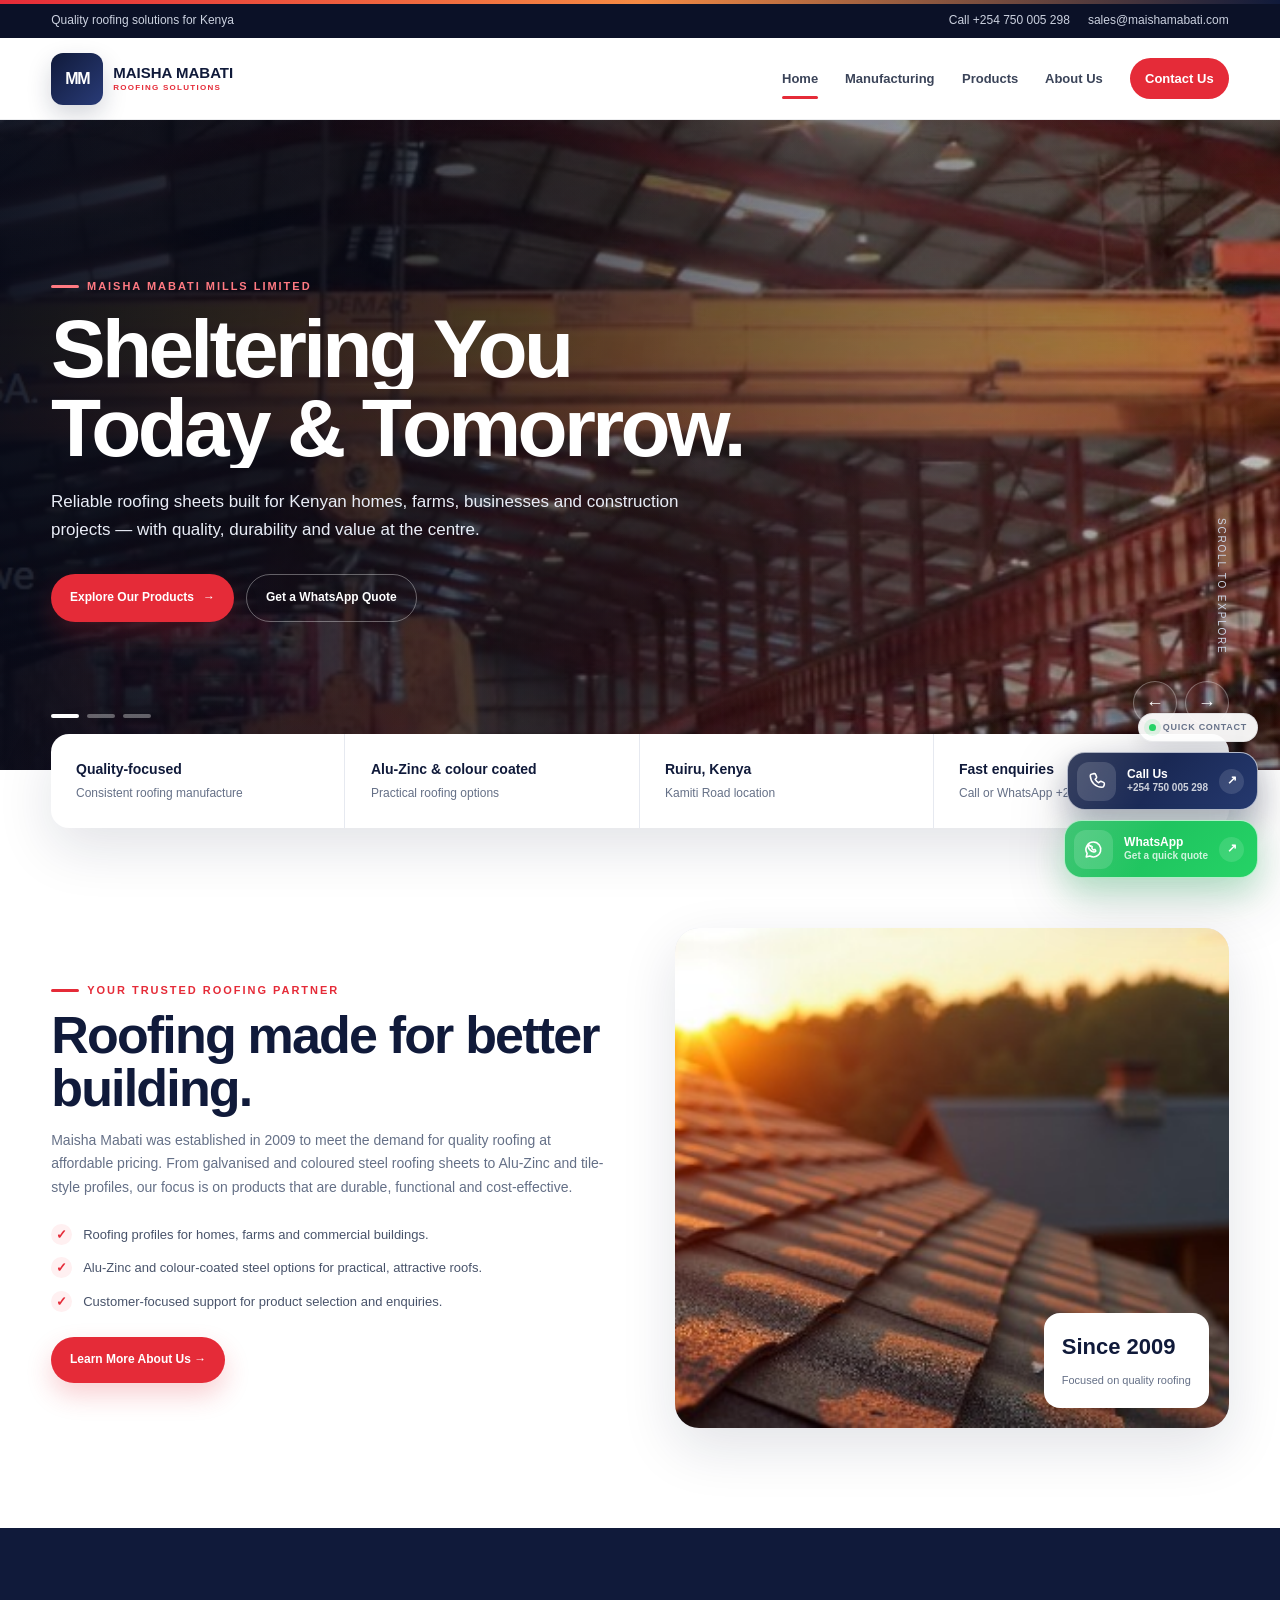
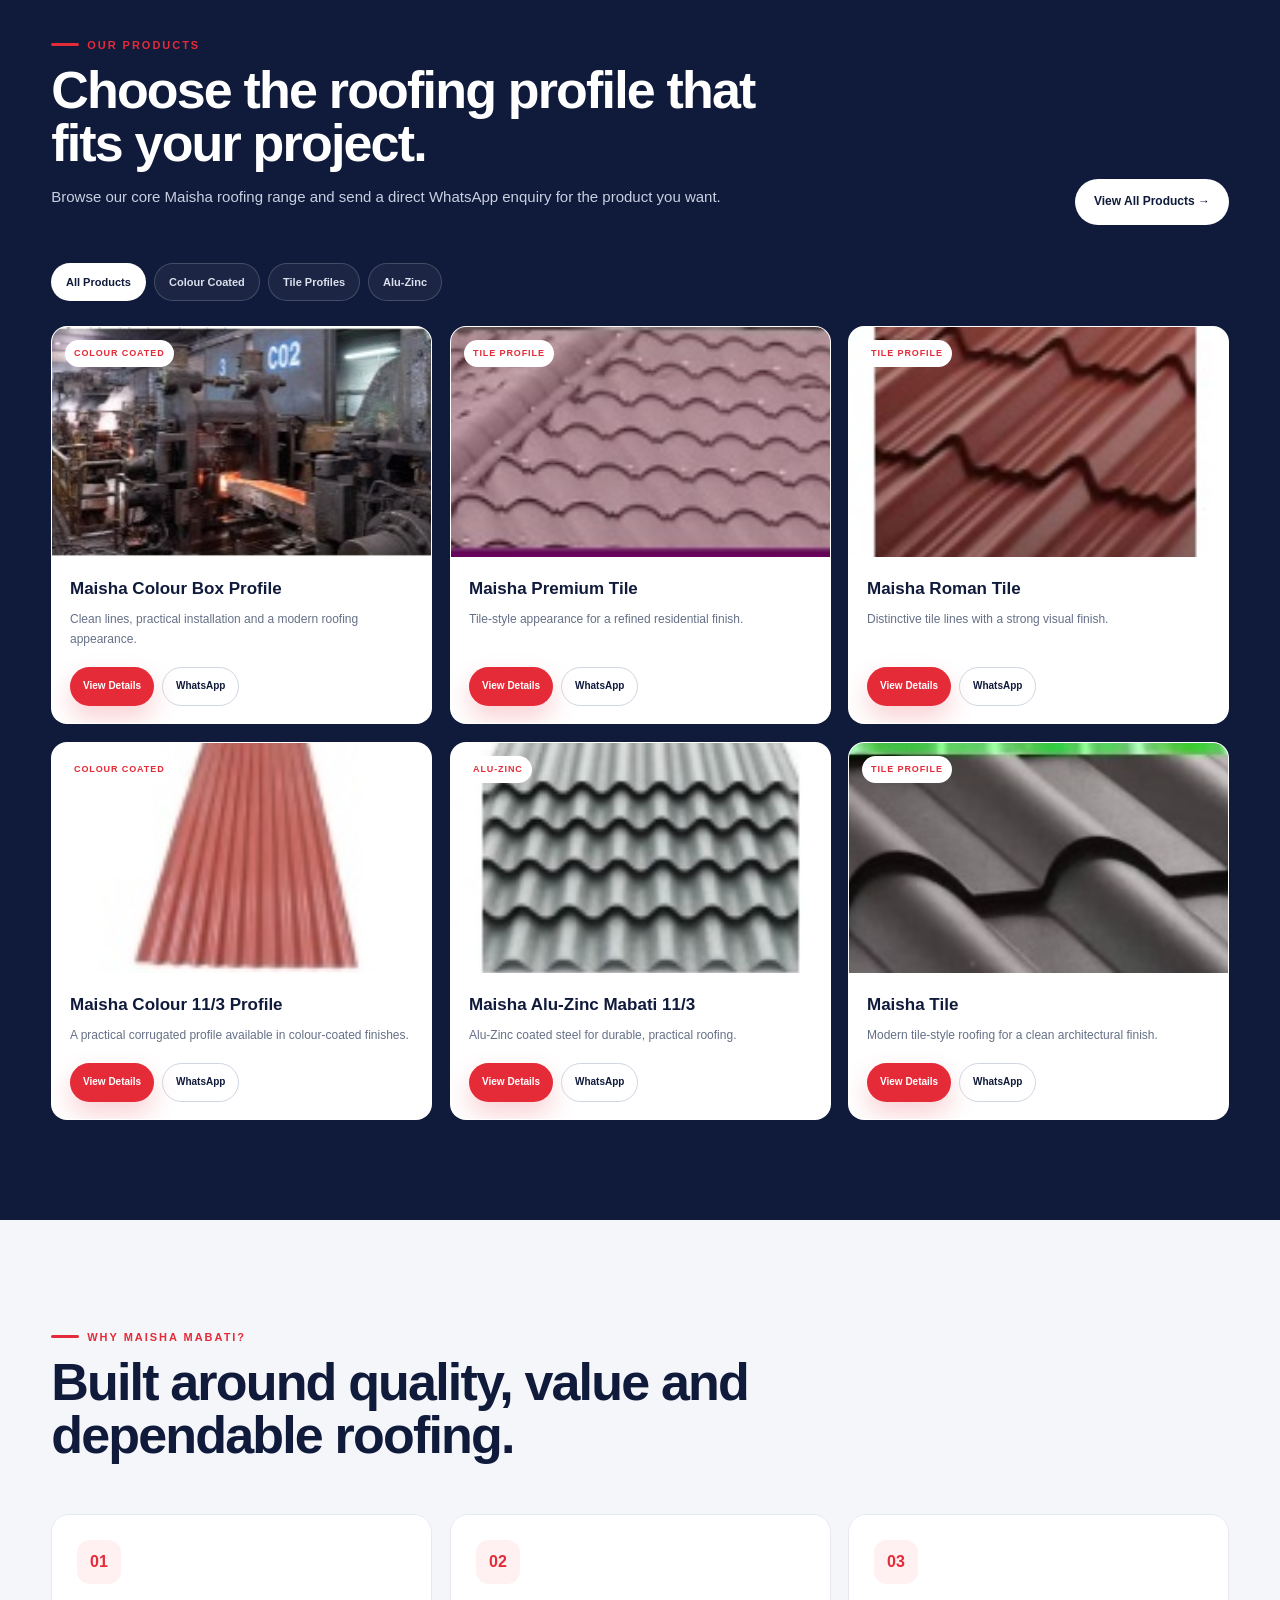
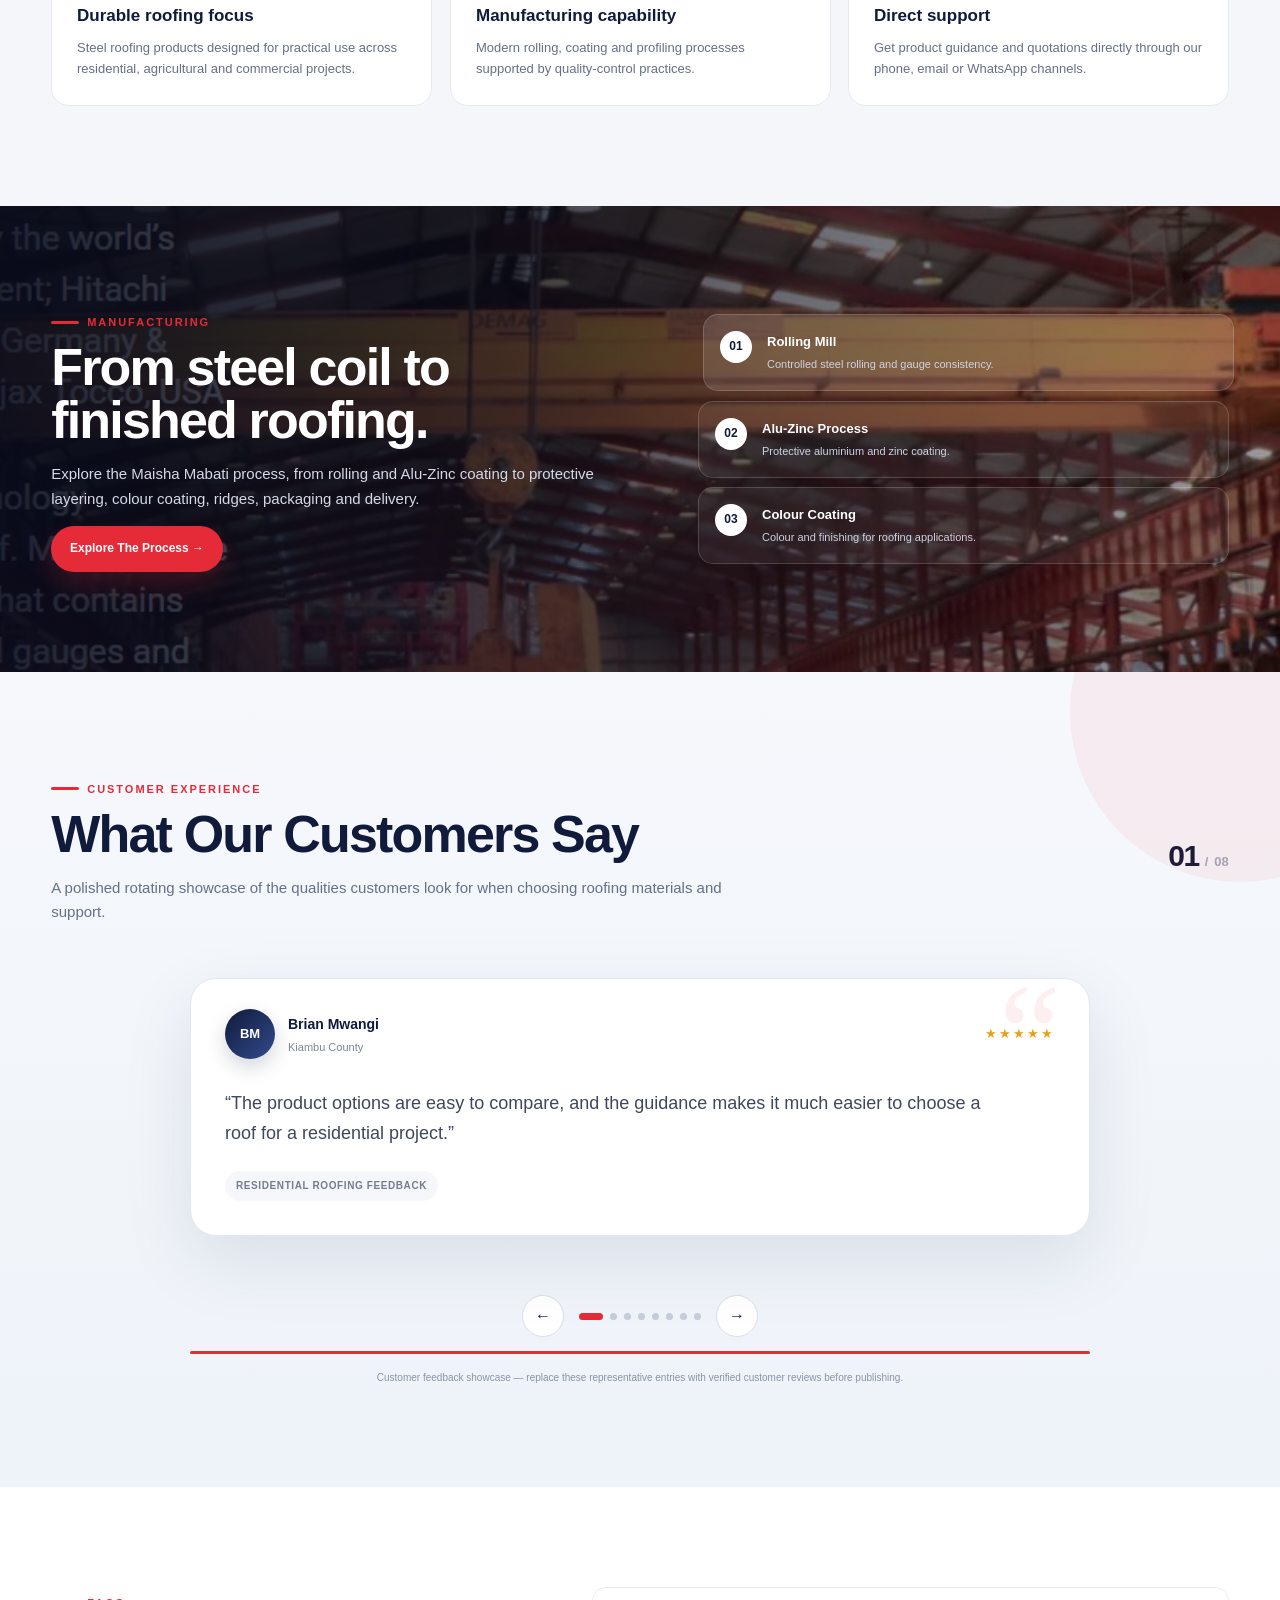
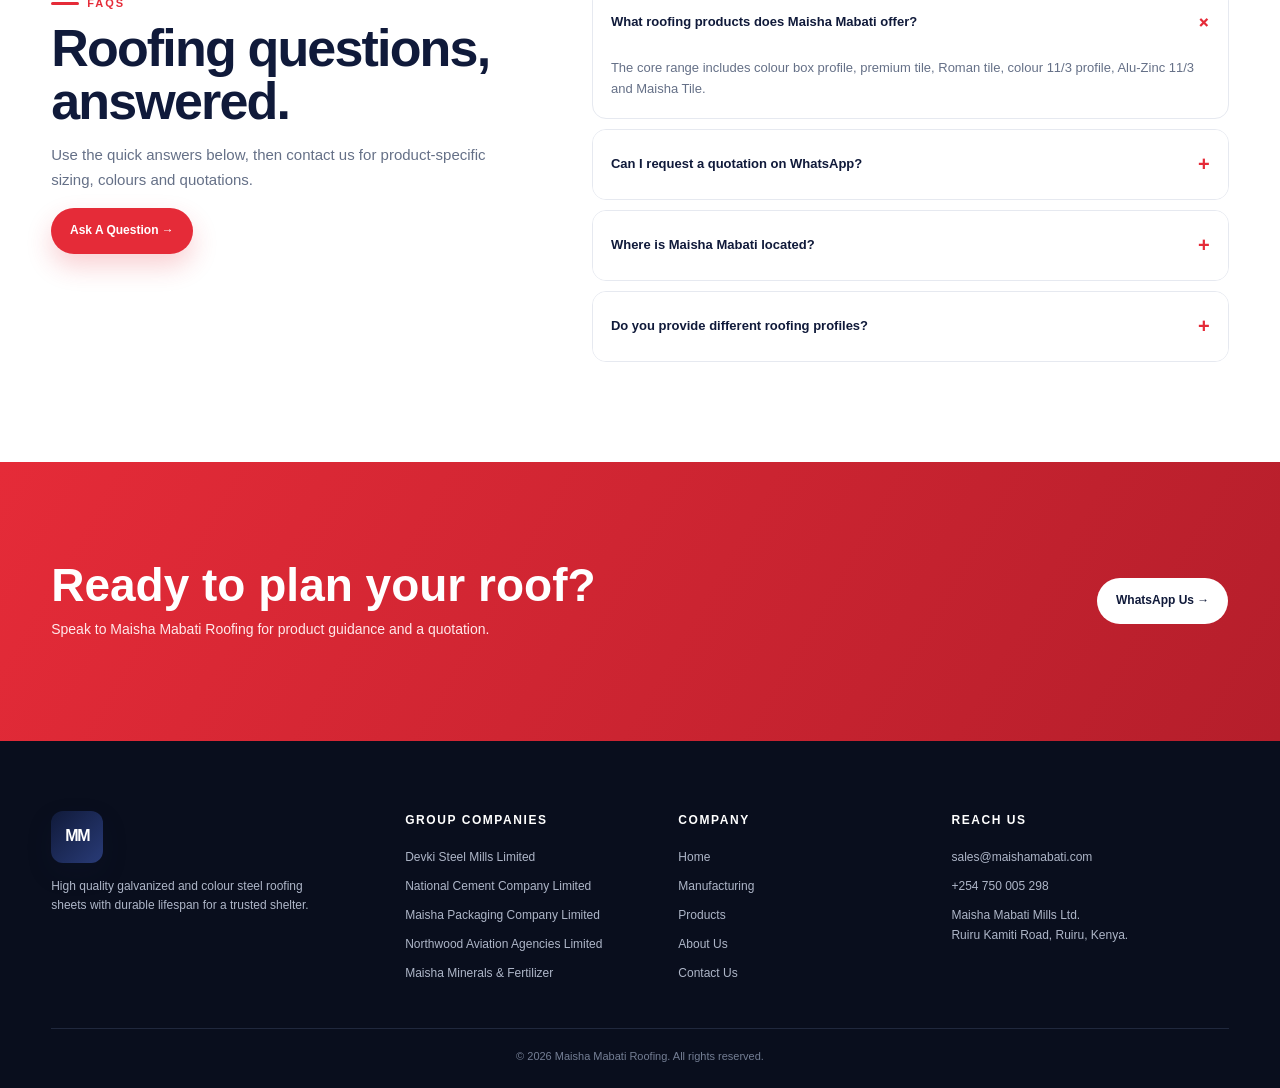
<file: index.html>
<!DOCTYPE html>
<html lang="en-KE"><head>
<meta charset="utf-8"/><meta content="width=device-width,initial-scale=1" name="viewport"/>
<title>Maisha Mabati Roofing Kenya | Quality Roofing Sheets &amp; Alu-Zinc</title>
<meta content="Maisha Mabati Roofing in Kenya supplies quality colour-coated, Alu-Zinc, box profile and tile roofing sheets. Talk to us in Ruiru on +254 750 005 298." name="description"/>
<meta content="Maisha Mabati, mabati Kenya, roofing sheets Kenya, Alu-Zinc mabati, colour coated mabati, box profile mabati, tile roofing sheets, mabati Ruiru, roofing materials Kenya" name="keywords"/>
<meta content="index,follow" name="robots"/><meta content="#101a3a" name="theme-color"/><link href="https://maishamabati.com/" rel="canonical"/>
<meta content="website" property="og:type"/><meta content="Maisha Mabati Roofing Kenya" property="og:title"/><meta content="Quality roofing sheets and Alu-Zinc roofing solutions for Kenyan homes, farms and commercial buildings." property="og:description"/><meta content="https://maishamabati.com/" property="og:url"/><meta content="https://maishamabati.com/assets/images/hero.jpg" property="og:image"/>
<link href="css/style.css" rel="stylesheet"/>
<script type="application/ld+json">{"@context":"https://schema.org","@type":"RoofingContractor","name":"Maisha Mabati Roofing","alternateName":"Maisha Mabati Mills Limited","url":"https://maishamabati.com/","telephone":"+254750005298","email":"sales@maishamabati.com","address":{"@type":"PostalAddress","streetAddress":"Ruiru Kamiti Road","addressLocality":"Ruiru","addressRegion":"Kiambu County","addressCountry":"KE"},"areaServed":"Kenya","description":"Quality galvanized, Alu-Zinc and colour-coated steel roofing sheets."}</script>
</head><body><div class="progress"></div>
<div class="topline"></div><div class="utility"><div class="container"><span>Quality roofing solutions for Kenya</span><div class="utility-links"><a href="tel:+254750005298">Call +254 750 005 298</a><a class="hide-mobile" href="mailto:sales@maishamabati.com">sales@maishamabati.com</a></div></div></div>
<header class="site-header"><div class="container nav"><a class="brand" href="index.html"><span aria-hidden="true" class="brand-mark">MM</span><span class="brand-text">MAISHA MABATI<small>ROOFING SOLUTIONS</small></span></a><nav class="nav-links"><a class="active" href="index.html">Home</a><a href="manufacturing.html">Manufacturing</a><a href="products.html">Products</a><a href="about.html">About Us</a><a class="nav-cta" href="contact.html">Contact Us</a></nav><button aria-label="Open navigation" class="nav-toggle">☰</button></div><div class="mobile-menu"><a href="index.html">Home</a><a href="manufacturing.html">Manufacturing</a><a href="products.html">Products</a><a href="about.html">About Us</a><a href="contact.html">Contact Us</a></div></header>
<main>
<section aria-label="Maisha Mabati roofing highlights" class="hero">
<div class="hero-slide hero-1 active"></div><div class="hero-slide hero-2"></div><div class="hero-slide hero-3"></div>
<div aria-hidden="true" class="hero-glow"></div>
<div class="container hero-content"><div class="hero-copy">
<span class="eyebrow">Maisha Mabati Mills Limited</span>
<h1 aria-label="Sheltering You Today and Tomorrow"><span class="hero-line">Sheltering You</span><span class="hero-line">Today &amp; Tomorrow.</span></h1>
<p>Reliable roofing sheets built for Kenyan homes, farms, businesses and construction projects — with quality, durability and value at the centre.</p>
<div class="hero-actions"><a class="btn" href="products.html">Explore Our Products <span aria-hidden="true">→</span></a><a class="btn outline" data-wa="Hello Maisha Mabati Roofing, I would like a quotation for roofing sheets. Please advise me on the available products, colours and sizes." href="https://wa.me/254750005298">Get a WhatsApp Quote</a></div>
</div></div>
<div aria-label="Hero slides" class="hero-dots"><button aria-label="Show hero slide 1" class="hero-dot active"></button><button aria-label="Show hero slide 2" class="hero-dot"></button><button aria-label="Show hero slide 3" class="hero-dot"></button></div>
<div class="hero-controls"><button aria-label="Previous slide" class="hero-arrow hero-prev">←</button><button aria-label="Next slide" class="hero-arrow hero-next">→</button></div>
<div class="hero-progress"><span></span></div><span class="hero-scroll">Scroll to explore</span></section>
<div class="quickbar"><div class="container quick-grid"><div class="quick-item"><strong>Quality-focused</strong><span>Consistent roofing manufacture</span></div><div class="quick-item"><strong>Alu-Zinc &amp; colour coated</strong><span>Practical roofing options</span></div><div class="quick-item"><strong>Ruiru, Kenya</strong><span>Kamiti Road location</span></div><div class="quick-item"><strong>Fast enquiries</strong><span>Call or WhatsApp +254 750 005 298</span></div></div></div>
<section class="section"><div class="container split"><div class="story reveal"><span class="eyebrow">Your Trusted Roofing Partner</span><h2 class="section-title">Roofing made for better building.</h2><p>Maisha Mabati was established in 2009 to meet the demand for quality roofing at affordable pricing. From galvanised and coloured steel roofing sheets to Alu-Zinc and tile-style profiles, our focus is on products that are durable, functional and cost-effective.</p><div class="checks"><div class="check"><i>✓</i><span>Roofing profiles for homes, farms and commercial buildings.</span></div><div class="check"><i>✓</i><span>Alu-Zinc and colour-coated steel options for practical, attractive roofs.</span></div><div class="check"><i>✓</i><span>Customer-focused support for product selection and enquiries.</span></div></div><a class="btn" href="about.html">Learn More About Us →</a></div><div class="media-card reveal"><img alt="Roof tiles on a Kenyan-style residential building" loading="lazy" src="assets/images/about.jpg"/><div class="media-badge"><strong>Since 2009</strong><span>Focused on quality roofing</span></div></div></div></section>
<section class="section product-section" id="products"><div class="container"><div class="section-head"><div><span class="eyebrow">Our Products</span><h2 class="section-title">Choose the roofing profile that fits your project.</h2><p class="section-copy">Browse our core Maisha roofing range and send a direct WhatsApp enquiry for the product you want.</p></div><a class="btn alt" href="products.html">View All Products →</a></div><div aria-label="Product filters" class="filter-row"><button class="filter-btn active" data-filter="all">All Products</button><button class="filter-btn" data-filter="colour">Colour Coated</button><button class="filter-btn" data-filter="tile">Tile Profiles</button><button class="filter-btn" data-filter="aluzinc">Alu-Zinc</button></div><div class="product-grid">
<article class="product-card reveal" data-category="colour" data-category-label="Colour Coated" data-description="A practical box-profile roofing option for residential, agricultural and commercial projects." data-image="assets/images/box.jpg" data-title="Maisha Colour Box Profile"><div class="product-image"><img alt="Maisha Colour Box Profile roofing sheet" loading="lazy" src="assets/images/box.jpg"/><span class="product-tag">Colour Coated</span></div><div class="product-body"><h3>Maisha Colour Box Profile</h3><p>Clean lines, practical installation and a modern roofing appearance.</p><div class="product-actions"><button class="btn product-more" type="button">View Details</button><a class="btn outline" data-wa="Hello Maisha Mabati Roofing, I am interested in the Maisha Colour Box Profile. Please send me the available colours, sizes and quotation." href="https://wa.me/254750005298">WhatsApp</a></div></div></article>
<article class="product-card reveal" data-category="tile" data-category-label="Tile Profile" data-description="A tile-style roofing profile designed to combine a residential tile appearance with steel roofing practicality." data-image="assets/images/premium.jpg" data-title="Maisha Premium Tile"><div class="product-image"><img alt="Maisha Premium Tile roofing profile" loading="lazy" src="assets/images/premium.jpg"/><span class="product-tag">Tile Profile</span></div><div class="product-body"><h3>Maisha Premium Tile</h3><p>Tile-style appearance for a refined residential finish.</p><div class="product-actions"><button class="btn product-more" type="button">View Details</button><a class="btn outline" data-wa="Hello Maisha Mabati Roofing, I am interested in the Maisha Premium Tile. Please send me the available colours, sizes and quotation." href="https://wa.me/254750005298">WhatsApp</a></div></div></article>
<article class="product-card reveal" data-category="tile" data-category-label="Tile Profile" data-description="A Roman-style tile profile for customers looking for a distinctive roof pattern and contemporary finish." data-image="assets/images/roman.jpg" data-title="Maisha Roman Tile"><div class="product-image"><img alt="Maisha Roman Tile roofing profile" loading="lazy" src="assets/images/roman.jpg"/><span class="product-tag">Tile Profile</span></div><div class="product-body"><h3>Maisha Roman Tile</h3><p>Distinctive tile lines with a strong visual finish.</p><div class="product-actions"><button class="btn product-more" type="button">View Details</button><a class="btn outline" data-wa="Hello Maisha Mabati Roofing, I am interested in the Maisha Roman Tile. Please send me the available colours, sizes and quotation." href="https://wa.me/254750005298">WhatsApp</a></div></div></article>
<article class="product-card reveal" data-category="colour" data-category-label="Colour Coated" data-description="A corrugated colour-coated profile suited to a wide range of roofing applications." data-image="assets/images/colour.jpg" data-title="Maisha Colour 11/3 Profile"><div class="product-image"><img alt="Maisha Colour 11/3 Profile roofing sheet" loading="lazy" src="assets/images/colour.jpg"/><span class="product-tag">Colour Coated</span></div><div class="product-body"><h3>Maisha Colour 11/3 Profile</h3><p>A practical corrugated profile available in colour-coated finishes.</p><div class="product-actions"><button class="btn product-more" type="button">View Details</button><a class="btn outline" data-wa="Hello Maisha Mabati Roofing, I am interested in the Maisha Colour 11/3 Profile. Please send me the available colours, sizes and quotation." href="https://wa.me/254750005298">WhatsApp</a></div></div></article>
<article class="product-card reveal" data-category="aluzinc" data-category-label="Alu-Zinc" data-description="Alu-Zinc coated steel roofing with a practical corrugated profile for durable building applications." data-image="assets/images/aluzinc.jpg" data-title="Maisha Alu-Zinc Mabati 11/3"><div class="product-image"><img alt="Maisha Alu-Zinc Mabati 11/3 roofing sheet" loading="lazy" src="assets/images/aluzinc.jpg"/><span class="product-tag">Alu-Zinc</span></div><div class="product-body"><h3>Maisha Alu-Zinc Mabati 11/3</h3><p>Alu-Zinc coated steel for durable, practical roofing.</p><div class="product-actions"><button class="btn product-more" type="button">View Details</button><a class="btn outline" data-wa="Hello Maisha Mabati Roofing, I am interested in the Maisha Alu-Zinc Mabati 11/3. Please send me the available sizes and quotation." href="https://wa.me/254750005298">WhatsApp</a></div></div></article>
<article class="product-card reveal" data-category="tile" data-category-label="Tile Profile" data-description="A modern tile-style steel roofing profile for residential and architectural applications." data-image="assets/images/tile.jpg" data-title="Maisha Tile"><div class="product-image"><img alt="Maisha Tile roofing profile" loading="lazy" src="assets/images/tile.jpg"/><span class="product-tag">Tile Profile</span></div><div class="product-body"><h3>Maisha Tile</h3><p>Modern tile-style roofing for a clean architectural finish.</p><div class="product-actions"><button class="btn product-more" type="button">View Details</button><a class="btn outline" data-wa="Hello Maisha Mabati Roofing, I am interested in Maisha Tile. Please send me the available colours, sizes and quotation." href="https://wa.me/254750005298">WhatsApp</a></div></div></article>
</div></div></section>
<section class="section feature-band"><div class="container"><div class="section-head"><div><span class="eyebrow">Why Maisha Mabati?</span><h2 class="section-title">Built around quality, value and dependable roofing.</h2></div></div><div class="feature-grid"><article class="feature reveal"><div class="feature-icon">01</div><h3>Durable roofing focus</h3><p>Steel roofing products designed for practical use across residential, agricultural and commercial projects.</p></article><article class="feature reveal"><div class="feature-icon">02</div><h3>Manufacturing capability</h3><p>Modern rolling, coating and profiling processes supported by quality-control practices.</p></article><article class="feature reveal"><div class="feature-icon">03</div><h3>Direct support</h3><p>Get product guidance and quotations directly through our phone, email or WhatsApp channels.</p></article></div></div></section>
<section class="section process-preview"><div class="container process-grid"><div class="reveal"><span class="eyebrow">Manufacturing</span><h2 class="section-title">From steel coil to finished roofing.</h2><p class="section-copy">Explore the Maisha Mabati process, from rolling and Alu-Zinc coating to protective layering, colour coating, ridges, packaging and delivery.</p><a class="btn" href="manufacturing.html">Explore The Process →</a></div><div class="process-steps reveal"><div class="process-step active"><b>01</b><div><strong>Rolling Mill</strong><span>Controlled steel rolling and gauge consistency.</span></div></div><div class="process-step"><b>02</b><div><strong>Alu-Zinc Process</strong><span>Protective aluminium and zinc coating.</span></div></div><div class="process-step"><b>03</b><div><strong>Colour Coating</strong><span>Colour and finishing for roofing applications.</span></div></div></div></div></section>
<section class="section testimonials"><div class="container"><div class="section-head testimonial-heading"><div><span class="eyebrow">Customer Experience</span><h2 class="section-title">What Our Customers Say</h2><p class="section-copy">A polished rotating showcase of the qualities customers look for when choosing roofing materials and support.</p></div><div class="testimonial-counter"><strong data-review-current="">01</strong><span>/</span><span data-review-total="">08</span></div></div>
<div aria-live="polite" class="testimonial-stage">
<article class="testimonial active"><div class="testimonial-top"><div class="avatar">BM</div><div><strong>Brian Mwangi</strong><span>Kiambu County</span></div><div aria-label="5 out of 5 stars" class="stars">★★★★★</div></div><p class="quote">“The product options are easy to compare, and the guidance makes it much easier to choose a roof for a residential project.”</p><div class="review-label">Residential roofing feedback</div></article>
<article class="testimonial"><div class="testimonial-top"><div class="avatar">NW</div><div><strong>Naomi Wanjiru</strong><span>Nairobi County</span></div><div aria-label="5 out of 5 stars" class="stars">★★★★★</div></div><p class="quote">“I like the clean range of profiles and the straightforward way of getting product information before making a decision.”</p><div class="review-label">Home building feedback</div></article>
<article class="testimonial"><div class="testimonial-top"><div class="avatar">PO</div><div><strong>Peter Otieno</strong><span>Kisumu County</span></div><div aria-label="5 out of 5 stars" class="stars">★★★★★</div></div><p class="quote">“For a construction project, having clear product details and a direct enquiry channel saves time.”</p><div class="review-label">Construction project feedback</div></article>
<article class="testimonial"><div class="testimonial-top"><div class="avatar">FN</div><div><strong>Faith Njeri</strong><span>Murang’a County</span></div><div aria-label="5 out of 5 stars" class="stars">★★★★★</div></div><p class="quote">“The tile-style profiles give the roof a smart finish while keeping the selection process simple.”</p><div class="review-label">Residential project feedback</div></article>
<article class="testimonial"><div class="testimonial-top"><div class="avatar">SK</div><div><strong>Samuel Kiptoo</strong><span>Nakuru County</span></div><div aria-label="5 out of 5 stars" class="stars">★★★★★</div></div><p class="quote">“Being able to ask about sizes, colours and availability directly is useful when planning materials.”</p><div class="review-label">Builder feedback</div></article>
<article class="testimonial"><div class="testimonial-top"><div class="avatar">AW</div><div><strong>Amina Wambui</strong><span>Machakos County</span></div><div aria-label="5 out of 5 stars" class="stars">★★★★★</div></div><p class="quote">“The range gives homeowners practical choices without making the buying decision feel complicated.”</p><div class="review-label">Homeowner feedback</div></article>
<article class="testimonial"><div class="testimonial-top"><div class="avatar">DK</div><div><strong>David Kamau</strong><span>Kiambu County</span></div><div aria-label="5 out of 5 stars" class="stars">★★★★★</div></div><p class="quote">“The focus on roofing quality and the manufacturing process gives more confidence when comparing options.”</p><div class="review-label">Project planning feedback</div></article>
<article class="testimonial"><div class="testimonial-top"><div class="avatar">JM</div><div><strong>Jane Muthoni</strong><span>Nyeri County</span></div><div aria-label="5 out of 5 stars" class="stars">★★★★★</div></div><p class="quote">“A professional presentation makes it easier to understand the products and know where to ask for a quotation.”</p><div class="review-label">Customer experience feedback</div></article>
</div>
<div class="testimonial-footer"><div class="testimonial-nav"><button aria-label="Previous customer review" class="testimonial-arrow testimonial-prev" type="button">←</button><div class="testimonial-dots"><button aria-label="Show customer review 1" class="testimonial-dot active"></button><button aria-label="Show customer review 2" class="testimonial-dot"></button><button aria-label="Show customer review 3" class="testimonial-dot"></button><button aria-label="Show customer review 4" class="testimonial-dot"></button><button aria-label="Show customer review 5" class="testimonial-dot"></button><button aria-label="Show customer review 6" class="testimonial-dot"></button><button aria-label="Show customer review 7" class="testimonial-dot"></button><button aria-label="Show customer review 8" class="testimonial-dot"></button></div><button aria-label="Next customer review" class="testimonial-arrow testimonial-next" type="button">→</button></div><div class="testimonial-bar"><span></span></div></div>
<p class="review-note">Customer feedback showcase — replace these representative entries with verified customer reviews before publishing.</p>
</div></section>
<section class="section"><div class="container faq-grid"><div class="reveal"><span class="eyebrow">FAQs</span><h2 class="section-title">Roofing questions, answered.</h2><p class="section-copy">Use the quick answers below, then contact us for product-specific sizing, colours and quotations.</p><a class="btn" href="contact.html">Ask A Question →</a></div><div class="faq-list reveal"><div class="faq-item open"><button class="faq-q"><span>What roofing products does Maisha Mabati offer?</span><span>+</span></button><div class="faq-a">The core range includes colour box profile, premium tile, Roman tile, colour 11/3 profile, Alu-Zinc 11/3 and Maisha Tile.</div></div><div class="faq-item"><button class="faq-q"><span>Can I request a quotation on WhatsApp?</span><span>+</span></button><div class="faq-a">Yes. Use any WhatsApp button on the site and include your preferred product, colour, size and quantity where known.</div></div><div class="faq-item"><button class="faq-q"><span>Where is Maisha Mabati located?</span><span>+</span></button><div class="faq-a">Maisha Mabati Mills Limited is based on Ruiru Kamiti Road, Ruiru, Kenya.</div></div><div class="faq-item"><button class="faq-q"><span>Do you provide different roofing profiles?</span><span>+</span></button><div class="faq-a">Yes. The product range includes corrugated, box-profile and tile-style roofing options. Contact the team for current availability.</div></div></div></div></section>
<section class="section cta"><div class="container cta-inner"><div><h2>Ready to plan your roof?</h2><p>Speak to Maisha Mabati Roofing for product guidance and a quotation.</p></div><a class="btn alt" data-wa="Hello Maisha Mabati Roofing, I would like to request a quotation. Please advise me on the best roofing option for my project." href="https://wa.me/254750005298">WhatsApp Us →</a></div></section>
</main>
<footer class="footer"><div class="container footer-grid"><div class="footer-brand"><div class="brand-mark">MM</div><p>High quality galvanized and colour steel roofing sheets with durable lifespan for a trusted shelter.</p></div><div><h3>Group Companies</h3><ul><li><a href="products.html#steel-products">Devki Steel Mills Limited</a></li><li><a href="products.html#cement-products">National Cement Company Limited</a></li><li><a href="products.html#products">Maisha Packaging Company Limited</a></li><li><a href="products.html#products">Northwood Aviation Agencies Limited</a></li><li><a href="products.html#products">Maisha Minerals &amp; Fertilizer</a></li></ul></div><div><h3>Company</h3><ul><li><a href="index.html">Home</a></li><li><a href="manufacturing.html">Manufacturing</a></li><li><a href="products.html">Products</a></li><li><a href="about.html">About Us</a></li><li><a href="contact.html">Contact Us</a></li></ul></div><div><h3>Reach Us</h3><ul><li><a href="mailto:sales@maishamabati.com">sales@maishamabati.com</a></li><li><a href="tel:+254750005298">+254 750 005 298</a></li><li>Maisha Mabati Mills Ltd.<br/>Ruiru Kamiti Road, Ruiru, Kenya.</li></ul></div></div><div class="container copyright">© <span data-year=""></span> Maisha Mabati Roofing. All rights reserved.</div></footer>
<div aria-label="Quick contact options" class="contact-dock">
<div class="contact-dock__hint"><span class="contact-dock__dot"></span> Quick contact</div>
<a aria-label="Call Maisha Mabati on +254 750 005 298" class="float-btn float-call" href="tel:+254750005298">
<span aria-hidden="true" class="float-icon"><svg focusable="false" viewbox="0 0 24 24"><path d="M7.2 3.5 9.1 3a1.7 1.7 0 0 1 1.9 1l1 2.4a1.8 1.8 0 0 1-.4 2l-1.1 1.1a12.5 12.5 0 0 0 4 4l1.1-1.1a1.8 1.8 0 0 1 2-.4l2.4 1a1.7 1.7 0 0 1 1 1.9l-.5 1.9a2.3 2.3 0 0 1-2.2 1.7C10.9 18.5 5.5 13.1 4.9 5.7A2.3 2.3 0 0 1 7.2 3.5Z"></path></svg></span>
<span class="float-copy"><strong>Call Us</strong><small>+254 750 005 298</small></span><span aria-hidden="true" class="float-arrow">↗</span>
</a>
<a aria-label="WhatsApp Maisha Mabati on +254 750 005 298" class="float-btn float-wa" data-wa="Hello Maisha Mabati Roofing, I would like to enquire about your roofing products." href="https://wa.me/254750005298">
<span aria-hidden="true" class="float-icon"><svg focusable="false" viewbox="0 0 24 24"><path d="M12 3.5a8.5 8.5 0 0 0-7.3 13l-1 4 4.1-1a8.5 8.5 0 1 0 4.2-16Zm-3.7 4.7c.2-.2.5-.3.8-.2l1.1.5c.3.1.4.4.3.7l-.5 1.1c.5 1 1.2 1.7 2.2 2.2l1.1-.5c.3-.1.6 0 .7.3l.5 1.1c.1.3 0 .6-.2.8-.5.5-1.2.8-1.9.6-3.7-.9-5.9-3.1-6.8-6.8-.2-.7.1-1.4.6-1.9Z"></path></svg></span>
<span class="float-copy"><strong>WhatsApp</strong><small>Get a quick quote</small></span><span aria-hidden="true" class="float-arrow">↗</span>
</a>
</div><button aria-label="Back to top" class="backtop">↑</button>
<div aria-hidden="true" class="modal"><div class="modal-box"><button aria-label="Close" class="modal-close">×</button><div class="modal-grid"><img alt="Roofing product" data-modal-img="" src="assets/images/fallback.jpg"/><div class="modal-copy"><span class="eyebrow">Product Details</span><h2 data-modal-title="">Product</h2><p data-modal-desc=""></p><div class="modal-meta" data-modal-meta=""></div><a class="btn" data-modal-wa="" href="https://wa.me/254750005298">Ask On WhatsApp →</a></div></div></div></div>
<script src="js/main.js"></script></body></html>
</file>
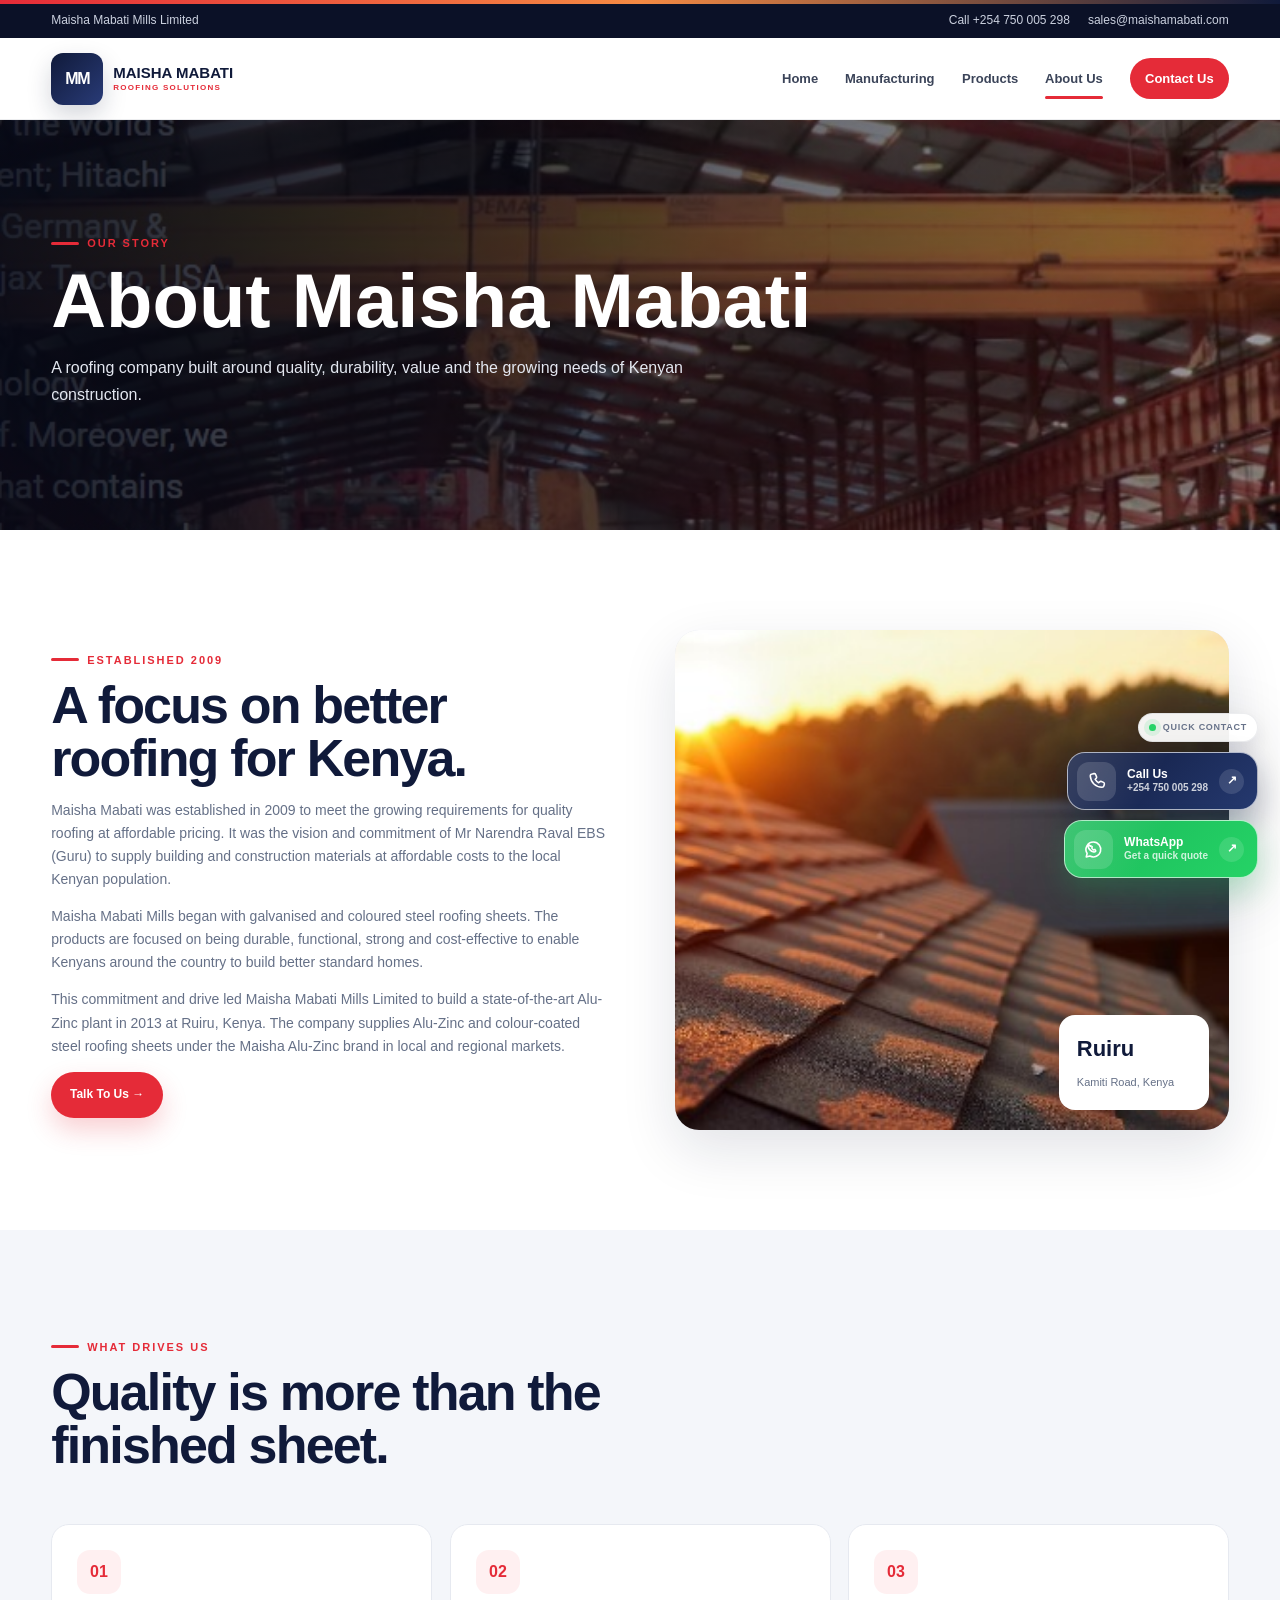
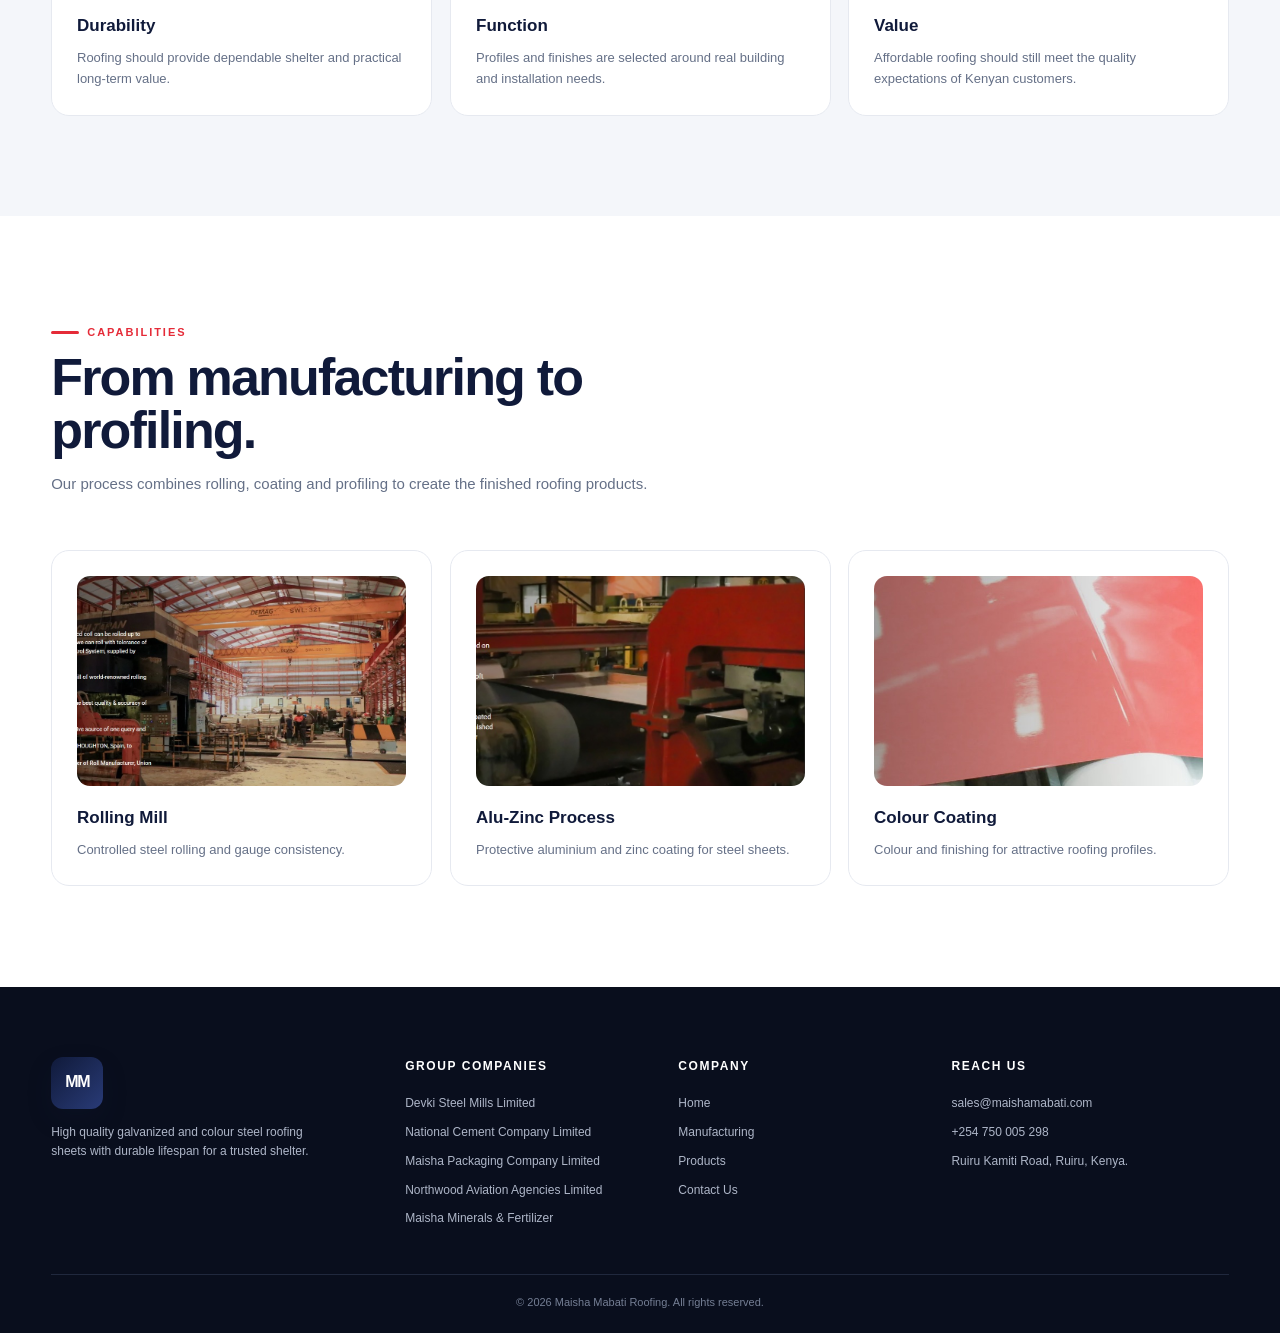
<file: about.html>
<!DOCTYPE html>
<html lang="en-KE"><head><meta charset="utf-8"/><meta content="width=device-width,initial-scale=1" name="viewport"/><title>About Maisha Mabati Mills Limited | Kenya</title><meta content="Learn about Maisha Mabati Mills Limited, established in 2009 to provide quality, durable and affordable roofing products in Kenya." name="description"/><meta content="index,follow" name="robots"/><link href="https://maishamabati.com/about.html" rel="canonical"/><link href="css/style.css" rel="stylesheet"/><script type="application/ld+json">{"@context":"https://schema.org","@type":"AboutPage","name":"About Maisha Mabati Mills Limited","description":"Company story, manufacturing capabilities and roofing commitment."}</script></head><body><div class="progress"></div><div class="topline"></div><div class="utility"><div class="container"><span>Maisha Mabati Mills Limited</span><div class="utility-links"><a href="tel:+254750005298">Call +254 750 005 298</a><a class="hide-mobile" href="mailto:sales@maishamabati.com">sales@maishamabati.com</a></div></div></div><header class="site-header"><div class="container nav"><a class="brand" href="index.html"><span aria-hidden="true" class="brand-mark">MM</span><span class="brand-text">MAISHA MABATI<small>ROOFING SOLUTIONS</small></span></a><nav class="nav-links"><a href="index.html">Home</a><a href="manufacturing.html">Manufacturing</a><a href="products.html">Products</a><a class="active" href="about.html">About Us</a><a class="nav-cta" href="contact.html">Contact Us</a></nav><button class="nav-toggle">☰</button></div><div class="mobile-menu"><a href="index.html">Home</a><a href="manufacturing.html">Manufacturing</a><a href="products.html">Products</a><a href="about.html">About Us</a><a href="contact.html">Contact Us</a></div></header><main><section class="page-hero"><div class="container"><span class="eyebrow">Our Story</span><h1>About Maisha Mabati</h1><p>A roofing company built around quality, durability, value and the growing needs of Kenyan construction.</p></div></section><section class="section"><div class="container split"><div class="story reveal"><span class="eyebrow">Established 2009</span><h2 class="section-title">A focus on better roofing for Kenya.</h2><p>Maisha Mabati was established in 2009 to meet the growing requirements for quality roofing at affordable pricing. It was the vision and commitment of Mr Narendra Raval EBS (Guru) to supply building and construction materials at affordable costs to the local Kenyan population.</p><p>Maisha Mabati Mills began with galvanised and coloured steel roofing sheets. The products are focused on being durable, functional, strong and cost-effective to enable Kenyans around the country to build better standard homes.</p><p>This commitment and drive led Maisha Mabati Mills Limited to build a state-of-the-art Alu-Zinc plant in 2013 at Ruiru, Kenya. The company supplies Alu-Zinc and colour-coated steel roofing sheets under the Maisha Alu-Zinc brand in local and regional markets.</p><a class="btn" data-wa="Hello Maisha Mabati Roofing, I would like to learn more about your company and roofing products." href="https://wa.me/254750005298">Talk To Us →</a></div><div class="media-card reveal"><img alt="Roofing tiles on a building at sunset" loading="lazy" src="assets/images/about.jpg"/><div class="media-badge"><strong>Ruiru</strong><span>Kamiti Road, Kenya</span></div></div></div></section><section class="section feature-band"><div class="container"><div class="section-head"><div><span class="eyebrow">What Drives Us</span><h2 class="section-title">Quality is more than the finished sheet.</h2></div></div><div class="feature-grid"><article class="feature"><div class="feature-icon">01</div><h3>Durability</h3><p>Roofing should provide dependable shelter and practical long-term value.</p></article><article class="feature"><div class="feature-icon">02</div><h3>Function</h3><p>Profiles and finishes are selected around real building and installation needs.</p></article><article class="feature"><div class="feature-icon">03</div><h3>Value</h3><p>Affordable roofing should still meet the quality expectations of Kenyan customers.</p></article></div></div></section><section class="section"><div class="container"><div class="section-head"><div><span class="eyebrow">Capabilities</span><h2 class="section-title">From manufacturing to profiling.</h2><p class="section-copy">Our process combines rolling, coating and profiling to create the finished roofing products.</p></div></div><div class="feature-grid"><article class="feature"><img alt="Maisha Mabati rolling mill" loading="lazy" src="assets/images/rolling-bg.jpg" style="width:100%;height:210px;object-fit:cover;border-radius:13px;margin-bottom:18px"/><h3>Rolling Mill</h3><p>Controlled steel rolling and gauge consistency.</p></article><article class="feature"><img alt="Alu-Zinc coating process" loading="lazy" src="assets/images/aluzinc-bg.jpg" style="width:100%;height:210px;object-fit:cover;border-radius:13px;margin-bottom:18px"/><h3>Alu-Zinc Process</h3><p>Protective aluminium and zinc coating for steel sheets.</p></article><article class="feature"><img alt="Colour coating process" loading="lazy" src="assets/images/paint-bg.jpg" style="width:100%;height:210px;object-fit:cover;border-radius:13px;margin-bottom:18px"/><h3>Colour Coating</h3><p>Colour and finishing for attractive roofing profiles.</p></article></div></div></section></main><footer class="footer"><div class="container footer-grid"><div class="footer-brand"><div class="brand-mark">MM</div><p>High quality galvanized and colour steel roofing sheets with durable lifespan for a trusted shelter.</p></div><div><h3>Group Companies</h3><ul><li><a href="products.html#steel-products">Devki Steel Mills Limited</a></li><li><a href="products.html#cement-products">National Cement Company Limited</a></li><li><a href="products.html#products">Maisha Packaging Company Limited</a></li><li><a href="products.html#products">Northwood Aviation Agencies Limited</a></li><li><a href="products.html#products">Maisha Minerals &amp; Fertilizer</a></li></ul></div><div><h3>Company</h3><ul><li><a href="index.html">Home</a></li><li><a href="manufacturing.html">Manufacturing</a></li><li><a href="products.html">Products</a></li><li><a href="contact.html">Contact Us</a></li></ul></div><div><h3>Reach Us</h3><ul><li><a href="mailto:sales@maishamabati.com">sales@maishamabati.com</a></li><li><a href="tel:+254750005298">+254 750 005 298</a></li><li>Ruiru Kamiti Road, Ruiru, Kenya.</li></ul></div></div><div class="container copyright">© <span data-year=""></span> Maisha Mabati Roofing. All rights reserved.</div></footer><div aria-label="Quick contact options" class="contact-dock">
<div class="contact-dock__hint"><span class="contact-dock__dot"></span> Quick contact</div>
<a aria-label="Call Maisha Mabati on +254 750 005 298" class="float-btn float-call" href="tel:+254750005298">
<span aria-hidden="true" class="float-icon"><svg focusable="false" viewbox="0 0 24 24"><path d="M7.2 3.5 9.1 3a1.7 1.7 0 0 1 1.9 1l1 2.4a1.8 1.8 0 0 1-.4 2l-1.1 1.1a12.5 12.5 0 0 0 4 4l1.1-1.1a1.8 1.8 0 0 1 2-.4l2.4 1a1.7 1.7 0 0 1 1 1.9l-.5 1.9a2.3 2.3 0 0 1-2.2 1.7C10.9 18.5 5.5 13.1 4.9 5.7A2.3 2.3 0 0 1 7.2 3.5Z"></path></svg></span>
<span class="float-copy"><strong>Call Us</strong><small>+254 750 005 298</small></span><span aria-hidden="true" class="float-arrow">↗</span>
</a>
<a aria-label="WhatsApp Maisha Mabati on +254 750 005 298" class="float-btn float-wa" data-wa="Hello Maisha Mabati Roofing, I would like to enquire about your roofing products." href="https://wa.me/254750005298">
<span aria-hidden="true" class="float-icon"><svg focusable="false" viewbox="0 0 24 24"><path d="M12 3.5a8.5 8.5 0 0 0-7.3 13l-1 4 4.1-1a8.5 8.5 0 1 0 4.2-16Zm-3.7 4.7c.2-.2.5-.3.8-.2l1.1.5c.3.1.4.4.3.7l-.5 1.1c.5 1 1.2 1.7 2.2 2.2l1.1-.5c.3-.1.6 0 .7.3l.5 1.1c.1.3 0 .6-.2.8-.5.5-1.2.8-1.9.6-3.7-.9-5.9-3.1-6.8-6.8-.2-.7.1-1.4.6-1.9Z"></path></svg></span>
<span class="float-copy"><strong>WhatsApp</strong><small>Get a quick quote</small></span><span aria-hidden="true" class="float-arrow">↗</span>
</a>
</div><button class="backtop">↑</button><script src="js/main.js"></script></body></html>
</file>
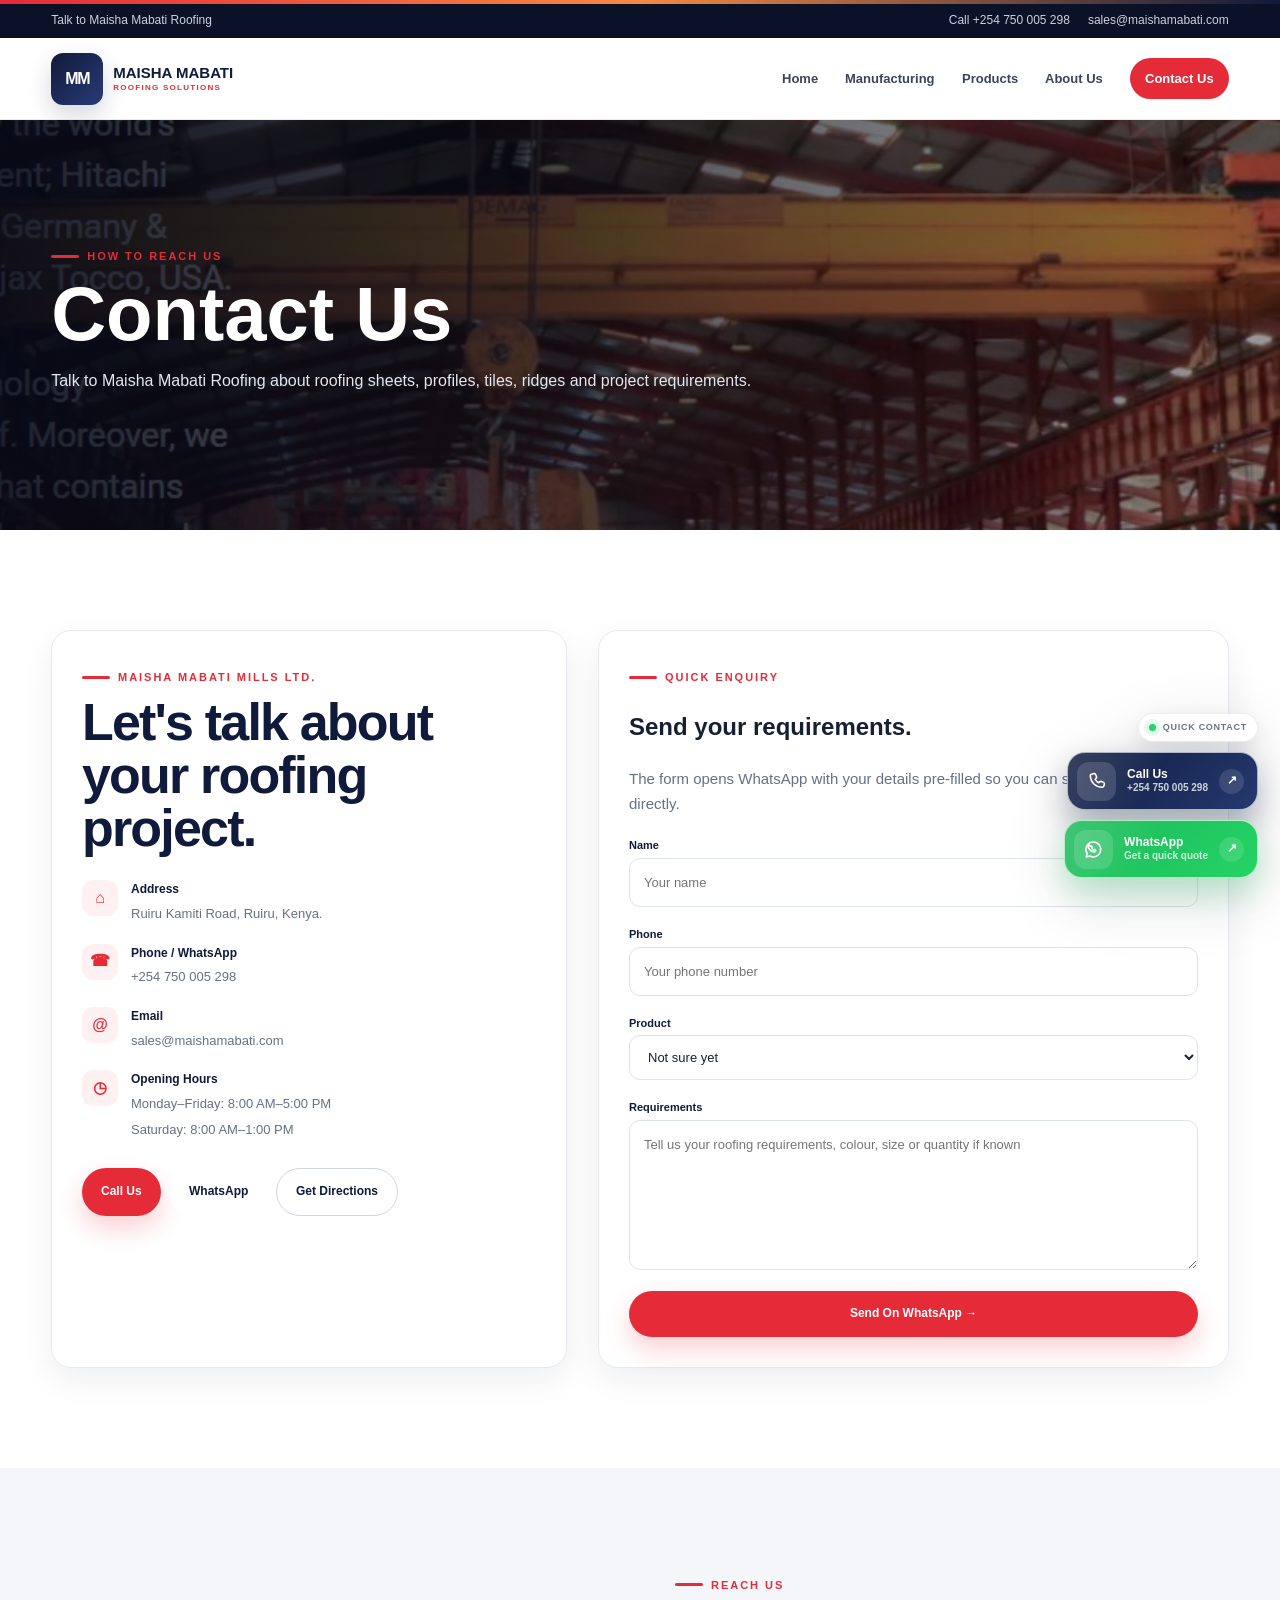
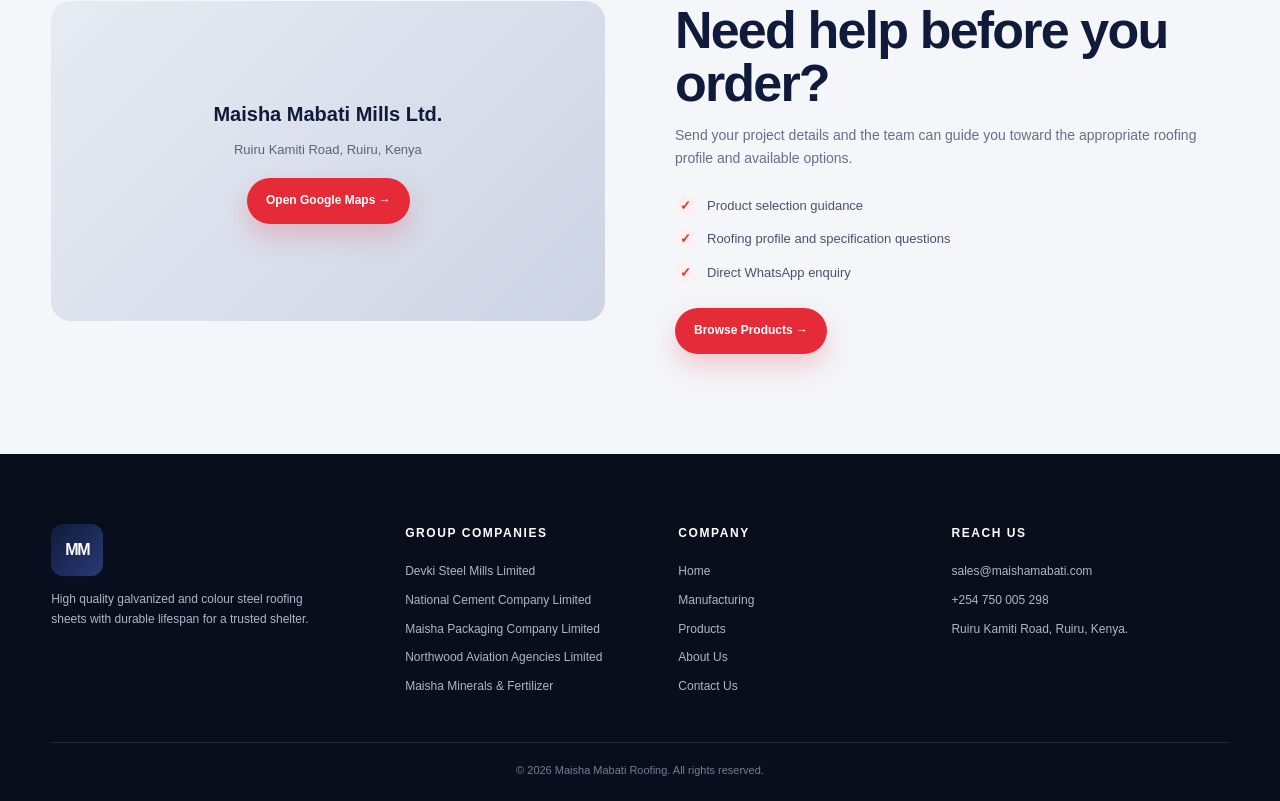
<file: contact.html>
<!DOCTYPE html>
<html lang="en-KE"><head><meta charset="utf-8"/><meta content="width=device-width,initial-scale=1" name="viewport"/><title>Contact Maisha Mabati Roofing | Ruiru, Kenya</title><meta content="Contact Maisha Mabati Roofing in Ruiru, Kenya. Call or WhatsApp +254 750 005 298, email sales@maishamabati.com or visit Ruiru Kamiti Road." name="description"/><meta content="index,follow" name="robots"/><link href="https://maishamabati.com/contact.html" rel="canonical"/><link href="css/style.css" rel="stylesheet"/><script type="application/ld+json">{"@context":"https://schema.org","@type":"LocalBusiness","name":"Maisha Mabati Roofing","telephone":"+254750005298","email":"sales@maishamabati.com","address":{"@type":"PostalAddress","streetAddress":"Ruiru Kamiti Road","addressLocality":"Ruiru","addressRegion":"Kiambu County","addressCountry":"KE"},"areaServed":"Kenya"}</script></head><body><div class="progress"></div><div class="topline"></div><div class="utility"><div class="container"><span>Talk to Maisha Mabati Roofing</span><div class="utility-links"><a href="tel:+254750005298">Call +254 750 005 298</a><a class="hide-mobile" href="mailto:sales@maishamabati.com">sales@maishamabati.com</a></div></div></div><header class="site-header"><div class="container nav"><a class="brand" href="index.html"><span aria-hidden="true" class="brand-mark">MM</span><span class="brand-text">MAISHA MABATI<small>ROOFING SOLUTIONS</small></span></a><nav class="nav-links"><a href="index.html">Home</a><a href="manufacturing.html">Manufacturing</a><a href="products.html">Products</a><a href="about.html">About Us</a><a class="active nav-cta" href="contact.html">Contact Us</a></nav><button class="nav-toggle">☰</button></div><div class="mobile-menu"><a href="index.html">Home</a><a href="manufacturing.html">Manufacturing</a><a href="products.html">Products</a><a href="about.html">About Us</a><a href="contact.html">Contact Us</a></div></header><main><section class="page-hero"><div class="container"><span class="eyebrow">How To Reach Us</span><h1>Contact Us</h1><p>Talk to Maisha Mabati Roofing about roofing sheets, profiles, tiles, ridges and project requirements.</p></div></section><section class="section"><div class="container contact-grid"><div class="contact-card reveal"><span class="eyebrow">Maisha Mabati Mills Ltd.</span><h2 class="section-title">Let's talk about your roofing project.</h2><div class="contact-list"><div class="contact-item"><i>⌂</i><div><strong>Address</strong><span>Ruiru Kamiti Road, Ruiru, Kenya.</span></div></div><div class="contact-item"><i>☎</i><div><strong>Phone / WhatsApp</strong><a href="tel:+254750005298">+254 750 005 298</a></div></div><div class="contact-item"><i>@</i><div><strong>Email</strong><a href="mailto:sales@maishamabati.com">sales@maishamabati.com</a></div></div><div class="contact-item"><i>◷</i><div><strong>Opening Hours</strong><span>Monday–Friday: 8:00 AM–5:00 PM<br/>Saturday: 8:00 AM–1:00 PM</span></div></div></div><div class="contact-actions"><a class="btn" href="tel:+254750005298">Call Us</a><a class="btn alt" data-wa="Hello Maisha Mabati Roofing, I would like to enquire about your roofing products." href="https://wa.me/254750005298">WhatsApp</a><a class="btn outline" href="https://www.google.com/maps/search/?api=1&amp;query=Maisha%20Mabati%20Mills%20Ruiru%20Kamiti%20Road" rel="noopener" target="_blank">Get Directions</a></div></div><div class="contact-card reveal"><span class="eyebrow">Quick Enquiry</span><h2>Send your requirements.</h2><p class="section-copy">The form opens WhatsApp with your details pre-filled so you can send the enquiry directly.</p><form class="form" id="enquiry-form"><div><label for="name">Name</label><input id="name" name="name" placeholder="Your name" required=""/></div><div><label for="phone">Phone</label><input id="phone" name="phone" placeholder="Your phone number" required=""/></div><div><label for="product">Product</label><select id="product" name="product"><option>Not sure yet</option><option>Maisha Colour Box Profile</option><option>Maisha Premium Tile</option><option>Maisha Roman Tile</option><option>Maisha Colour 11/3 Profile</option><option>Maisha Alu-Zinc Mabati 11/3</option><option>Maisha Tile</option></select></div><div><label for="message">Requirements</label><textarea id="message" name="message" placeholder="Tell us your roofing requirements, colour, size or quantity if known" required=""></textarea></div><button class="btn" type="submit">Send On WhatsApp →</button></form></div></div></section><section class="section feature-band"><div class="container split"><div class="map-card reveal"><div><strong>Maisha Mabati Mills Ltd.</strong><span>Ruiru Kamiti Road, Ruiru, Kenya</span><a class="btn" href="https://www.google.com/maps/search/?api=1&amp;query=Maisha%20Mabati%20Mills%20Ruiru%20Kamiti%20Road" rel="noopener" target="_blank">Open Google Maps →</a></div></div><div class="story reveal"><span class="eyebrow">Reach Us</span><h2 class="section-title">Need help before you order?</h2><p>Send your project details and the team can guide you toward the appropriate roofing profile and available options.</p><div class="checks"><div class="check"><i>✓</i><span>Product selection guidance</span></div><div class="check"><i>✓</i><span>Roofing profile and specification questions</span></div><div class="check"><i>✓</i><span>Direct WhatsApp enquiry</span></div></div><a class="btn" href="products.html">Browse Products →</a></div></div></section></main><footer class="footer"><div class="container footer-grid"><div class="footer-brand"><div class="brand-mark">MM</div><p>High quality galvanized and colour steel roofing sheets with durable lifespan for a trusted shelter.</p></div><div><h3>Group Companies</h3><ul><li><a href="products.html#steel-products">Devki Steel Mills Limited</a></li><li><a href="products.html#cement-products">National Cement Company Limited</a></li><li><a href="products.html#products">Maisha Packaging Company Limited</a></li><li><a href="products.html#products">Northwood Aviation Agencies Limited</a></li><li><a href="products.html#products">Maisha Minerals &amp; Fertilizer</a></li></ul></div><div><h3>Company</h3><ul><li><a href="index.html">Home</a></li><li><a href="manufacturing.html">Manufacturing</a></li><li><a href="products.html">Products</a></li><li><a href="about.html">About Us</a></li><li><a href="contact.html">Contact Us</a></li></ul></div><div><h3>Reach Us</h3><ul><li><a href="mailto:sales@maishamabati.com">sales@maishamabati.com</a></li><li><a href="tel:+254750005298">+254 750 005 298</a></li><li>Ruiru Kamiti Road, Ruiru, Kenya.</li></ul></div></div><div class="container copyright">© <span data-year=""></span> Maisha Mabati Roofing. All rights reserved.</div></footer><div aria-label="Quick contact options" class="contact-dock">
<div class="contact-dock__hint"><span class="contact-dock__dot"></span> Quick contact</div>
<a aria-label="Call Maisha Mabati on +254 750 005 298" class="float-btn float-call" href="tel:+254750005298">
<span aria-hidden="true" class="float-icon"><svg focusable="false" viewbox="0 0 24 24"><path d="M7.2 3.5 9.1 3a1.7 1.7 0 0 1 1.9 1l1 2.4a1.8 1.8 0 0 1-.4 2l-1.1 1.1a12.5 12.5 0 0 0 4 4l1.1-1.1a1.8 1.8 0 0 1 2-.4l2.4 1a1.7 1.7 0 0 1 1 1.9l-.5 1.9a2.3 2.3 0 0 1-2.2 1.7C10.9 18.5 5.5 13.1 4.9 5.7A2.3 2.3 0 0 1 7.2 3.5Z"></path></svg></span>
<span class="float-copy"><strong>Call Us</strong><small>+254 750 005 298</small></span><span aria-hidden="true" class="float-arrow">↗</span>
</a>
<a aria-label="WhatsApp Maisha Mabati on +254 750 005 298" class="float-btn float-wa" data-wa="Hello Maisha Mabati Roofing, I would like to enquire about your roofing products." href="https://wa.me/254750005298">
<span aria-hidden="true" class="float-icon"><svg focusable="false" viewbox="0 0 24 24"><path d="M12 3.5a8.5 8.5 0 0 0-7.3 13l-1 4 4.1-1a8.5 8.5 0 1 0 4.2-16Zm-3.7 4.7c.2-.2.5-.3.8-.2l1.1.5c.3.1.4.4.3.7l-.5 1.1c.5 1 1.2 1.7 2.2 2.2l1.1-.5c.3-.1.6 0 .7.3l.5 1.1c.1.3 0 .6-.2.8-.5.5-1.2.8-1.9.6-3.7-.9-5.9-3.1-6.8-6.8-.2-.7.1-1.4.6-1.9Z"></path></svg></span>
<span class="float-copy"><strong>WhatsApp</strong><small>Get a quick quote</small></span><span aria-hidden="true" class="float-arrow">↗</span>
</a>
</div><button class="backtop">↑</button><script>document.addEventListener('DOMContentLoaded',()=>{const f=document.getElementById('enquiry-form');f?.addEventListener('submit',e=>{e.preventDefault();const d=new FormData(f);const msg=`Hello Maisha Mabati Roofing. Name: ${d.get('name')} Phone: ${d.get('phone')} Product: ${d.get('product')} Requirements: ${d.get('message')}`;location.href='https://wa.me/254750005298?text='+encodeURIComponent(msg)})})</script><script src="js/main.js"></script></body></html>
</file>
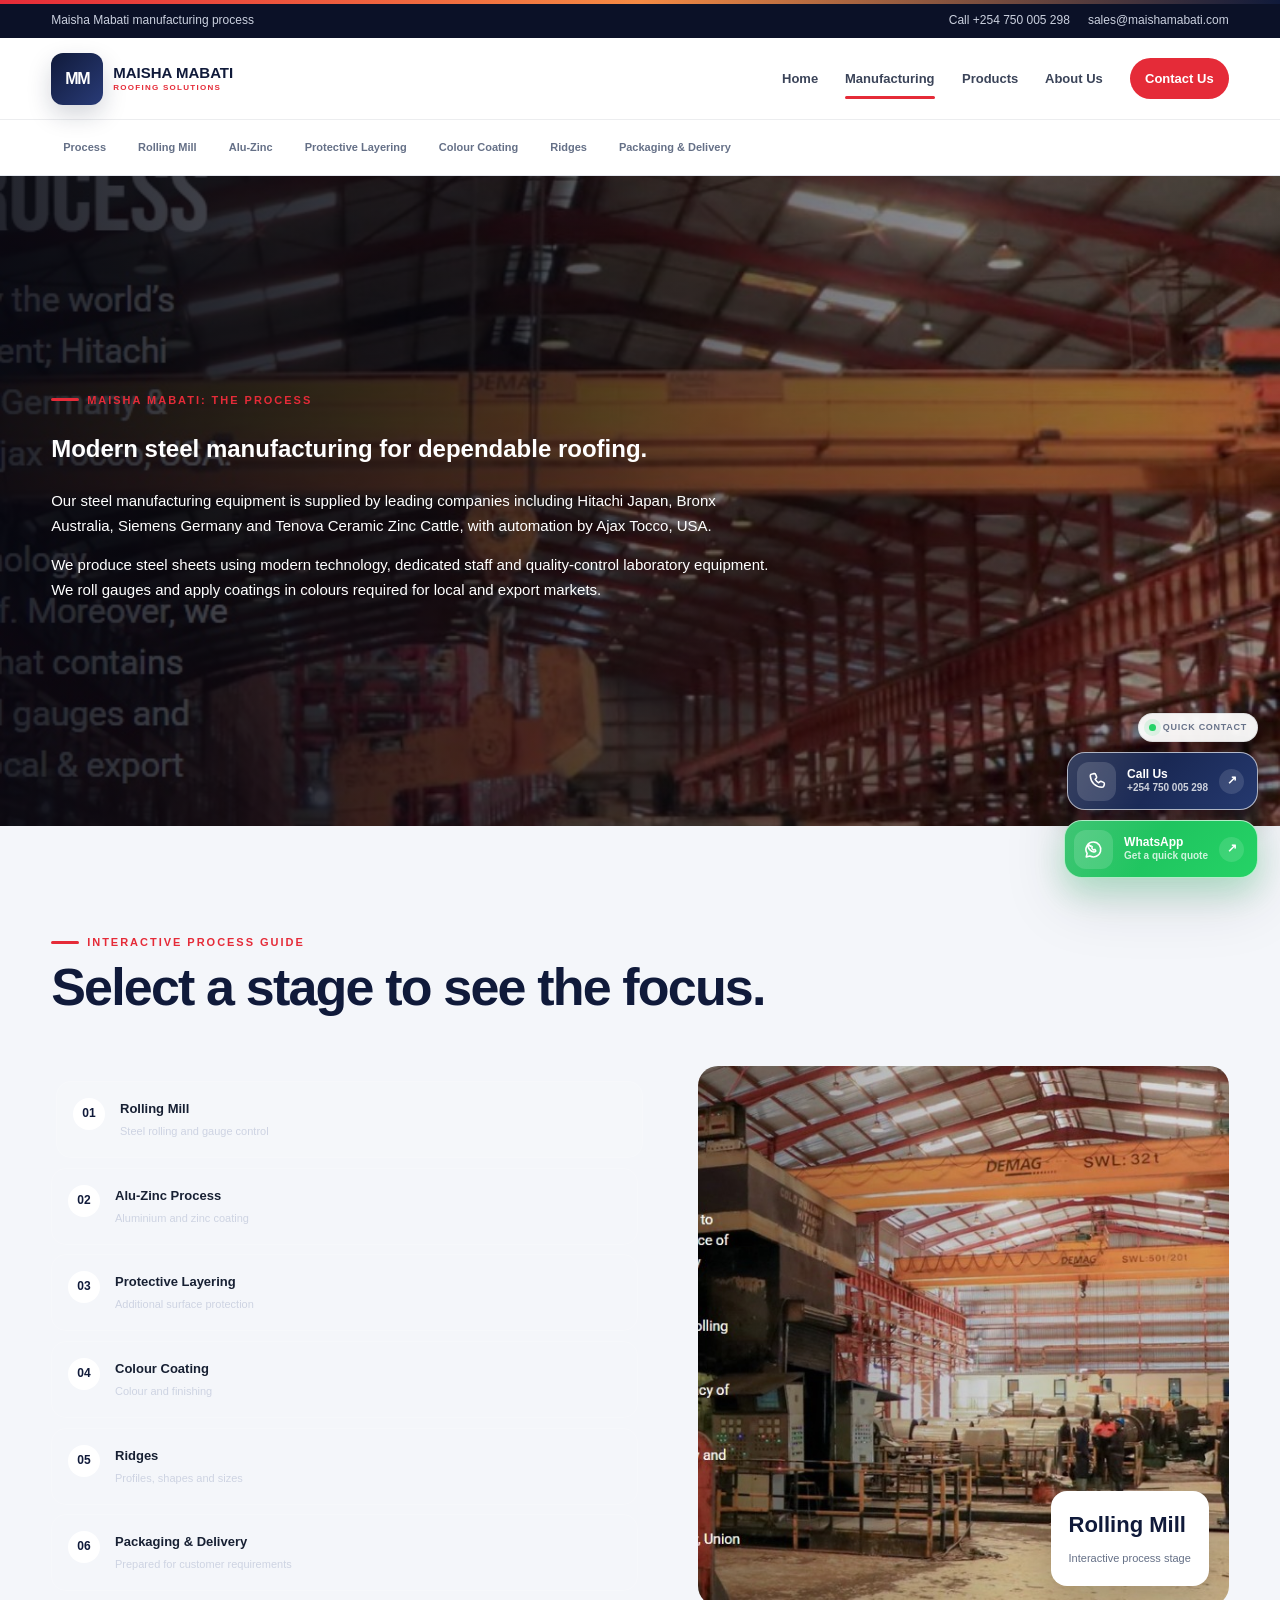
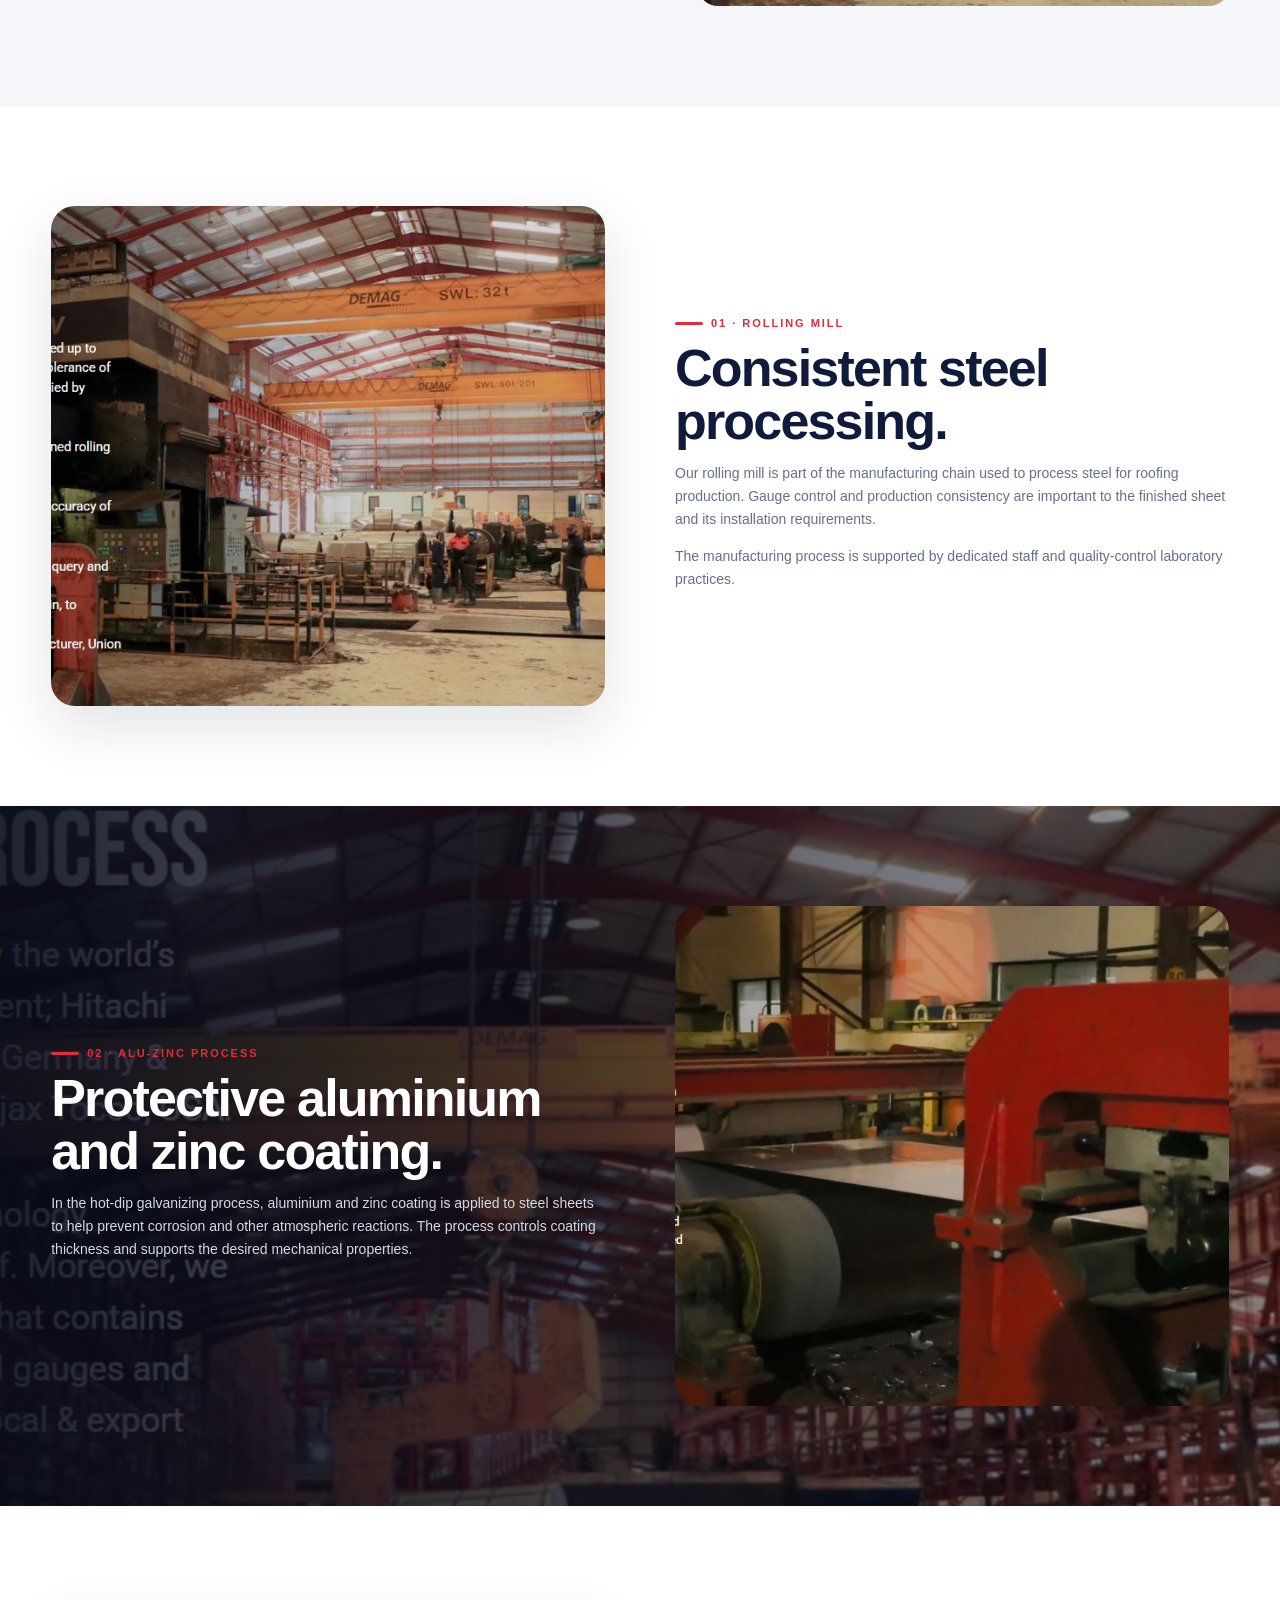
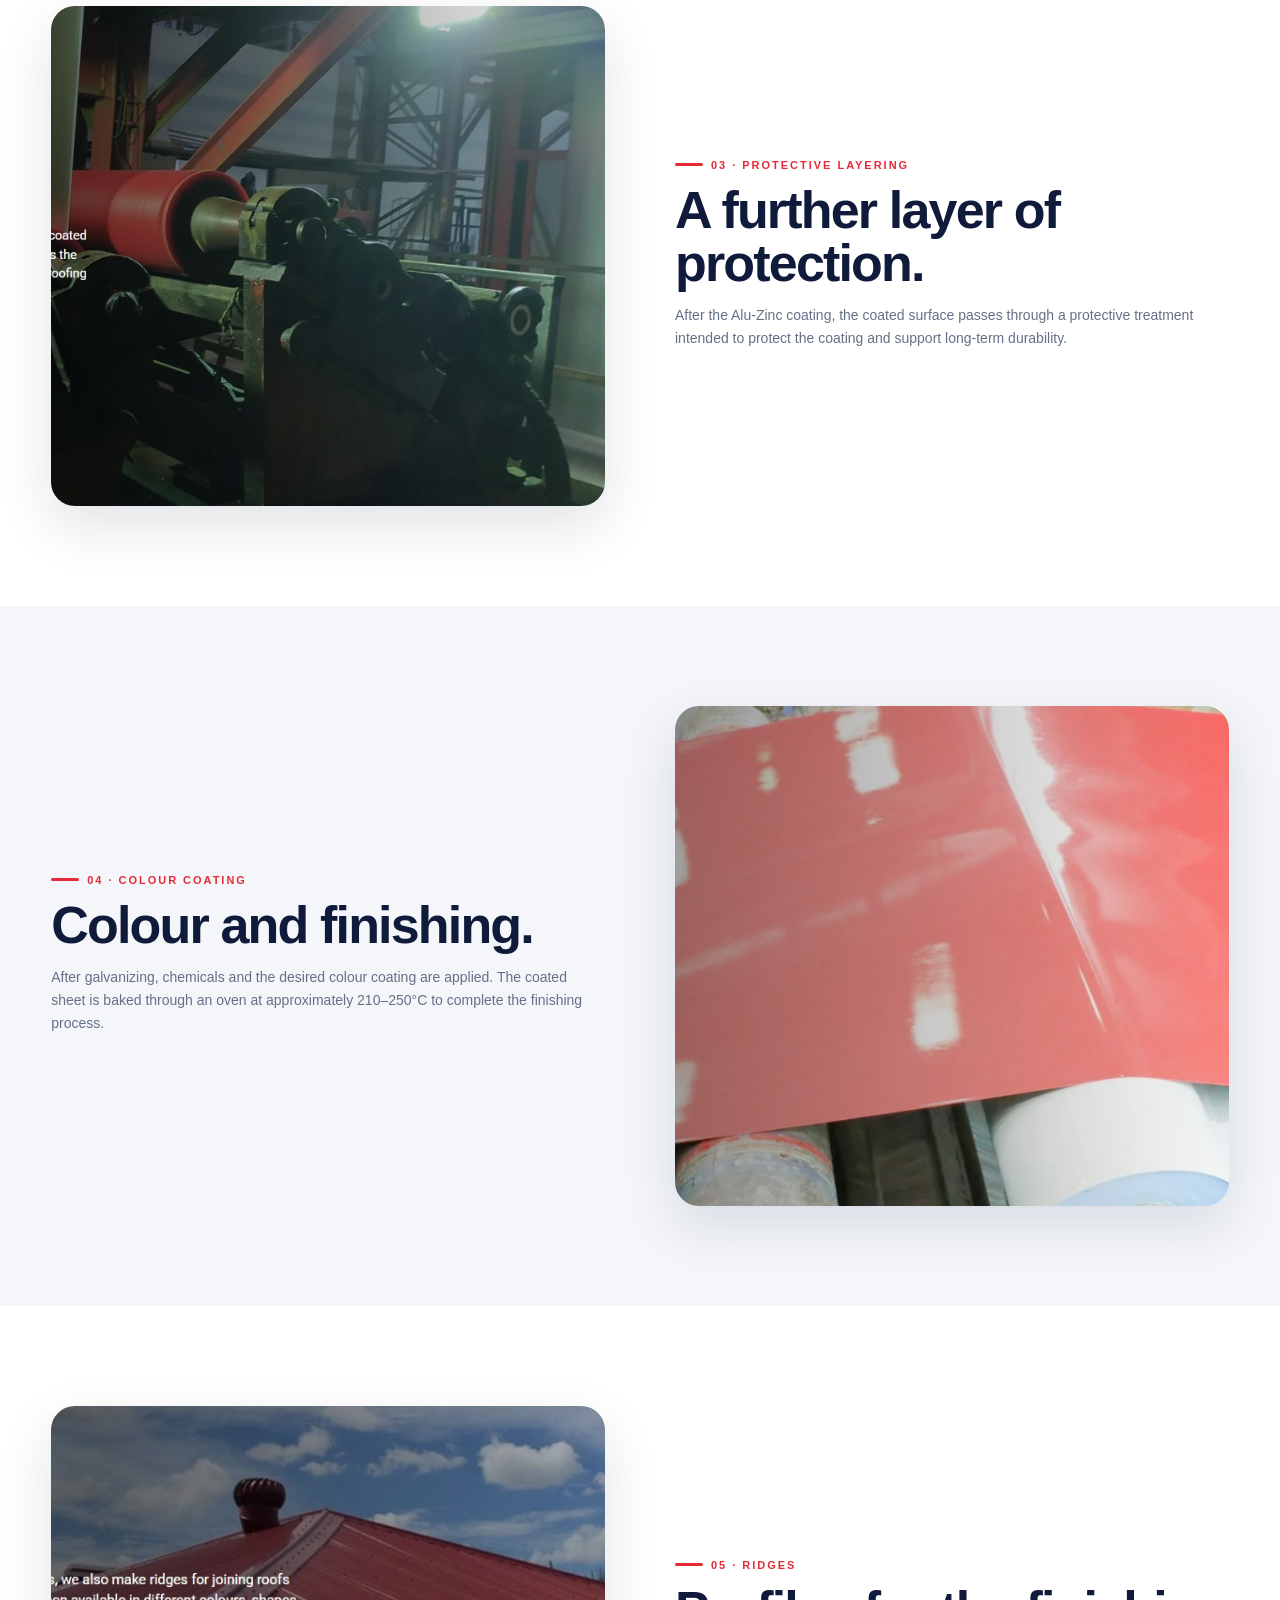
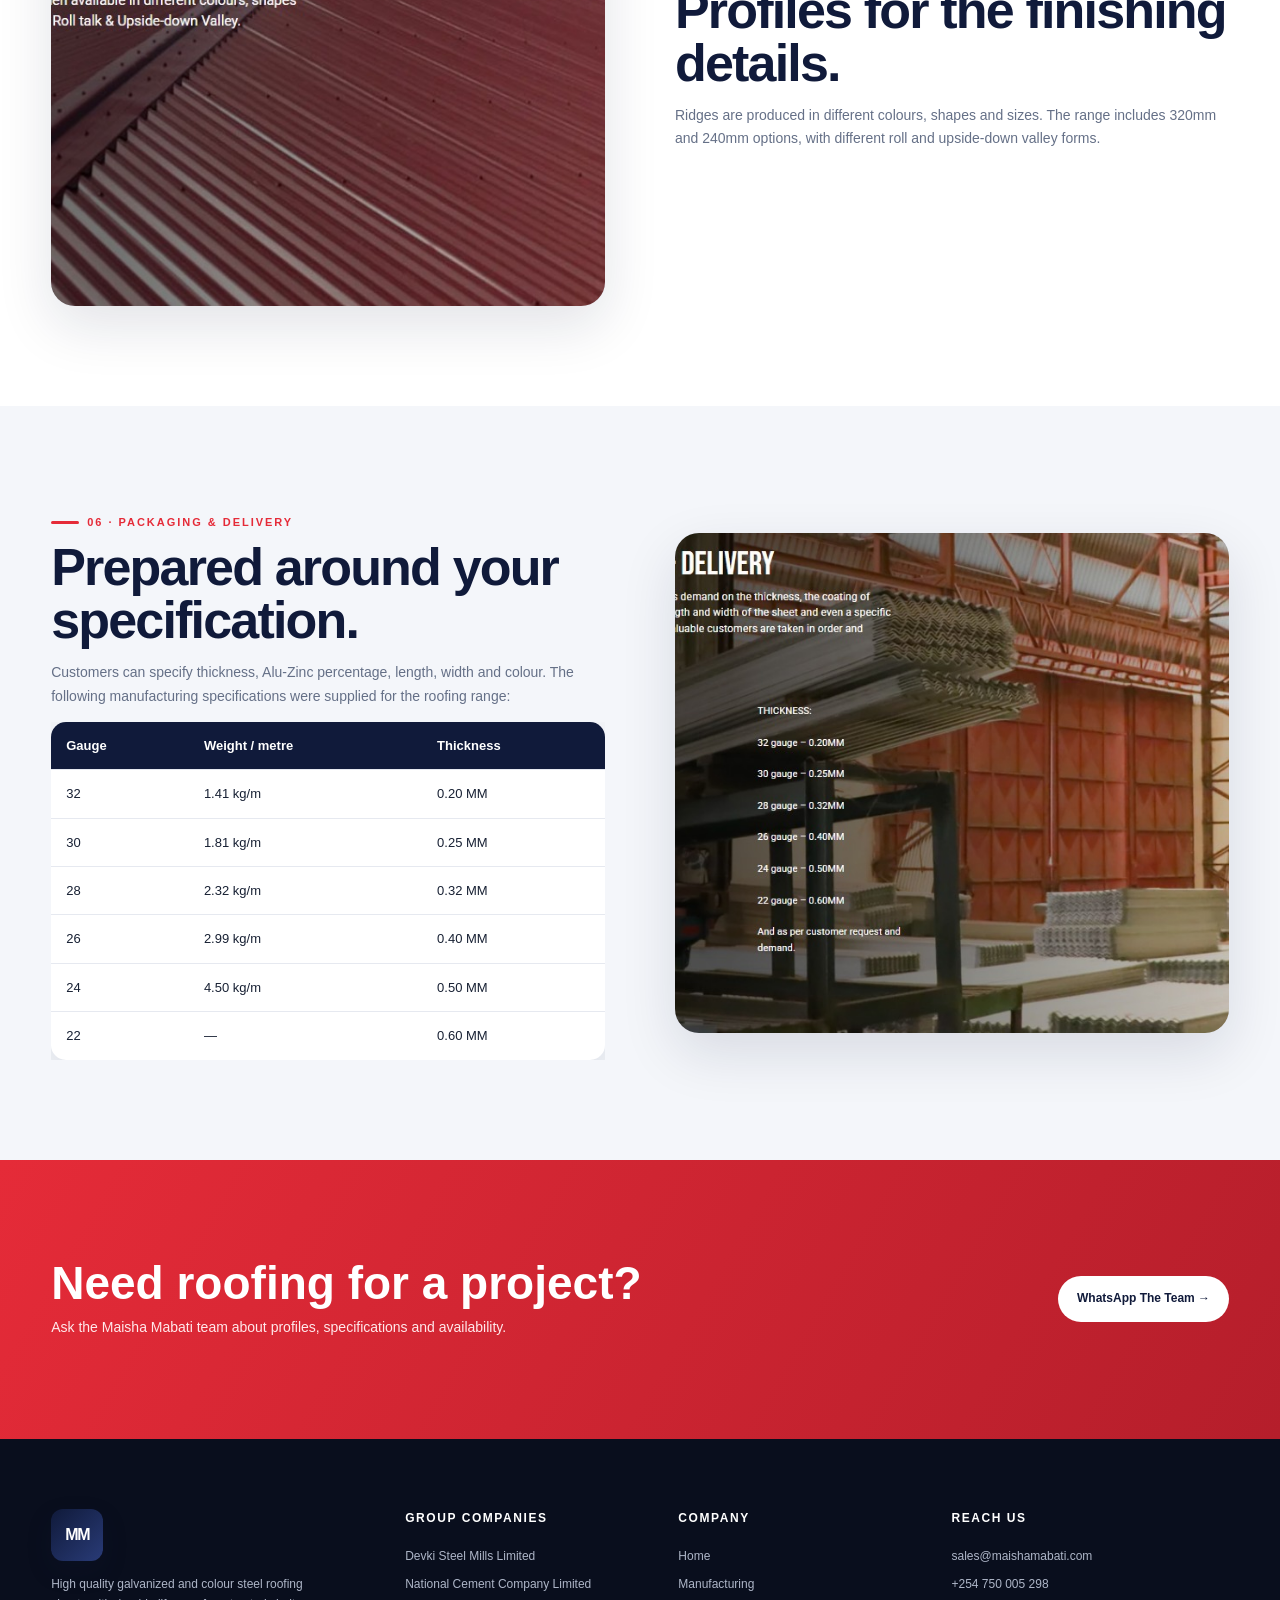
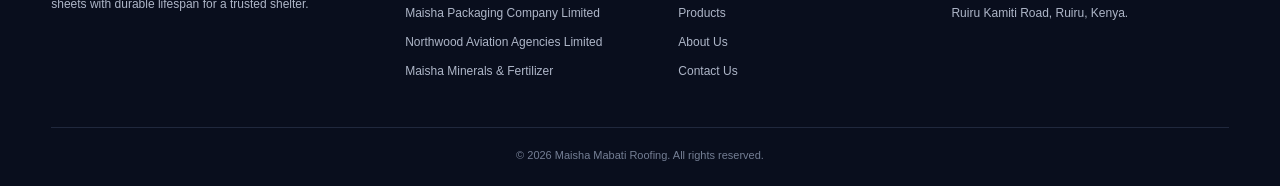
<file: manufacturing.html>
<!DOCTYPE html>
<html lang="en-KE"><head><meta charset="utf-8"/><meta content="width=device-width,initial-scale=1" name="viewport"/><title>Maisha Mabati Manufacturing Process | Alu-Zinc &amp; Roofing</title><meta content="Explore the Maisha Mabati manufacturing process: rolling mill, Alu-Zinc coating, protective layering, colour coating, ridges, packaging and delivery in Kenya." name="description"/><meta content="index,follow" name="robots"/><link href="https://maishamabati.com/manufacturing.html" rel="canonical"/><link href="css/style.css" rel="stylesheet"/></head><body><div class="progress"></div><div class="topline"></div><div class="utility"><div class="container"><span>Maisha Mabati manufacturing process</span><div class="utility-links"><a href="tel:+254750005298">Call +254 750 005 298</a><a class="hide-mobile" href="mailto:sales@maishamabati.com">sales@maishamabati.com</a></div></div></div><header class="site-header"><div class="container nav"><a class="brand" href="index.html"><span aria-hidden="true" class="brand-mark">MM</span><span class="brand-text">MAISHA MABATI<small>ROOFING SOLUTIONS</small></span></a><nav class="nav-links"><a href="index.html">Home</a><a class="active" href="manufacturing.html">Manufacturing</a><a href="products.html">Products</a><a href="about.html">About Us</a><a class="nav-cta" href="contact.html">Contact Us</a></nav><button class="nav-toggle">☰</button></div><div class="mobile-menu"><a href="index.html">Home</a><a href="manufacturing.html">Manufacturing</a><a href="products.html">Products</a><a href="about.html">About Us</a><a href="contact.html">Contact Us</a></div></header><nav class="process-nav"><div class="container"><a href="#process">Process</a><a href="#rolling">Rolling Mill</a><a href="#aluzinc">Alu-Zinc</a><a href="#protective">Protective Layering</a><a href="#paint">Colour Coating</a><a href="#ridges">Ridges</a><a href="#packaging">Packaging &amp; Delivery</a></div></nav><main><section class="process-section" id="process" style="background-image:url('assets/images/process-bg.jpg')"><div class="container"><div class="process-content reveal"><span class="eyebrow">Maisha Mabati: The Process</span><h1>Modern steel manufacturing for dependable roofing.</h1><p>Our steel manufacturing equipment is supplied by leading companies including Hitachi Japan, Bronx Australia, Siemens Germany and Tenova Ceramic Zinc Cattle, with automation by Ajax Tocco, USA.</p><p>We produce steel sheets using modern technology, dedicated staff and quality-control laboratory equipment. We roll gauges and apply coatings in colours required for local and export markets.</p></div></div></section>
<section class="section feature-band"><div class="container"><div class="section-head"><div><span class="eyebrow">Interactive Process Guide</span><h2 class="section-title">Select a stage to see the focus.</h2></div></div><div class="process-grid"><div class="process-steps"><div class="process-step active" data-image="assets/images/rolling-bg.jpg" data-text="Steel is processed through controlled rolling equipment to achieve the required gauge and consistent sheet characteristics." data-title="Rolling Mill"><b>01</b><div><strong>Rolling Mill</strong><span>Steel rolling and gauge control</span></div></div><div class="process-step" data-image="assets/images/aluzinc-bg.jpg" data-text="In the hot-dip galvanizing process, aluminium and zinc coating is applied to steel sheets to help protect against corrosion and atmospheric reactions." data-title="Alu-Zinc Process"><b>02</b><div><strong>Alu-Zinc Process</strong><span>Aluminium and zinc coating</span></div></div><div class="process-step" data-image="assets/images/protective-bg.jpg" data-text="The coated surface passes through a protective treatment designed to improve the durability of the Alu-Zinc coating." data-title="Protective Layering"><b>03</b><div><strong>Protective Layering</strong><span>Additional surface protection</span></div></div><div class="process-step" data-image="assets/images/paint-bg.jpg" data-text="After galvanizing, chemicals and the desired colour coating are applied. The sheet is then baked through an oven at approximately 210–250°C." data-title="Colour Coating"><b>04</b><div><strong>Colour Coating</strong><span>Colour and finishing</span></div></div><div class="process-step" data-image="assets/images/ridges-bg.jpg" data-text="Ridges are produced in different colours, shapes and sizes. The range includes 320mm and 240mm options as well as different roll and valley forms." data-title="Ridges"><b>05</b><div><strong>Ridges</strong><span>Profiles, shapes and sizes</span></div></div><div class="process-step" data-image="assets/images/packaging-bg.jpg" data-text="Customers can specify thickness, Alu-Zinc percentage, length, width and colour. Finished products are prepared for dispatch according to project requirements." data-title="Packaging &amp; Delivery"><b>06</b><div><strong>Packaging &amp; Delivery</strong><span>Prepared for customer requirements</span></div></div></div><div class="media-card" style="box-shadow:none;border-radius:20px;overflow:hidden"><img alt="Maisha Mabati rolling mill" data-process-image="" src="assets/images/rolling-bg.jpg" style="height:540px"/><div class="media-badge"><strong data-process-title="">Rolling Mill</strong><span>Interactive process stage</span></div></div></div></div></section>
<section class="section" id="rolling"><div class="container split"><div class="media-card reveal"><img alt="Rolling mill equipment" loading="lazy" src="assets/images/rolling-bg.jpg"/></div><div class="story reveal"><span class="eyebrow">01 · Rolling Mill</span><h2 class="section-title">Consistent steel processing.</h2><p>Our rolling mill is part of the manufacturing chain used to process steel for roofing production. Gauge control and production consistency are important to the finished sheet and its installation requirements.</p><p>The manufacturing process is supported by dedicated staff and quality-control laboratory practices.</p></div></div></section>
<section class="section process-preview" id="aluzinc"><div class="container split"><div class="story reveal"><span class="eyebrow">02 · Alu-Zinc Process</span><h2 class="section-title">Protective aluminium and zinc coating.</h2><p class="section-copy">In the hot-dip galvanizing process, aluminium and zinc coating is applied to steel sheets to help prevent corrosion and other atmospheric reactions. The process controls coating thickness and supports the desired mechanical properties.</p></div><div class="media-card reveal" style="box-shadow:none"><img alt="Alu-Zinc coating process" loading="lazy" src="assets/images/aluzinc-bg.jpg"/></div></div></section>
<section class="section" id="protective"><div class="container split"><div class="media-card reveal"><img alt="Protective layering manufacturing process" loading="lazy" src="assets/images/protective-bg.jpg"/></div><div class="story reveal"><span class="eyebrow">03 · Protective Layering</span><h2 class="section-title">A further layer of protection.</h2><p>After the Alu-Zinc coating, the coated surface passes through a protective treatment intended to protect the coating and support long-term durability.</p></div></div></section>
<section class="section feature-band" id="paint"><div class="container split"><div class="story reveal"><span class="eyebrow">04 · Colour Coating</span><h2 class="section-title">Colour and finishing.</h2><p>After galvanizing, chemicals and the desired colour coating are applied. The coated sheet is baked through an oven at approximately 210–250°C to complete the finishing process.</p></div><div class="media-card reveal"><img alt="Colour coating process for roofing sheets" loading="lazy" src="assets/images/paint-bg.jpg"/></div></div></section>
<section class="section" id="ridges"><div class="container split"><div class="media-card reveal"><img alt="Maisha Mabati ridges and roofing profiles" loading="lazy" src="assets/images/ridges-bg.jpg"/></div><div class="story reveal"><span class="eyebrow">05 · Ridges</span><h2 class="section-title">Profiles for the finishing details.</h2><p>Ridges are produced in different colours, shapes and sizes. The range includes 320mm and 240mm options, with different roll and upside-down valley forms.</p></div></div></section>
<section class="section feature-band" id="packaging"><div class="container split"><div class="story reveal"><span class="eyebrow">06 · Packaging &amp; Delivery</span><h2 class="section-title">Prepared around your specification.</h2><p>Customers can specify thickness, Alu-Zinc percentage, length, width and colour. The following manufacturing specifications were supplied for the roofing range:</p><div style="overflow:auto"><table class="spec-table"><thead><tr><th>Gauge</th><th>Weight / metre</th><th>Thickness</th></tr></thead><tbody><tr><td>32</td><td>1.41 kg/m</td><td>0.20 MM</td></tr><tr><td>30</td><td>1.81 kg/m</td><td>0.25 MM</td></tr><tr><td>28</td><td>2.32 kg/m</td><td>0.32 MM</td></tr><tr><td>26</td><td>2.99 kg/m</td><td>0.40 MM</td></tr><tr><td>24</td><td>4.50 kg/m</td><td>0.50 MM</td></tr><tr><td>22</td><td>—</td><td>0.60 MM</td></tr></tbody></table></div></div><div class="media-card reveal"><img alt="Roofing sheets prepared for packaging and delivery" loading="lazy" src="assets/images/packaging-bg.jpg"/></div></div></section><section class="section cta"><div class="container cta-inner"><div><h2>Need roofing for a project?</h2><p>Ask the Maisha Mabati team about profiles, specifications and availability.</p></div><a class="btn alt" data-wa="Hello Maisha Mabati Roofing, I would like help selecting roofing sheets for my project." href="https://wa.me/254750005298">WhatsApp The Team →</a></div></section></main><footer class="footer"><div class="container footer-grid"><div class="footer-brand"><div class="brand-mark">MM</div><p>High quality galvanized and colour steel roofing sheets with durable lifespan for a trusted shelter.</p></div><div><h3>Group Companies</h3><ul><li><a href="products.html#steel-products">Devki Steel Mills Limited</a></li><li><a href="products.html#cement-products">National Cement Company Limited</a></li><li><a href="products.html#products">Maisha Packaging Company Limited</a></li><li><a href="products.html#products">Northwood Aviation Agencies Limited</a></li><li><a href="products.html#products">Maisha Minerals &amp; Fertilizer</a></li></ul></div><div><h3>Company</h3><ul><li><a href="index.html">Home</a></li><li><a href="manufacturing.html">Manufacturing</a></li><li><a href="products.html">Products</a></li><li><a href="about.html">About Us</a></li><li><a href="contact.html">Contact Us</a></li></ul></div><div><h3>Reach Us</h3><ul><li><a href="mailto:sales@maishamabati.com">sales@maishamabati.com</a></li><li><a href="tel:+254750005298">+254 750 005 298</a></li><li>Ruiru Kamiti Road, Ruiru, Kenya.</li></ul></div></div><div class="container copyright">© <span data-year=""></span> Maisha Mabati Roofing. All rights reserved.</div></footer><div aria-label="Quick contact options" class="contact-dock">
<div class="contact-dock__hint"><span class="contact-dock__dot"></span> Quick contact</div>
<a aria-label="Call Maisha Mabati on +254 750 005 298" class="float-btn float-call" href="tel:+254750005298">
<span aria-hidden="true" class="float-icon"><svg focusable="false" viewbox="0 0 24 24"><path d="M7.2 3.5 9.1 3a1.7 1.7 0 0 1 1.9 1l1 2.4a1.8 1.8 0 0 1-.4 2l-1.1 1.1a12.5 12.5 0 0 0 4 4l1.1-1.1a1.8 1.8 0 0 1 2-.4l2.4 1a1.7 1.7 0 0 1 1 1.9l-.5 1.9a2.3 2.3 0 0 1-2.2 1.7C10.9 18.5 5.5 13.1 4.9 5.7A2.3 2.3 0 0 1 7.2 3.5Z"></path></svg></span>
<span class="float-copy"><strong>Call Us</strong><small>+254 750 005 298</small></span><span aria-hidden="true" class="float-arrow">↗</span>
</a>
<a aria-label="WhatsApp Maisha Mabati on +254 750 005 298" class="float-btn float-wa" data-wa="Hello Maisha Mabati Roofing, I would like to enquire about your roofing products." href="https://wa.me/254750005298">
<span aria-hidden="true" class="float-icon"><svg focusable="false" viewbox="0 0 24 24"><path d="M12 3.5a8.5 8.5 0 0 0-7.3 13l-1 4 4.1-1a8.5 8.5 0 1 0 4.2-16Zm-3.7 4.7c.2-.2.5-.3.8-.2l1.1.5c.3.1.4.4.3.7l-.5 1.1c.5 1 1.2 1.7 2.2 2.2l1.1-.5c.3-.1.6 0 .7.3l.5 1.1c.1.3 0 .6-.2.8-.5.5-1.2.8-1.9.6-3.7-.9-5.9-3.1-6.8-6.8-.2-.7.1-1.4.6-1.9Z"></path></svg></span>
<span class="float-copy"><strong>WhatsApp</strong><small>Get a quick quote</small></span><span aria-hidden="true" class="float-arrow">↗</span>
</a>
</div><button class="backtop">↑</button><script src="js/main.js"></script></body></html>
</file>
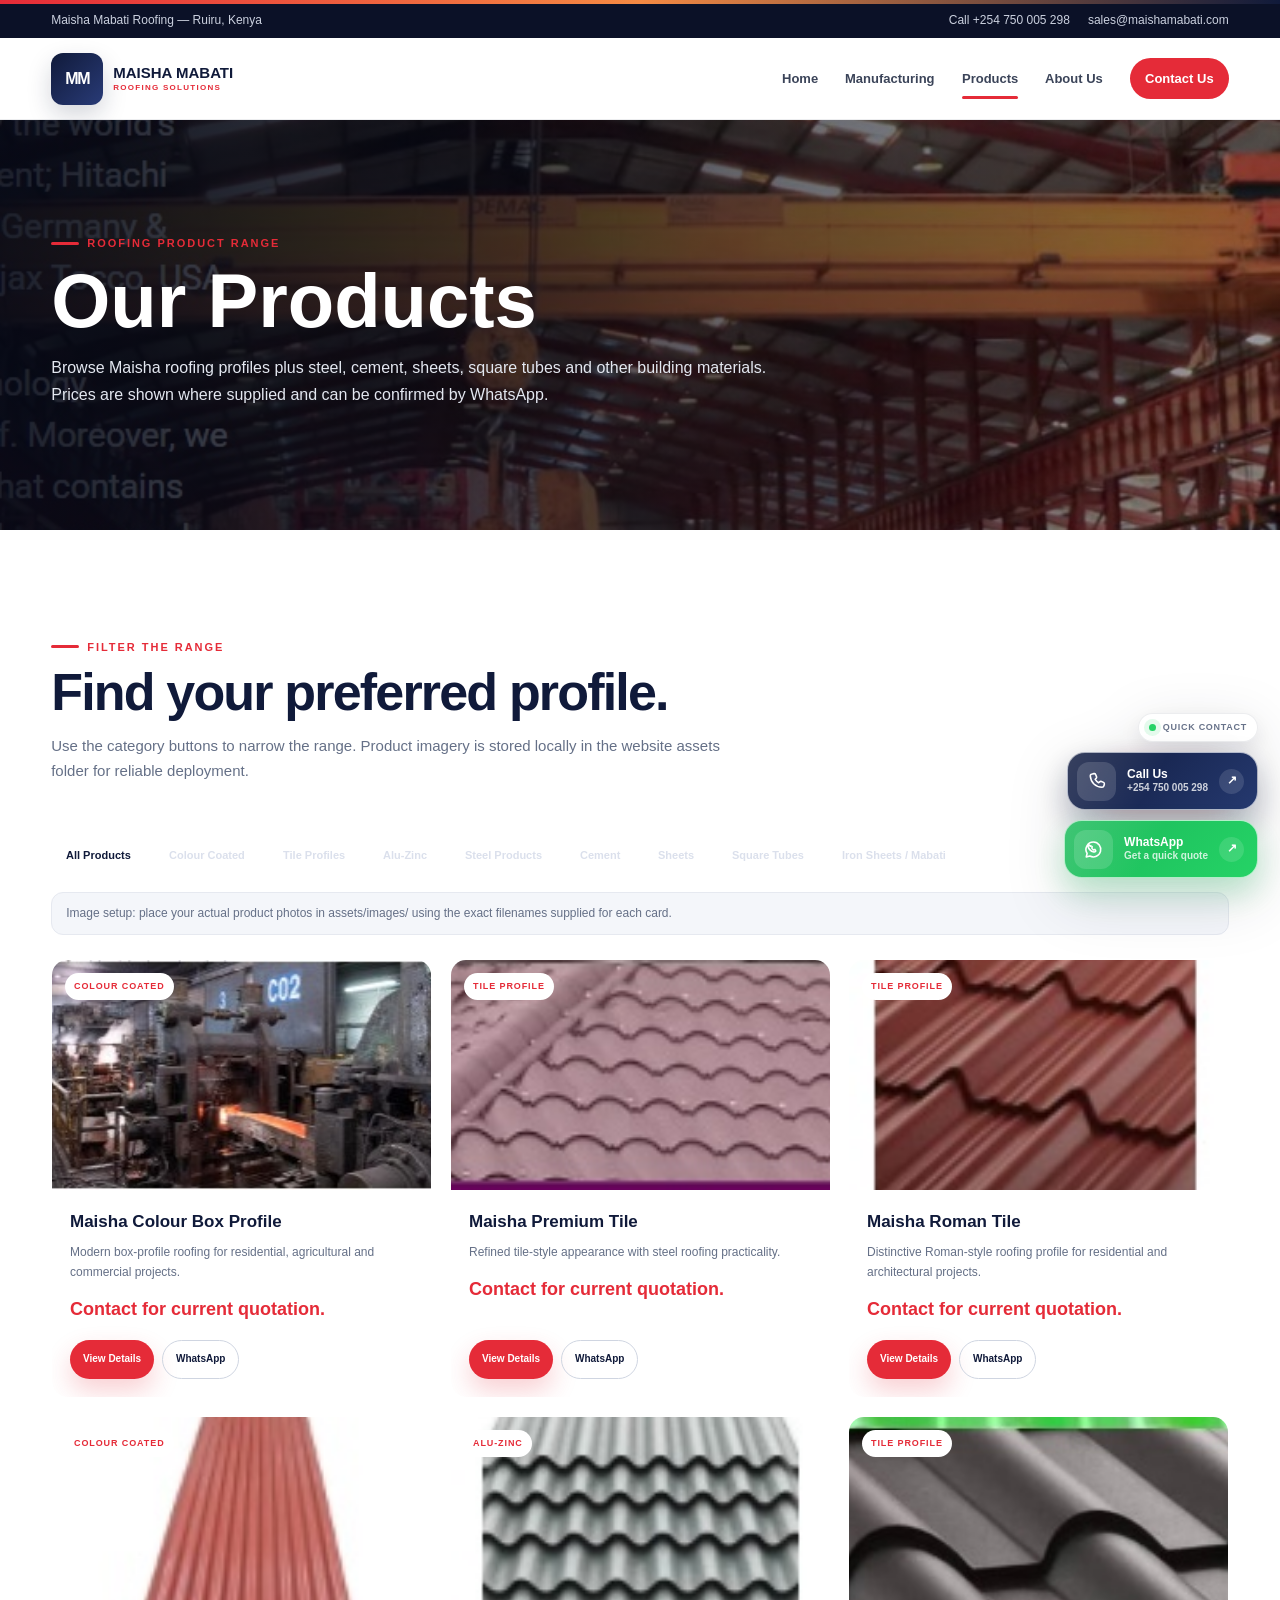
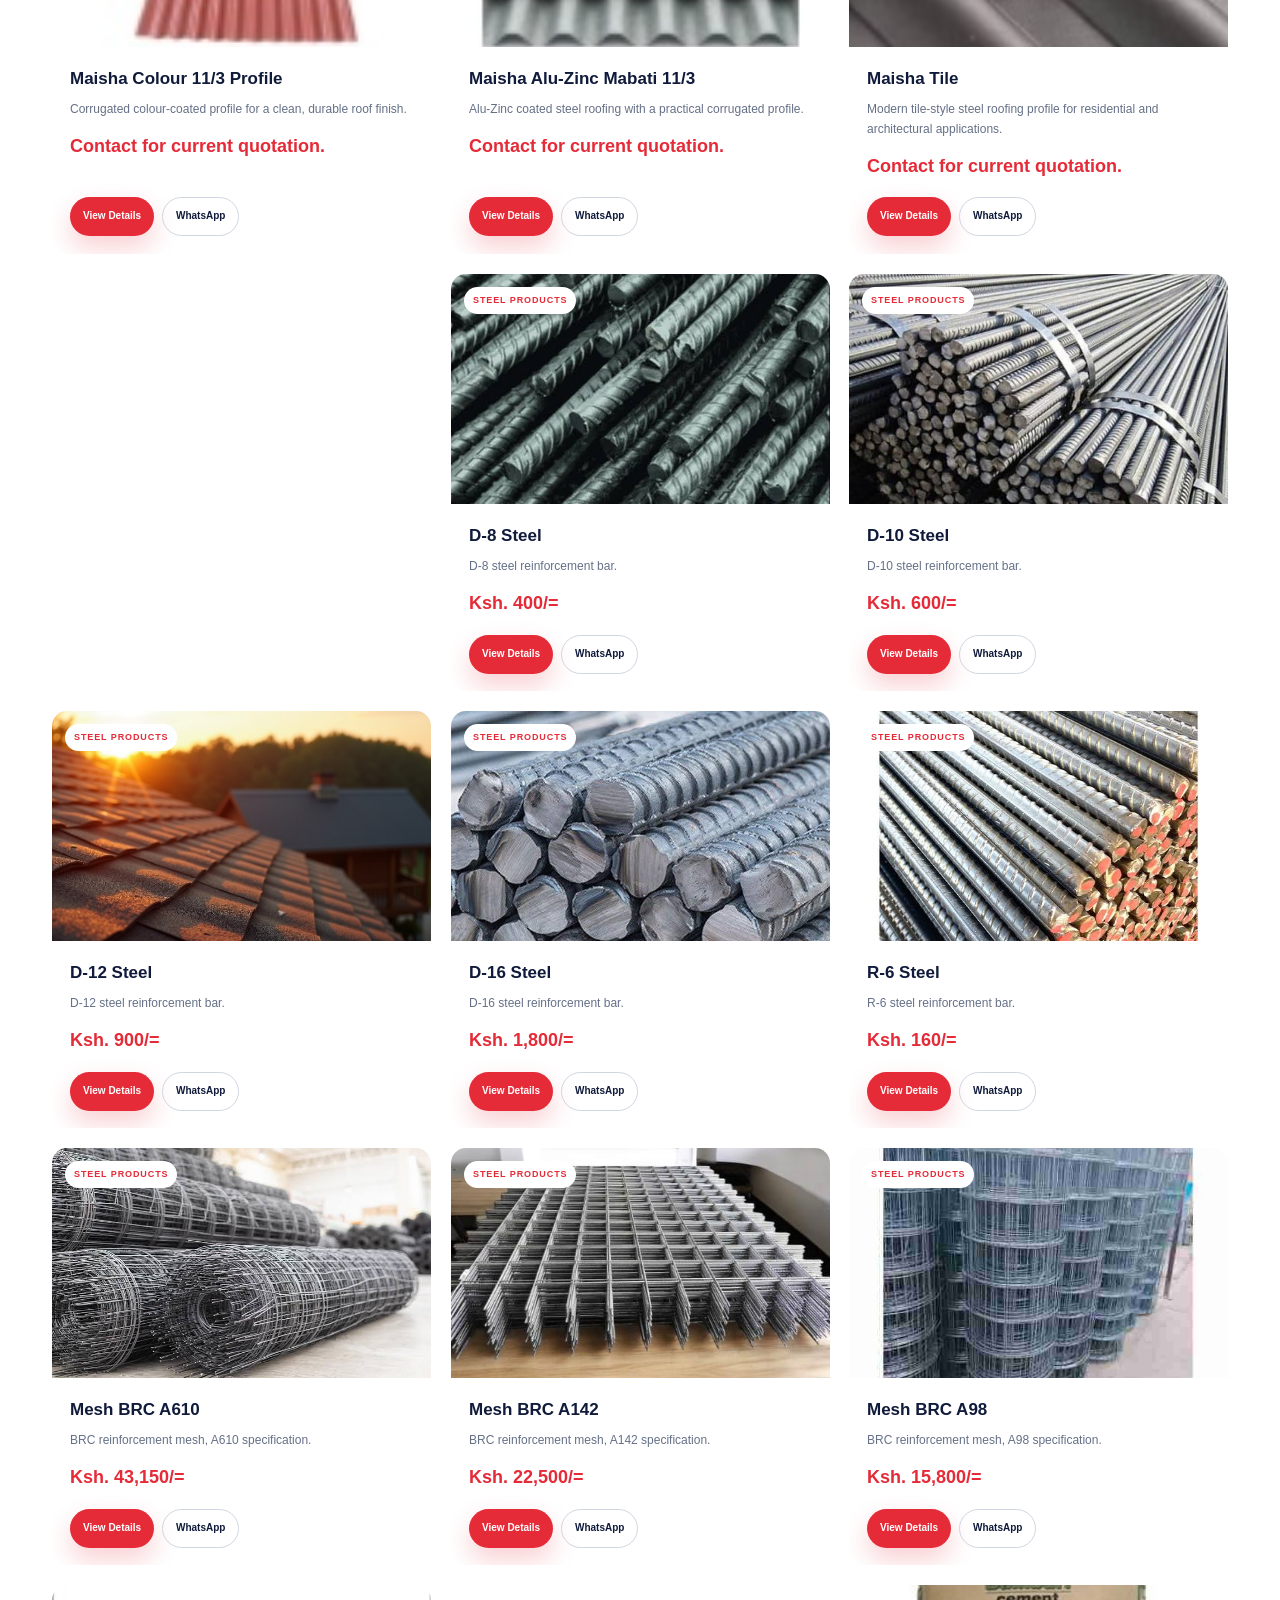
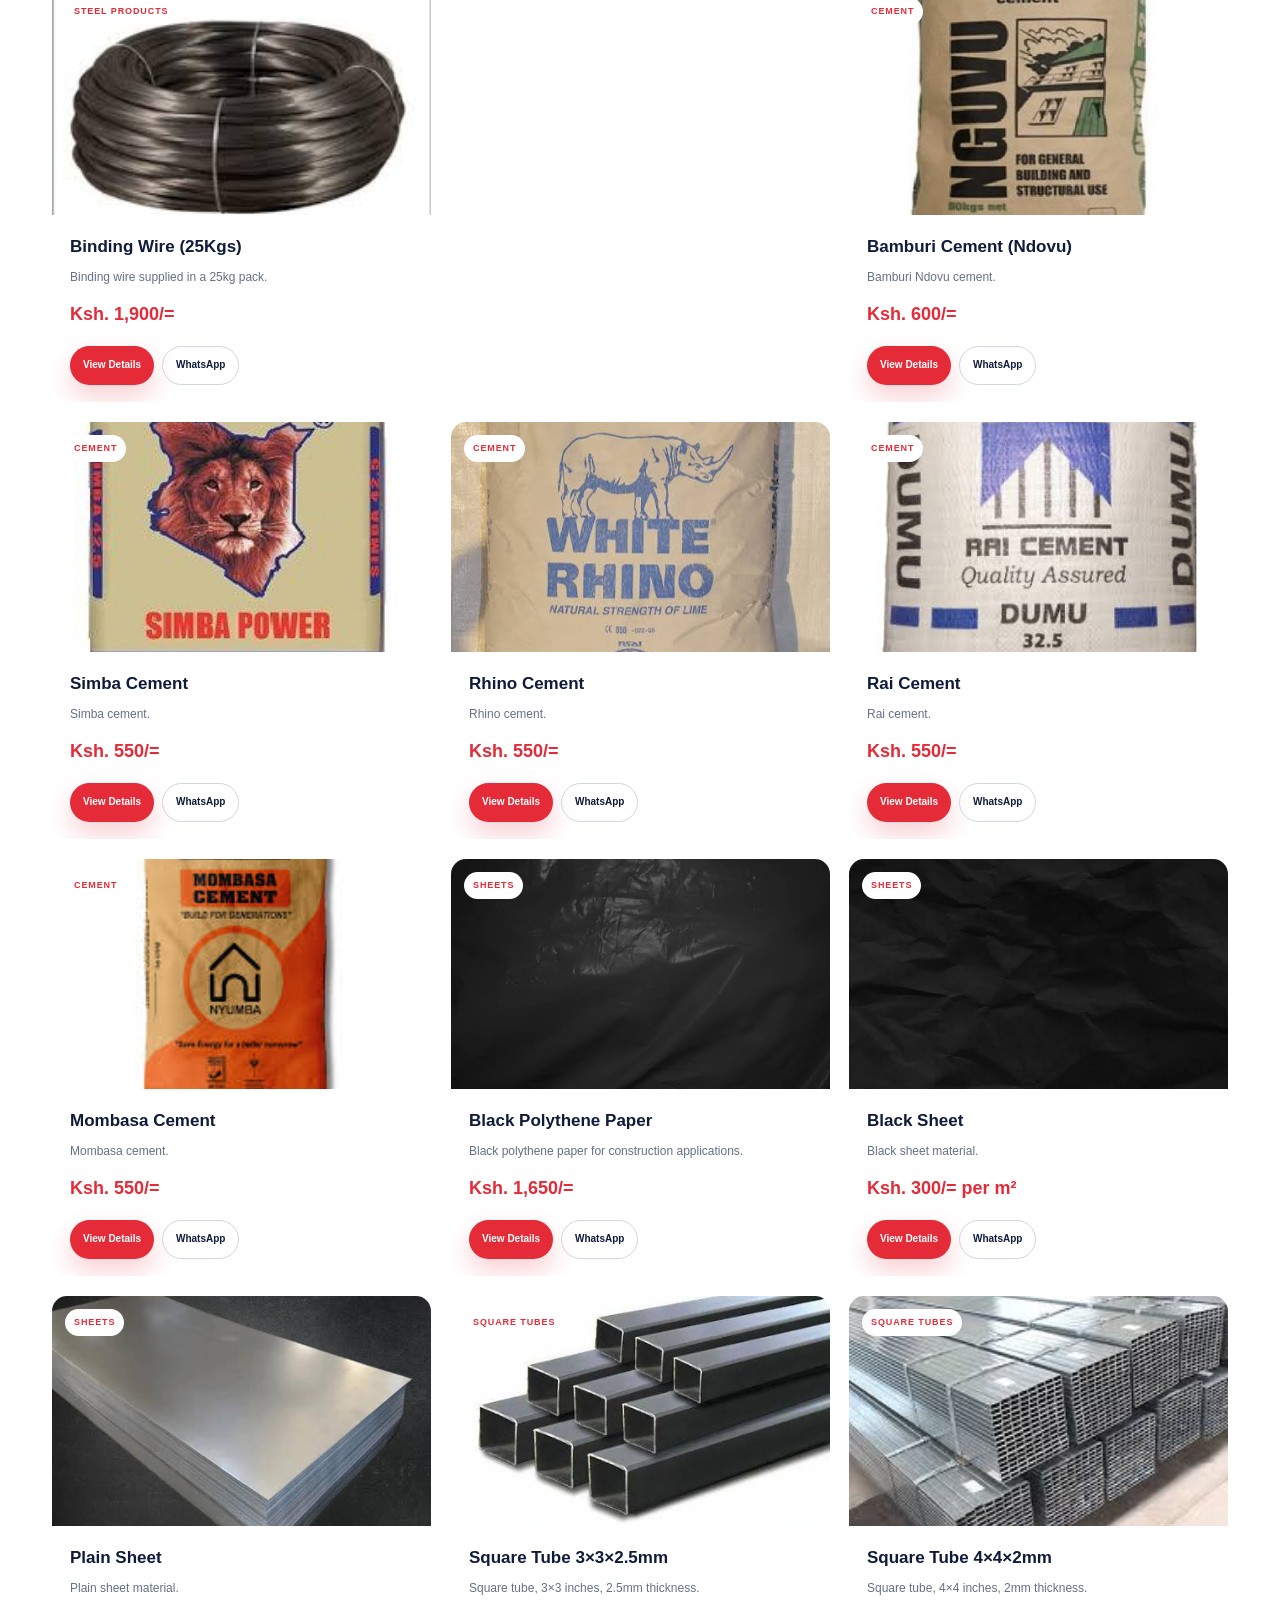
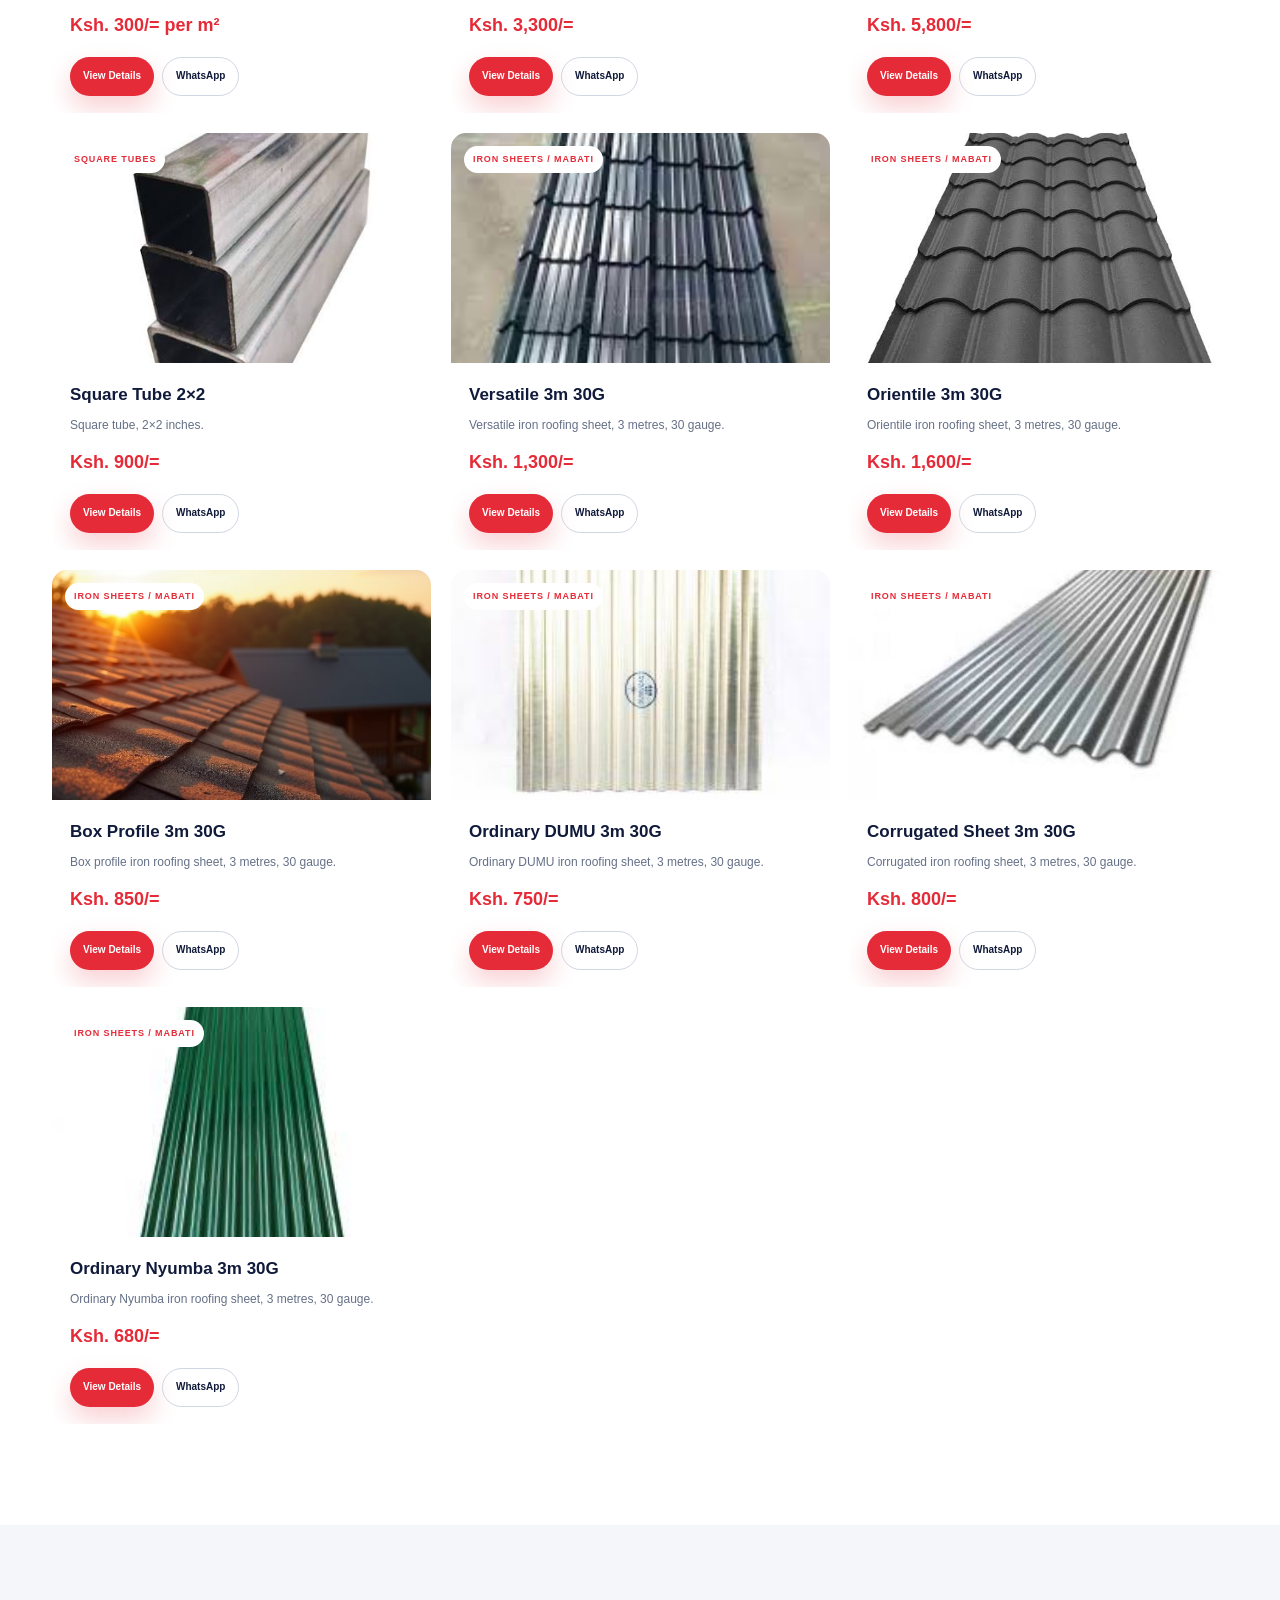
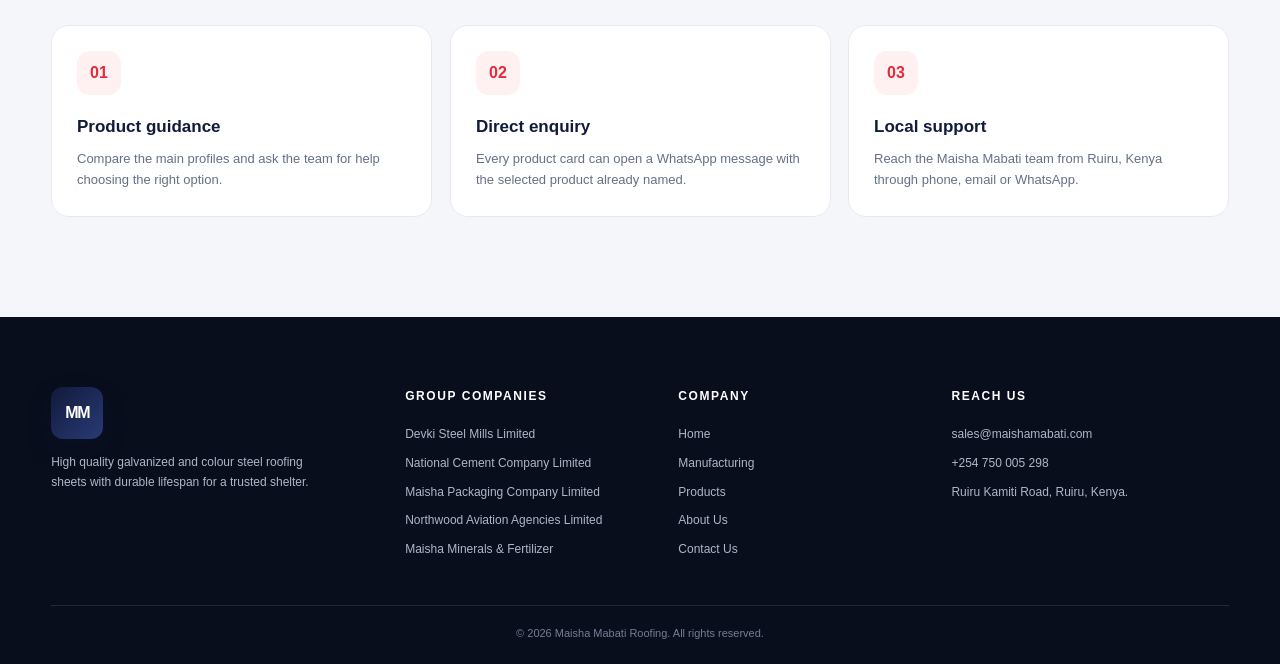
<file: products.html>
<!DOCTYPE html>

<html lang="en-KE"><head><meta charset="utf-8"/><meta content="width=device-width,initial-scale=1" name="viewport"/><title>Maisha Mabati Products | Roofing Sheets Kenya</title><meta content="Explore Maisha Mabati roofing products in Kenya including colour box profile, tile profiles, Alu-Zinc 11/3 and more. WhatsApp +254 750 005 298." name="description"/><meta content="index,follow" name="robots"/><link href="https://maishamabati.com/products.html" rel="canonical"/><link href="css/style.css" rel="stylesheet"/><script type="application/ld+json">{"@context": "https://schema.org", "@type": "ItemList", "name": "Maisha Mabati Roofing and Building Materials Products", "itemListElement": [{"@type": "ListItem", "position": 1, "name": "Maisha Colour Box Profile"}, {"@type": "ListItem", "position": 2, "name": "Maisha Premium Tile"}, {"@type": "ListItem", "position": 3, "name": "Maisha Roman Tile"}, {"@type": "ListItem", "position": 4, "name": "Maisha Colour 11/3 Profile"}, {"@type": "ListItem", "position": 5, "name": "Maisha Alu-Zinc Mabati 11/3"}, {"@type": "ListItem", "position": 6, "name": "Maisha Tile"}, {"@type": "ListItem", "position": 7, "name": "D-8 Steel"}, {"@type": "ListItem", "position": 8, "name": "D-10 Steel"}, {"@type": "ListItem", "position": 9, "name": "D-12 Steel"}, {"@type": "ListItem", "position": 10, "name": "D-16 Steel"}, {"@type": "ListItem", "position": 11, "name": "R-6 Steel"}, {"@type": "ListItem", "position": 12, "name": "Mesh BRC A610"}, {"@type": "ListItem", "position": 13, "name": "Mesh BRC A142"}, {"@type": "ListItem", "position": 14, "name": "Mesh BRC A98"}, {"@type": "ListItem", "position": 15, "name": "Binding Wire (25Kgs)"}, {"@type": "ListItem", "position": 16, "name": "Bamburi Cement (Ndovu)"}, {"@type": "ListItem", "position": 17, "name": "Simba Cement"}, {"@type": "ListItem", "position": 18, "name": "Rhino Cement"}, {"@type": "ListItem", "position": 19, "name": "Rai Cement"}, {"@type": "ListItem", "position": 20, "name": "Mombasa Cement"}, {"@type": "ListItem", "position": 21, "name": "Black Polythene Paper"}, {"@type": "ListItem", "position": 22, "name": "Black Sheet"}, {"@type": "ListItem", "position": 23, "name": "Plain Sheet"}, {"@type": "ListItem", "position": 24, "name": "Square Tube 3×3×2.5mm"}, {"@type": "ListItem", "position": 25, "name": "Square Tube 4×4×2mm"}, {"@type": "ListItem", "position": 26, "name": "Square Tube 2×2"}, {"@type": "ListItem", "position": 27, "name": "Versatile 3m 30G"}, {"@type": "ListItem", "position": 28, "name": "Orientile 3m 30G"}, {"@type": "ListItem", "position": 29, "name": "Box Profile 3m 30G"}, {"@type": "ListItem", "position": 30, "name": "Ordinary DUMU 3m 30G"}, {"@type": "ListItem", "position": 31, "name": "Corrugated Sheet 3m 30G"}, {"@type": "ListItem", "position": 32, "name": "Ordinary Nyumba 3m 30G"}]}</script></head><body><div class="progress"></div><div class="topline"></div><div class="utility"><div class="container"><span>Maisha Mabati Roofing — Ruiru, Kenya</span><div class="utility-links"><a href="tel:+254750005298">Call +254 750 005 298</a><a class="hide-mobile" href="mailto:sales@maishamabati.com">sales@maishamabati.com</a></div></div></div><header class="site-header"><div class="container nav"><a class="brand" href="index.html"><span aria-hidden="true" class="brand-mark">MM</span><span class="brand-text">MAISHA MABATI<small>ROOFING SOLUTIONS</small></span></a><nav class="nav-links"><a href="index.html">Home</a><a href="manufacturing.html">Manufacturing</a><a class="active" href="products.html">Products</a><a href="about.html">About Us</a><a class="nav-cta" href="contact.html">Contact Us</a></nav><button aria-label="Open navigation" class="nav-toggle">☰</button></div><div class="mobile-menu"><a href="index.html">Home</a><a href="manufacturing.html">Manufacturing</a><a href="products.html">Products</a><a href="about.html">About Us</a><a href="contact.html">Contact Us</a></div></header><main><section class="page-hero"><div class="container"><span class="eyebrow">Roofing Product Range</span><h1>Our Products</h1><p>Browse Maisha roofing profiles plus steel, cement, sheets, square tubes and other building materials. Prices are shown where supplied and can be confirmed by WhatsApp.</p></div></section><section class="section" id="products"><div class="container"><div class="section-head"><div><span class="eyebrow">Filter The Range</span><h2 class="section-title">Find your preferred profile.</h2><p class="section-copy">Use the category buttons to narrow the range. Product imagery is stored locally in the website assets folder for reliable deployment.</p></div><a class="btn" data-wa="Hello Maisha Mabati Roofing, I need help choosing a roofing product for my project." href="https://wa.me/254750005298">Ask For Help →</a></div><div class="filter-row"><button class="filter-btn active" data-filter="all">All Products</button><button class="filter-btn" data-filter="colour">Colour Coated</button><button class="filter-btn" data-filter="tile">Tile Profiles</button><button class="filter-btn" data-filter="aluzinc">Alu-Zinc</button><button class="filter-btn" data-filter="steel">Steel Products</button><button class="filter-btn" data-filter="cement">Cement</button><button class="filter-btn" data-filter="sheets">Sheets</button><button class="filter-btn" data-filter="tubes">Square Tubes</button><button class="filter-btn" data-filter="mabati">Iron Sheets / Mabati</button></div><p class="product-image-note">Image setup: place your actual product photos in assets/images/ using the exact filenames supplied for each card.</p><div class="product-grid"><article class="product-card reveal" data-category="colour" data-category-label="Colour Coated" data-description="Modern box-profile roofing for residential, agricultural and commercial projects." data-image="assets/images/maisha-colour-box-profile.jpg" data-title="Maisha Colour Box Profile"><div class="product-image"><img alt="Maisha Colour Box Profile - Maisha Mabati Roofing" loading="lazy" src="assets/images/maisha-colour-box-profile.jpg"/><span class="product-tag">Colour Coated</span></div><div class="product-body"><h3>Maisha Colour Box Profile</h3><p>Modern box-profile roofing for residential, agricultural and commercial projects.</p><div class="product-price">Contact for current quotation.</div><div class="product-actions"><button class="btn product-more">View Details</button><a class="btn outline" data-wa="Hello Maisha Mabati Roofing, I am interested in Maisha Colour Box Profile. Please send me a quotation." href="https://wa.me/254750005298">WhatsApp</a></div></div></article><article class="product-card reveal" data-category="tile" data-category-label="Tile Profile" data-description="Refined tile-style appearance with steel roofing practicality." data-image="assets/images/maisha-premium-tile.jpg" data-title="Maisha Premium Tile"><div class="product-image"><img alt="Maisha Premium Tile - Maisha Mabati Roofing" loading="lazy" src="assets/images/maisha-premium-tile.jpg"/><span class="product-tag">Tile Profile</span></div><div class="product-body"><h3>Maisha Premium Tile</h3><p>Refined tile-style appearance with steel roofing practicality.</p><div class="product-price">Contact for current quotation.</div><div class="product-actions"><button class="btn product-more">View Details</button><a class="btn outline" data-wa="Hello Maisha Mabati Roofing, I am interested in Maisha Premium Tile. Please send me a quotation." href="https://wa.me/254750005298">WhatsApp</a></div></div></article><article class="product-card reveal" data-category="tile" data-category-label="Tile Profile" data-description="Distinctive Roman-style roofing profile for residential and architectural projects." data-image="assets/images/maisha-roman-tile.jpg" data-title="Maisha Roman Tile"><div class="product-image"><img alt="Maisha Roman Tile - Maisha Mabati Roofing" loading="lazy" src="assets/images/maisha-roman-tile.jpg"/><span class="product-tag">Tile Profile</span></div><div class="product-body"><h3>Maisha Roman Tile</h3><p>Distinctive Roman-style roofing profile for residential and architectural projects.</p><div class="product-price">Contact for current quotation.</div><div class="product-actions"><button class="btn product-more">View Details</button><a class="btn outline" data-wa="Hello Maisha Mabati Roofing, I am interested in Maisha Roman Tile. Please send me a quotation." href="https://wa.me/254750005298">WhatsApp</a></div></div></article><article class="product-card reveal" data-category="colour" data-category-label="Colour Coated" data-description="Corrugated colour-coated profile for a clean, durable roof finish." data-image="assets/images/maisha-colour-11-3-profile.jpg" data-title="Maisha Colour 11/3 Profile"><div class="product-image"><img alt="Maisha Colour 11/3 Profile - Maisha Mabati Roofing" loading="lazy" src="assets/images/maisha-colour-11-3-profile.jpg"/><span class="product-tag">Colour Coated</span></div><div class="product-body"><h3>Maisha Colour 11/3 Profile</h3><p>Corrugated colour-coated profile for a clean, durable roof finish.</p><div class="product-price">Contact for current quotation.</div><div class="product-actions"><button class="btn product-more">View Details</button><a class="btn outline" data-wa="Hello Maisha Mabati Roofing, I am interested in Maisha Colour 11/3 Profile. Please send me a quotation." href="https://wa.me/254750005298">WhatsApp</a></div></div></article><article class="product-card reveal" data-category="aluzinc" data-category-label="Alu-Zinc" data-description="Alu-Zinc coated steel roofing with a practical corrugated profile." data-image="assets/images/maisha-alu-zinc-11-3.jpg" data-title="Maisha Alu-Zinc Mabati 11/3"><div class="product-image"><img alt="Maisha Alu-Zinc Mabati 11/3 - Maisha Mabati Roofing" loading="lazy" src="assets/images/maisha-alu-zinc-11-3.jpg"/><span class="product-tag">Alu-Zinc</span></div><div class="product-body"><h3>Maisha Alu-Zinc Mabati 11/3</h3><p>Alu-Zinc coated steel roofing with a practical corrugated profile.</p><div class="product-price">Contact for current quotation.</div><div class="product-actions"><button class="btn product-more">View Details</button><a class="btn outline" data-wa="Hello Maisha Mabati Roofing, I am interested in Maisha Alu-Zinc Mabati 11/3. Please send me a quotation." href="https://wa.me/254750005298">WhatsApp</a></div></div></article><article class="product-card reveal" data-category="tile" data-category-label="Tile Profile" data-description="Modern tile-style steel roofing profile for residential and architectural applications." data-image="assets/images/maisha-tile.jpg" data-title="Maisha Tile"><div class="product-image"><img alt="Maisha Tile - Maisha Mabati Roofing" loading="lazy" src="assets/images/maisha-tile.jpg"/><span class="product-tag">Tile Profile</span></div><div class="product-body"><h3>Maisha Tile</h3><p>Modern tile-style steel roofing profile for residential and architectural applications.</p><div class="product-price">Contact for current quotation.</div><div class="product-actions"><button class="btn product-more">View Details</button><a class="btn outline" data-wa="Hello Maisha Mabati Roofing, I am interested in Maisha Tile. Please send me a quotation." href="https://wa.me/254750005298">WhatsApp</a></div></div></article><span id="steel-products" class="product-anchor" aria-hidden="true"></span><article class="product-card reveal" data-category="steel" data-category-label="Steel Products" data-description="D-8 steel reinforcement bar." data-image="assets/images/steel-d8.jpg" data-title="D-8 Steel"><div class="product-image"><img alt="D-8 Steel - Maisha Mabati Roofing" loading="lazy" src="assets/images/steel-d8.jpg"/><span class="product-tag">Steel Products</span></div><div class="product-body"><h3>D-8 Steel</h3><p>D-8 steel reinforcement bar.</p><div class="product-price">Ksh. 400/=</div><div class="product-actions"><button class="btn product-more">View Details</button><a class="btn outline" data-wa="Hello Maisha Mabati Roofing, I am interested in D-8 Steel. Please send me a quotation." href="https://wa.me/254750005298">WhatsApp</a></div></div></article><article class="product-card reveal" data-category="steel" data-category-label="Steel Products" data-description="D-10 steel reinforcement bar." data-image="assets/images/steel-d10.jpg" data-title="D-10 Steel"><div class="product-image"><img alt="D-10 Steel - Maisha Mabati Roofing" loading="lazy" src="assets/images/steel-d10.jpg"/><span class="product-tag">Steel Products</span></div><div class="product-body"><h3>D-10 Steel</h3><p>D-10 steel reinforcement bar.</p><div class="product-price">Ksh. 600/=</div><div class="product-actions"><button class="btn product-more">View Details</button><a class="btn outline" data-wa="Hello Maisha Mabati Roofing, I am interested in D-10 Steel. Please send me a quotation." href="https://wa.me/254750005298">WhatsApp</a></div></div></article><article class="product-card reveal" data-category="steel" data-category-label="Steel Products" data-description="D-12 steel reinforcement bar." data-image="assets/images/steel-d12.jpg" data-title="D-12 Steel"><div class="product-image"><img alt="D-12 Steel - Maisha Mabati Roofing" loading="lazy" src="assets/images/steel-d12.jpg"/><span class="product-tag">Steel Products</span></div><div class="product-body"><h3>D-12 Steel</h3><p>D-12 steel reinforcement bar.</p><div class="product-price">Ksh. 900/=</div><div class="product-actions"><button class="btn product-more">View Details</button><a class="btn outline" data-wa="Hello Maisha Mabati Roofing, I am interested in D-12 Steel. Please send me a quotation." href="https://wa.me/254750005298">WhatsApp</a></div></div></article><article class="product-card reveal" data-category="steel" data-category-label="Steel Products" data-description="D-16 steel reinforcement bar." data-image="assets/images/steel-d16.jpg" data-title="D-16 Steel"><div class="product-image"><img alt="D-16 Steel - Maisha Mabati Roofing" loading="lazy" src="assets/images/steel-d16.jpg"/><span class="product-tag">Steel Products</span></div><div class="product-body"><h3>D-16 Steel</h3><p>D-16 steel reinforcement bar.</p><div class="product-price">Ksh. 1,800/=</div><div class="product-actions"><button class="btn product-more">View Details</button><a class="btn outline" data-wa="Hello Maisha Mabati Roofing, I am interested in D-16 Steel. Please send me a quotation." href="https://wa.me/254750005298">WhatsApp</a></div></div></article><article class="product-card reveal" data-category="steel" data-category-label="Steel Products" data-description="R-6 steel reinforcement bar." data-image="assets/images/steel-r6.jpg" data-title="R-6 Steel"><div class="product-image"><img alt="R-6 Steel - Maisha Mabati Roofing" loading="lazy" src="assets/images/steel-r6.jpg"/><span class="product-tag">Steel Products</span></div><div class="product-body"><h3>R-6 Steel</h3><p>R-6 steel reinforcement bar.</p><div class="product-price">Ksh. 160/=</div><div class="product-actions"><button class="btn product-more">View Details</button><a class="btn outline" data-wa="Hello Maisha Mabati Roofing, I am interested in R-6 Steel. Please send me a quotation." href="https://wa.me/254750005298">WhatsApp</a></div></div></article><article class="product-card reveal" data-category="steel" data-category-label="Steel Products" data-description="BRC reinforcement mesh, A610 specification." data-image="assets/images/mesh-brc-a610.jpg" data-title="Mesh BRC A610"><div class="product-image"><img alt="Mesh BRC A610 - Maisha Mabati Roofing" loading="lazy" src="assets/images/mesh-brc-a610.jpg"/><span class="product-tag">Steel Products</span></div><div class="product-body"><h3>Mesh BRC A610</h3><p>BRC reinforcement mesh, A610 specification.</p><div class="product-price">Ksh. 43,150/=</div><div class="product-actions"><button class="btn product-more">View Details</button><a class="btn outline" data-wa="Hello Maisha Mabati Roofing, I am interested in Mesh BRC A610. Please send me a quotation." href="https://wa.me/254750005298">WhatsApp</a></div></div></article><article class="product-card reveal" data-category="steel" data-category-label="Steel Products" data-description="BRC reinforcement mesh, A142 specification." data-image="assets/images/mesh-brc-a142.jpg" data-title="Mesh BRC A142"><div class="product-image"><img alt="Mesh BRC A142 - Maisha Mabati Roofing" loading="lazy" src="assets/images/mesh-brc-a142.jpg"/><span class="product-tag">Steel Products</span></div><div class="product-body"><h3>Mesh BRC A142</h3><p>BRC reinforcement mesh, A142 specification.</p><div class="product-price">Ksh. 22,500/=</div><div class="product-actions"><button class="btn product-more">View Details</button><a class="btn outline" data-wa="Hello Maisha Mabati Roofing, I am interested in Mesh BRC A142. Please send me a quotation." href="https://wa.me/254750005298">WhatsApp</a></div></div></article><article class="product-card reveal" data-category="steel" data-category-label="Steel Products" data-description="BRC reinforcement mesh, A98 specification." data-image="assets/images/mesh-brc-a98.jpg" data-title="Mesh BRC A98"><div class="product-image"><img alt="Mesh BRC A98 - Maisha Mabati Roofing" loading="lazy" src="assets/images/mesh-brc-a98.jpg"/><span class="product-tag">Steel Products</span></div><div class="product-body"><h3>Mesh BRC A98</h3><p>BRC reinforcement mesh, A98 specification.</p><div class="product-price">Ksh. 15,800/=</div><div class="product-actions"><button class="btn product-more">View Details</button><a class="btn outline" data-wa="Hello Maisha Mabati Roofing, I am interested in Mesh BRC A98. Please send me a quotation." href="https://wa.me/254750005298">WhatsApp</a></div></div></article><article class="product-card reveal" data-category="steel" data-category-label="Steel Products" data-description="Binding wire supplied in a 25kg pack." data-image="assets/images/binding-wire-25kgs.jpg" data-title="Binding Wire (25Kgs)"><div class="product-image"><img alt="Binding Wire (25Kgs) - Maisha Mabati Roofing" loading="lazy" src="assets/images/binding-wire-25kgs.jpg"/><span class="product-tag">Steel Products</span></div><div class="product-body"><h3>Binding Wire (25Kgs)</h3><p>Binding wire supplied in a 25kg pack.</p><div class="product-price">Ksh. 1,900/=</div><div class="product-actions"><button class="btn product-more">View Details</button><a class="btn outline" data-wa="Hello Maisha Mabati Roofing, I am interested in Binding Wire (25Kgs). Please send me a quotation." href="https://wa.me/254750005298">WhatsApp</a></div></div></article><span id="cement-products" class="product-anchor" aria-hidden="true"></span><article class="product-card reveal" data-category="cement" data-category-label="Cement" data-description="Bamburi Ndovu cement." data-image="assets/images/cement-bamburi-ndovu.jpg" data-title="Bamburi Cement (Ndovu)"><div class="product-image"><img alt="Bamburi Cement (Ndovu) - Maisha Mabati Roofing" loading="lazy" src="assets/images/cement-bamburi-ndovu.jpg"/><span class="product-tag">Cement</span></div><div class="product-body"><h3>Bamburi Cement (Ndovu)</h3><p>Bamburi Ndovu cement.</p><div class="product-price">Ksh. 600/=</div><div class="product-actions"><button class="btn product-more">View Details</button><a class="btn outline" data-wa="Hello Maisha Mabati Roofing, I am interested in Bamburi Cement (Ndovu). Please send me a quotation." href="https://wa.me/254750005298">WhatsApp</a></div></div></article><article class="product-card reveal" data-category="cement" data-category-label="Cement" data-description="Simba cement." data-image="assets/images/cement-simba.jpg" data-title="Simba Cement"><div class="product-image"><img alt="Simba Cement - Maisha Mabati Roofing" loading="lazy" src="assets/images/cement-simba.jpg"/><span class="product-tag">Cement</span></div><div class="product-body"><h3>Simba Cement</h3><p>Simba cement.</p><div class="product-price">Ksh. 550/=</div><div class="product-actions"><button class="btn product-more">View Details</button><a class="btn outline" data-wa="Hello Maisha Mabati Roofing, I am interested in Simba Cement. Please send me a quotation." href="https://wa.me/254750005298">WhatsApp</a></div></div></article><article class="product-card reveal" data-category="cement" data-category-label="Cement" data-description="Rhino cement." data-image="assets/images/cement-rhino.jpg" data-title="Rhino Cement"><div class="product-image"><img alt="Rhino Cement - Maisha Mabati Roofing" loading="lazy" src="assets/images/cement-rhino.jpg"/><span class="product-tag">Cement</span></div><div class="product-body"><h3>Rhino Cement</h3><p>Rhino cement.</p><div class="product-price">Ksh. 550/=</div><div class="product-actions"><button class="btn product-more">View Details</button><a class="btn outline" data-wa="Hello Maisha Mabati Roofing, I am interested in Rhino Cement. Please send me a quotation." href="https://wa.me/254750005298">WhatsApp</a></div></div></article><article class="product-card reveal" data-category="cement" data-category-label="Cement" data-description="Rai cement." data-image="assets/images/cement-rai.jpg" data-title="Rai Cement"><div class="product-image"><img alt="Rai Cement - Maisha Mabati Roofing" loading="lazy" src="assets/images/cement-rai.jpg"/><span class="product-tag">Cement</span></div><div class="product-body"><h3>Rai Cement</h3><p>Rai cement.</p><div class="product-price">Ksh. 550/=</div><div class="product-actions"><button class="btn product-more">View Details</button><a class="btn outline" data-wa="Hello Maisha Mabati Roofing, I am interested in Rai Cement. Please send me a quotation." href="https://wa.me/254750005298">WhatsApp</a></div></div></article><article class="product-card reveal" data-category="cement" data-category-label="Cement" data-description="Mombasa cement." data-image="assets/images/cement-mombasa.jpg" data-title="Mombasa Cement"><div class="product-image"><img alt="Mombasa Cement - Maisha Mabati Roofing" loading="lazy" src="assets/images/cement-mombasa.jpg"/><span class="product-tag">Cement</span></div><div class="product-body"><h3>Mombasa Cement</h3><p>Mombasa cement.</p><div class="product-price">Ksh. 550/=</div><div class="product-actions"><button class="btn product-more">View Details</button><a class="btn outline" data-wa="Hello Maisha Mabati Roofing, I am interested in Mombasa Cement. Please send me a quotation." href="https://wa.me/254750005298">WhatsApp</a></div></div></article><article class="product-card reveal" data-category="sheets" data-category-label="Sheets" data-description="Black polythene paper for construction applications." data-image="assets/images/black-polythene-paper.jpg" data-title="Black Polythene Paper"><div class="product-image"><img alt="Black Polythene Paper - Maisha Mabati Roofing" loading="lazy" src="assets/images/black-polythene-paper.jpg"/><span class="product-tag">Sheets</span></div><div class="product-body"><h3>Black Polythene Paper</h3><p>Black polythene paper for construction applications.</p><div class="product-price">Ksh. 1,650/=</div><div class="product-actions"><button class="btn product-more">View Details</button><a class="btn outline" data-wa="Hello Maisha Mabati Roofing, I am interested in Black Polythene Paper. Please send me a quotation." href="https://wa.me/254750005298">WhatsApp</a></div></div></article><article class="product-card reveal" data-category="sheets" data-category-label="Sheets" data-description="Black sheet material." data-image="assets/images/black-sheet.jpg" data-title="Black Sheet"><div class="product-image"><img alt="Black Sheet - Maisha Mabati Roofing" loading="lazy" src="assets/images/black-sheet.jpg"/><span class="product-tag">Sheets</span></div><div class="product-body"><h3>Black Sheet</h3><p>Black sheet material.</p><div class="product-price">Ksh. 300/= per m²</div><div class="product-actions"><button class="btn product-more">View Details</button><a class="btn outline" data-wa="Hello Maisha Mabati Roofing, I am interested in Black Sheet. Please send me a quotation." href="https://wa.me/254750005298">WhatsApp</a></div></div></article><article class="product-card reveal" data-category="sheets" data-category-label="Sheets" data-description="Plain sheet material." data-image="assets/images/plain-sheet.jpg" data-title="Plain Sheet"><div class="product-image"><img alt="Plain Sheet - Maisha Mabati Roofing" loading="lazy" src="assets/images/plain-sheet.jpg"/><span class="product-tag">Sheets</span></div><div class="product-body"><h3>Plain Sheet</h3><p>Plain sheet material.</p><div class="product-price">Ksh. 300/= per m²</div><div class="product-actions"><button class="btn product-more">View Details</button><a class="btn outline" data-wa="Hello Maisha Mabati Roofing, I am interested in Plain Sheet. Please send me a quotation." href="https://wa.me/254750005298">WhatsApp</a></div></div></article><article class="product-card reveal" data-category="tubes" data-category-label="Square Tubes" data-description="Square tube, 3×3 inches, 2.5mm thickness." data-image="assets/images/square-tube-3x3-2-5mm.jpg" data-title="Square Tube 3×3×2.5mm"><div class="product-image"><img alt="Square Tube 3×3×2.5mm - Maisha Mabati Roofing" loading="lazy" src="assets/images/square-tube-3x3-2-5mm.jpg"/><span class="product-tag">Square Tubes</span></div><div class="product-body"><h3>Square Tube 3×3×2.5mm</h3><p>Square tube, 3×3 inches, 2.5mm thickness.</p><div class="product-price">Ksh. 3,300/=</div><div class="product-actions"><button class="btn product-more">View Details</button><a class="btn outline" data-wa="Hello Maisha Mabati Roofing, I am interested in Square Tube 3×3×2.5mm. Please send me a quotation." href="https://wa.me/254750005298">WhatsApp</a></div></div></article><article class="product-card reveal" data-category="tubes" data-category-label="Square Tubes" data-description="Square tube, 4×4 inches, 2mm thickness." data-image="assets/images/square-tube-4x4-2mm.jpg" data-title="Square Tube 4×4×2mm"><div class="product-image"><img alt="Square Tube 4×4×2mm - Maisha Mabati Roofing" loading="lazy" src="assets/images/square-tube-4x4-2mm.jpg"/><span class="product-tag">Square Tubes</span></div><div class="product-body"><h3>Square Tube 4×4×2mm</h3><p>Square tube, 4×4 inches, 2mm thickness.</p><div class="product-price">Ksh. 5,800/=</div><div class="product-actions"><button class="btn product-more">View Details</button><a class="btn outline" data-wa="Hello Maisha Mabati Roofing, I am interested in Square Tube 4×4×2mm. Please send me a quotation." href="https://wa.me/254750005298">WhatsApp</a></div></div></article><article class="product-card reveal" data-category="tubes" data-category-label="Square Tubes" data-description="Square tube, 2×2 inches." data-image="assets/images/square-tube-2x2.jpg" data-title="Square Tube 2×2"><div class="product-image"><img alt="Square Tube 2×2 - Maisha Mabati Roofing" loading="lazy" src="assets/images/square-tube-2x2.jpg"/><span class="product-tag">Square Tubes</span></div><div class="product-body"><h3>Square Tube 2×2</h3><p>Square tube, 2×2 inches.</p><div class="product-price">Ksh. 900/=</div><div class="product-actions"><button class="btn product-more">View Details</button><a class="btn outline" data-wa="Hello Maisha Mabati Roofing, I am interested in Square Tube 2×2. Please send me a quotation." href="https://wa.me/254750005298">WhatsApp</a></div></div></article><article class="product-card reveal" data-category="mabati" data-category-label="Iron Sheets / Mabati" data-description="Versatile iron roofing sheet, 3 metres, 30 gauge." data-image="assets/images/versatile-3m-30g.jpg" data-title="Versatile 3m 30G"><div class="product-image"><img alt="Versatile 3m 30G - Maisha Mabati Roofing" loading="lazy" src="assets/images/versatile-3m-30g.jpg"/><span class="product-tag">Iron Sheets / Mabati</span></div><div class="product-body"><h3>Versatile 3m 30G</h3><p>Versatile iron roofing sheet, 3 metres, 30 gauge.</p><div class="product-price">Ksh. 1,300/=</div><div class="product-actions"><button class="btn product-more">View Details</button><a class="btn outline" data-wa="Hello Maisha Mabati Roofing, I am interested in Versatile 3m 30G. Please send me a quotation." href="https://wa.me/254750005298">WhatsApp</a></div></div></article><article class="product-card reveal" data-category="mabati" data-category-label="Iron Sheets / Mabati" data-description="Orientile iron roofing sheet, 3 metres, 30 gauge." data-image="assets/images/orientile-3m-30g.jpg" data-title="Orientile 3m 30G"><div class="product-image"><img alt="Orientile 3m 30G - Maisha Mabati Roofing" loading="lazy" src="assets/images/orientile-3m-30g.jpg"/><span class="product-tag">Iron Sheets / Mabati</span></div><div class="product-body"><h3>Orientile 3m 30G</h3><p>Orientile iron roofing sheet, 3 metres, 30 gauge.</p><div class="product-price">Ksh. 1,600/=</div><div class="product-actions"><button class="btn product-more">View Details</button><a class="btn outline" data-wa="Hello Maisha Mabati Roofing, I am interested in Orientile 3m 30G. Please send me a quotation." href="https://wa.me/254750005298">WhatsApp</a></div></div></article><article class="product-card reveal" data-category="mabati" data-category-label="Iron Sheets / Mabati" data-description="Box profile iron roofing sheet, 3 metres, 30 gauge." data-image="assets/images/box-profile-3m-30g.jpg" data-title="Box Profile 3m 30G"><div class="product-image"><img alt="Box Profile 3m 30G - Maisha Mabati Roofing" loading="lazy" src="assets/images/box-profile-3m-30g.jpg"/><span class="product-tag">Iron Sheets / Mabati</span></div><div class="product-body"><h3>Box Profile 3m 30G</h3><p>Box profile iron roofing sheet, 3 metres, 30 gauge.</p><div class="product-price">Ksh. 850/=</div><div class="product-actions"><button class="btn product-more">View Details</button><a class="btn outline" data-wa="Hello Maisha Mabati Roofing, I am interested in Box Profile 3m 30G. Please send me a quotation." href="https://wa.me/254750005298">WhatsApp</a></div></div></article><article class="product-card reveal" data-category="mabati" data-category-label="Iron Sheets / Mabati" data-description="Ordinary DUMU iron roofing sheet, 3 metres, 30 gauge." data-image="assets/images/ordinary-dumu-3m-30g.jpg" data-title="Ordinary DUMU 3m 30G"><div class="product-image"><img alt="Ordinary DUMU 3m 30G - Maisha Mabati Roofing" loading="lazy" src="assets/images/ordinary-dumu-3m-30g.jpg"/><span class="product-tag">Iron Sheets / Mabati</span></div><div class="product-body"><h3>Ordinary DUMU 3m 30G</h3><p>Ordinary DUMU iron roofing sheet, 3 metres, 30 gauge.</p><div class="product-price">Ksh. 750/=</div><div class="product-actions"><button class="btn product-more">View Details</button><a class="btn outline" data-wa="Hello Maisha Mabati Roofing, I am interested in Ordinary DUMU 3m 30G. Please send me a quotation." href="https://wa.me/254750005298">WhatsApp</a></div></div></article><article class="product-card reveal" data-category="mabati" data-category-label="Iron Sheets / Mabati" data-description="Corrugated iron roofing sheet, 3 metres, 30 gauge." data-image="assets/images/corrugated-sheet-3m-30g.jpg" data-title="Corrugated Sheet 3m 30G"><div class="product-image"><img alt="Corrugated Sheet 3m 30G - Maisha Mabati Roofing" loading="lazy" src="assets/images/corrugated-sheet-3m-30g.jpg"/><span class="product-tag">Iron Sheets / Mabati</span></div><div class="product-body"><h3>Corrugated Sheet 3m 30G</h3><p>Corrugated iron roofing sheet, 3 metres, 30 gauge.</p><div class="product-price">Ksh. 800/=</div><div class="product-actions"><button class="btn product-more">View Details</button><a class="btn outline" data-wa="Hello Maisha Mabati Roofing, I am interested in Corrugated Sheet 3m 30G. Please send me a quotation." href="https://wa.me/254750005298">WhatsApp</a></div></div></article><article class="product-card reveal" data-category="mabati" data-category-label="Iron Sheets / Mabati" data-description="Ordinary Nyumba iron roofing sheet, 3 metres, 30 gauge." data-image="assets/images/ordinary-nyumba-3m-30g.jpg" data-title="Ordinary Nyumba 3m 30G"><div class="product-image"><img alt="Ordinary Nyumba 3m 30G - Maisha Mabati Roofing" loading="lazy" src="assets/images/ordinary-nyumba-3m-30g.jpg"/><span class="product-tag">Iron Sheets / Mabati</span></div><div class="product-body"><h3>Ordinary Nyumba 3m 30G</h3><p>Ordinary Nyumba iron roofing sheet, 3 metres, 30 gauge.</p><div class="product-price">Ksh. 680/=</div><div class="product-actions"><button class="btn product-more">View Details</button><a class="btn outline" data-wa="Hello Maisha Mabati Roofing, I am interested in Ordinary Nyumba 3m 30G. Please send me a quotation." href="https://wa.me/254750005298">WhatsApp</a></div></div></article></div></div></section><section class="section feature-band"><div class="container feature-grid"><article class="feature"><div class="feature-icon">01</div><h3>Product guidance</h3><p>Compare the main profiles and ask the team for help choosing the right option.</p></article><article class="feature"><div class="feature-icon">02</div><h3>Direct enquiry</h3><p>Every product card can open a WhatsApp message with the selected product already named.</p></article><article class="feature"><div class="feature-icon">03</div><h3>Local support</h3><p>Reach the Maisha Mabati team from Ruiru, Kenya through phone, email or WhatsApp.</p></article></div></section></main><footer class="footer"><div class="container footer-grid"><div class="footer-brand"><div class="brand-mark">MM</div><p>High quality galvanized and colour steel roofing sheets with durable lifespan for a trusted shelter.</p></div><div><h3>Group Companies</h3><ul><li><a href="products.html#steel-products">Devki Steel Mills Limited</a></li><li><a href="products.html#cement-products">National Cement Company Limited</a></li><li><a href="products.html#products">Maisha Packaging Company Limited</a></li><li><a href="products.html#products">Northwood Aviation Agencies Limited</a></li><li><a href="products.html#products">Maisha Minerals &amp; Fertilizer</a></li></ul></div><div><h3>Company</h3><ul><li><a href="index.html">Home</a></li><li><a href="manufacturing.html">Manufacturing</a></li><li><a href="products.html">Products</a></li><li><a href="about.html">About Us</a></li><li><a href="contact.html">Contact Us</a></li></ul></div><div><h3>Reach Us</h3><ul><li><a href="mailto:sales@maishamabati.com">sales@maishamabati.com</a></li><li><a href="tel:+254750005298">+254 750 005 298</a></li><li>Ruiru Kamiti Road, Ruiru, Kenya.</li></ul></div></div><div class="container copyright">© <span data-year=""></span> Maisha Mabati Roofing. All rights reserved.</div></footer><div aria-label="Quick contact options" class="contact-dock">
<div class="contact-dock__hint"><span class="contact-dock__dot"></span> Quick contact</div>
<a aria-label="Call Maisha Mabati on +254 750 005 298" class="float-btn float-call" href="tel:+254750005298">
<span aria-hidden="true" class="float-icon"><svg focusable="false" viewbox="0 0 24 24"><path d="M7.2 3.5 9.1 3a1.7 1.7 0 0 1 1.9 1l1 2.4a1.8 1.8 0 0 1-.4 2l-1.1 1.1a12.5 12.5 0 0 0 4 4l1.1-1.1a1.8 1.8 0 0 1 2-.4l2.4 1a1.7 1.7 0 0 1 1 1.9l-.5 1.9a2.3 2.3 0 0 1-2.2 1.7C10.9 18.5 5.5 13.1 4.9 5.7A2.3 2.3 0 0 1 7.2 3.5Z"></path></svg></span>
<span class="float-copy"><strong>Call Us</strong><small>+254 750 005 298</small></span><span aria-hidden="true" class="float-arrow">↗</span>
</a>
<a aria-label="WhatsApp Maisha Mabati on +254 750 005 298" class="float-btn float-wa" data-wa="Hello Maisha Mabati Roofing, I would like to enquire about your roofing products." href="https://wa.me/254750005298">
<span aria-hidden="true" class="float-icon"><svg focusable="false" viewbox="0 0 24 24"><path d="M12 3.5a8.5 8.5 0 0 0-7.3 13l-1 4 4.1-1a8.5 8.5 0 1 0 4.2-16Zm-3.7 4.7c.2-.2.5-.3.8-.2l1.1.5c.3.1.4.4.3.7l-.5 1.1c.5 1 1.2 1.7 2.2 2.2l1.1-.5c.3-.1.6 0 .7.3l.5 1.1c.1.3 0 .6-.2.8-.5.5-1.2.8-1.9.6-3.7-.9-5.9-3.1-6.8-6.8-.2-.7.1-1.4.6-1.9Z"></path></svg></span>
<span class="float-copy"><strong>WhatsApp</strong><small>Get a quick quote</small></span><span aria-hidden="true" class="float-arrow">↗</span>
</a>
</div><button aria-label="Back to top" class="backtop">↑</button><div class="modal"><div class="modal-box"><button class="modal-close">×</button><div class="modal-grid"><img alt="Roofing product" data-modal-img="" src="assets/images/fallback.jpg"/><div class="modal-copy"><span class="eyebrow">Product Details</span><h2 data-modal-title="">Product</h2><p data-modal-desc=""></p><div class="modal-meta" data-modal-meta=""></div><a class="btn" data-modal-wa="" href="https://wa.me/254750005298">Ask On WhatsApp →</a></div></div></div></div><script src="js/main.js"></script></body></html>
</file>
<file: css/style.css>
:root{--navy:#101a3a;--navy2:#172653;--red:#e52b38;--red2:#ff4b56;--ink:#172033;--muted:#657087;--soft:#f4f6fa;--line:#e6e9f0;--white:#fff;--shadow:0 20px 55px rgba(16,26,58,.12);--radius:18px;--max:1180px}
*{box-sizing:border-box}html{scroll-behavior:smooth}body{margin:0;font-family:Inter,Arial,Helvetica,sans-serif;color:var(--ink);background:#fff;line-height:1.65}img{max-width:100%;display:block}a{text-decoration:none;color:inherit}button,input,textarea{font:inherit}.container{width:min(var(--max),92%);margin:auto}.topline{height:4px;background:linear-gradient(90deg,var(--red),#f58a43,var(--navy))}.utility{background:#0b1127;color:#cbd1df;font-size:12px}.utility .container{min-height:34px;display:flex;align-items:center;justify-content:space-between;gap:20px}.utility-links{display:flex;gap:18px;flex-wrap:wrap}.utility a:hover{color:#fff}.site-header{position:sticky;top:0;z-index:100;background:rgba(255,255,255,.96);backdrop-filter:blur(14px);border-bottom:1px solid rgba(20,30,60,.08)}.nav{min-height:78px;display:flex;align-items:center;justify-content:space-between;gap:25px}.brand{display:flex;align-items:center;gap:10px;min-width:210px}.brand img{width:52px;height:52px;object-fit:contain}.brand-mark{width:52px;height:52px;border-radius:12px;background:linear-gradient(135deg,var(--navy),#293b77);display:grid;place-items:center;color:#fff;font-weight:900;letter-spacing:-.08em;box-shadow:0 10px 24px rgba(16,26,58,.18)}.brand-text{font-weight:900;font-size:15px;line-height:1.05;color:var(--navy)}.brand-text small{display:block;color:var(--red);font-size:8px;letter-spacing:.16em;margin-top:4px}.nav-links{display:flex;align-items:center;gap:27px;font-size:13px;font-weight:800}.nav-links a{position:relative;padding:30px 0;color:#3b4459}.nav-links a:after{content:"";position:absolute;left:0;bottom:20px;width:0;height:3px;border-radius:9px;background:var(--red);transition:.25s}.nav-links a:hover:after,.nav-links a.active:after{width:100%}.nav-cta{padding:10px 15px!important;border-radius:999px;background:var(--red);color:#fff!important}.nav-cta:after{display:none}.nav-toggle{display:none;border:0;background:none;color:var(--navy);font-size:28px;cursor:pointer}.mobile-menu{display:none;border-top:1px solid var(--line);padding:8px 4%;background:#fff}.mobile-menu.open{display:grid}.mobile-menu a{padding:13px 0;border-bottom:1px solid var(--line);font-weight:800;font-size:14px}.mobile-menu a:last-child{border:0}
.progress{position:fixed;left:0;top:0;height:3px;width:0;background:var(--red);z-index:200;transition:width .1s}
.hero{position:relative;min-height:650px;color:#fff;overflow:hidden;background:#10162e}.hero-slide{position:absolute;inset:0;background-size:cover;background-position:center;opacity:0;transform:scale(1.04);transition:opacity .8s ease,transform 5s ease}.hero-slide.active{opacity:1;transform:scale(1)}.hero-slide:before{content:"";position:absolute;inset:0;background:linear-gradient(90deg,rgba(5,9,23,.9) 0%,rgba(5,9,23,.58) 44%,rgba(5,9,23,.12) 100%)}.hero-1{background-image:url('../assets/images/hero.jpg')}.hero-2{background-image:url('../assets/images/aluzinc-bg.jpg')}.hero-3{background-image:url('../assets/images/packaging-bg.jpg')}.hero-content{position:relative;z-index:2;min-height:650px;display:flex;align-items:center}.hero-copy{max-width:700px;padding:80px 0;animation:heroDrop .8s ease both}.eyebrow{display:inline-flex;align-items:center;gap:8px;font-size:11px;letter-spacing:.18em;text-transform:uppercase;color:var(--red);font-weight:900}.eyebrow:before{content:"";width:28px;height:3px;border-radius:5px;background:currentColor}.hero .eyebrow{color:#ff7a82}.hero h1{font-size:clamp(44px,6.5vw,82px);line-height:.96;margin:14px 0 20px;letter-spacing:-.045em;max-width:760px}.hero p{font-size:17px;max-width:650px;color:#e9edf7;margin:0}.hero-actions{display:flex;gap:12px;flex-wrap:wrap;margin-top:30px}.btn{display:inline-flex;align-items:center;justify-content:center;gap:9px;padding:13px 19px;border:0;border-radius:999px;background:var(--red);color:#fff;font-weight:900;font-size:12px;cursor:pointer;transition:.25s;box-shadow:0 12px 26px rgba(229,43,56,.22)}.btn:hover{transform:translateY(-3px);box-shadow:0 16px 32px rgba(229,43,56,.3)}.btn.alt{background:#fff;color:var(--navy);box-shadow:none}.btn.outline{background:transparent;color:var(--navy);border:1px solid #cfd5e1;box-shadow:none}.hero .btn.outline{color:#fff;border-color:rgba(255,255,255,.35)}.hero-controls{position:absolute;z-index:4;right:4%;bottom:45px;display:flex;gap:8px}.hero-arrow{width:44px;height:44px;border-radius:50%;border:1px solid rgba(255,255,255,.3);background:rgba(255,255,255,.08);color:#fff;cursor:pointer;font-size:18px}.hero-dots{position:absolute;z-index:4;left:4%;bottom:52px;display:flex;gap:8px}.hero-dot{width:28px;height:4px;border:0;border-radius:99px;background:rgba(255,255,255,.35);cursor:pointer}.hero-dot.active{background:#fff}.hero-scroll{position:absolute;right:4%;bottom:116px;writing-mode:vertical-rl;font-size:10px;letter-spacing:.18em;text-transform:uppercase;color:#cbd2e2;z-index:4}
.hero-glow{position:absolute;inset:0;z-index:1;pointer-events:none;background:radial-gradient(circle at 72% 42%,rgba(255,255,255,.13),transparent 34%),linear-gradient(180deg,rgba(4,7,18,.08),rgba(4,7,18,.2));mix-blend-mode:screen;opacity:.65}
.hero-copy{animation:heroCopyEntrance 1s 1.05s cubic-bezier(.16,1,.3,1) both;will-change:transform,opacity}
.hero-line{display:block;overflow:hidden;clip-path:inset(0 0 100% 0);transform:translateY(22px);opacity:0;animation:heroLineReveal .9s cubic-bezier(.16,1,.3,1) 1.25s forwards}
.hero-line+ .hero-line{animation-delay:1.48s}
.hero-copy p{opacity:0;transform:translateY(18px);animation:heroElementIn .75s ease 1.8s forwards}
.hero-actions{opacity:0;transform:translateY(18px);animation:heroElementIn .75s ease 2.02s forwards}
.hero-progress{position:absolute;left:4%;right:4%;bottom:0;height:3px;background:rgba(255,255,255,.16);z-index:5;overflow:hidden}.hero-progress span{display:block;width:0;height:100%;background:#fff}.hero-progress span.running{animation:heroProgress 4s linear forwards}
.hero-copy.replay{animation:none}.hero-copy.replay .hero-line,.hero-copy.replay p,.hero-copy.replay .hero-actions{animation:none;opacity:0;transform:translateY(20px);clip-path:inset(0 0 100% 0)}
.hero-copy.replay .hero-line{animation:heroLineReveal .85s cubic-bezier(.16,1,.3,1) .18s forwards}.hero-copy.replay .hero-line+.hero-line{animation-delay:.42s}.hero-copy.replay p{animation:heroElementIn .7s ease .72s forwards}.hero-copy.replay .hero-actions{animation:heroElementIn .7s ease .94s forwards}

.quickbar{margin-top:-36px;position:relative;z-index:5}.quick-grid{display:grid;grid-template-columns:repeat(4,1fr);background:#fff;border-radius:18px;box-shadow:var(--shadow);overflow:hidden}.quick-item{padding:24px 25px;border-right:1px solid var(--line)}.quick-item:last-child{border:0}.quick-item strong{display:block;font-size:14px;color:var(--navy)}.quick-item span{display:block;color:var(--muted);font-size:12px;margin-top:3px}.section{padding:100px 0}.section-head{display:flex;justify-content:space-between;align-items:end;gap:30px;margin-bottom:38px}.section-head>div:first-child{max-width:720px}.section-title{font-size:clamp(32px,4.5vw,52px);line-height:1.02;margin:9px 0 14px;color:var(--navy);letter-spacing:-.035em}.section-copy{color:var(--muted);font-size:15px;max-width:700px}.split{display:grid;grid-template-columns:1fr 1fr;gap:70px;align-items:center}.media-card{position:relative;border-radius:24px;overflow:hidden;box-shadow:var(--shadow);background:#dfe4ef}.media-card img{width:100%;height:500px;object-fit:cover}.media-badge{position:absolute;right:20px;bottom:20px;background:#fff;border-radius:16px;padding:16px 18px;box-shadow:0 15px 35px rgba(0,0,0,.16);min-width:150px}.media-badge strong{display:block;color:var(--navy);font-size:22px}.media-badge span{font-size:11px;color:var(--muted)}.story p{color:var(--muted);font-size:14px}.checks{display:grid;gap:12px;margin:25px 0}.check{display:flex;gap:11px;align-items:flex-start;font-size:13px;color:#48536a}.check i{width:21px;height:21px;border-radius:50%;display:grid;place-items:center;background:#fff0f1;color:var(--red);font-style:normal;font-weight:900;flex:none}
.product-section{background:var(--navy);color:#fff}.product-section .section-title{color:#fff}.product-section .section-copy{color:#c9d0e2}.filter-row{display:flex;gap:8px;flex-wrap:wrap;margin-bottom:25px}.filter-btn{border:1px solid rgba(255,255,255,.18);background:rgba(255,255,255,.05);color:#dbe0ec;border-radius:999px;padding:9px 14px;font-size:11px;font-weight:800;cursor:pointer}.filter-btn.active,.filter-btn:hover{background:#fff;color:var(--navy)}.product-grid{display:grid;grid-template-columns:repeat(3,1fr);gap:18px}.product-card{background:#fff;color:var(--ink);border-radius:16px;overflow:hidden;position:relative;border:1px solid rgba(255,255,255,.12);transition:.3s;display:flex;flex-direction:column}.product-card:hover{transform:translateY(-7px);box-shadow:0 18px 45px rgba(0,0,0,.28)}.product-image{height:230px;background:#f3f5f9;overflow:hidden;position:relative}.product-image img{width:100%;height:100%;object-fit:cover;transition:.5s}.product-card:hover .product-image img{transform:scale(1.05)}.product-tag{position:absolute;left:13px;top:13px;background:#fff;color:var(--red);padding:6px 9px;border-radius:999px;font-size:9px;font-weight:900;letter-spacing:.1em;text-transform:uppercase}.product-body{padding:18px;display:flex;flex-direction:column;flex:1}.product-body h3{font-size:17px;margin:0 0 7px;color:var(--navy)}.product-body p{font-size:12px;color:var(--muted);margin:0 0 17px}.product-actions{display:flex;gap:8px;flex-wrap:wrap;margin-top:auto}.product-actions .btn{padding:10px 13px;font-size:10px}.product-actions .btn.outline{color:var(--navy)}.empty-products{grid-column:1/-1;text-align:center;padding:45px;background:rgba(255,255,255,.05);border-radius:16px;color:#cdd3e2}
.feature-band{background:var(--soft)}.feature-grid{display:grid;grid-template-columns:repeat(3,1fr);gap:18px}.feature{background:#fff;border:1px solid var(--line);border-radius:18px;padding:25px;transition:.25s}.feature:hover{transform:translateY(-5px);box-shadow:var(--shadow)}.feature-icon{width:44px;height:44px;border-radius:13px;background:#fff0f1;color:var(--red);display:grid;place-items:center;font-weight:900;margin-bottom:18px}.feature h3{font-size:17px;color:var(--navy);margin:0 0 7px}.feature p{font-size:13px;color:var(--muted);margin:0}
.process-preview{position:relative;color:#fff;background:url('../assets/images/process-bg.jpg') center/cover;overflow:hidden}.process-preview:before{content:"";position:absolute;inset:0;background:linear-gradient(90deg,rgba(7,11,28,.9),rgba(7,11,28,.28))}.process-preview .container{position:relative}.process-grid{display:grid;grid-template-columns:1.05fr .95fr;gap:60px;align-items:center}.process-preview .section-title{color:#fff}.process-preview .section-copy{color:#d5d9e7}.process-steps{display:grid;gap:10px}.process-step{display:flex;gap:15px;padding:16px;border:1px solid rgba(255,255,255,.16);border-radius:15px;background:rgba(255,255,255,.06);cursor:pointer;transition:.25s}.process-step:hover,.process-step.active{background:rgba(255,255,255,.12);transform:translateX(5px)}.process-step b{width:32px;height:32px;border-radius:50%;background:#fff;color:var(--navy);display:grid;place-items:center;font-size:12px;flex:none}.process-step strong{display:block;font-size:13px}.process-step span{display:block;font-size:11px;color:#cdd3e2;margin-top:3px}
.testimonials{background:linear-gradient(180deg,#f6f8fc 0%,#eef3f9 100%);position:relative;overflow:hidden}.testimonials:before{content:"";position:absolute;width:340px;height:340px;border-radius:50%;right:-130px;top:-130px;background:rgba(229,43,56,.06)}.testimonial-heading{align-items:center}.testimonial-counter{display:flex;align-items:baseline;gap:6px;color:#a1aabc;font-size:13px;font-weight:800}.testimonial-counter strong{font-size:30px;color:var(--navy);letter-spacing:-.05em}.testimonial-stage{position:relative;max-width:900px;min-height:295px;margin:auto}.testimonial{display:none;position:relative;background:#fff;border:1px solid #e3e7ef;border-radius:26px;padding:30px 34px 34px;box-shadow:0 25px 70px rgba(16,26,58,.1);overflow:hidden}.testimonial:after{content:"“";position:absolute;right:28px;top:-16px;font-family:Georgia,serif;font-size:140px;line-height:1;color:rgba(229,43,56,.08);pointer-events:none}.testimonial.active{display:block;animation:reviewIn .65s cubic-bezier(.16,1,.3,1)}.testimonial-top{display:flex;align-items:center;gap:13px;position:relative;z-index:1}.avatar{width:50px;height:50px;border-radius:50%;display:grid;place-items:center;background:linear-gradient(135deg,var(--navy),#324b8d);color:#fff;font-size:13px;font-weight:900;box-shadow:0 8px 20px rgba(16,26,58,.18)}.testimonial-top strong{display:block;color:var(--navy);font-size:14px}.testimonial-top span{display:block;color:#7b8497;font-size:11px;margin-top:2px}.stars{margin-left:auto;color:#e6a11b;letter-spacing:2px;font-size:13px;white-space:nowrap}.quote{position:relative;z-index:1;color:#3e485d;font-size:18px;line-height:1.65;margin:30px 0 22px;max-width:760px}.review-label{display:inline-flex;padding:7px 11px;border-radius:999px;background:#f6f7fa;color:#727d91;font-size:10px;font-weight:900;letter-spacing:.06em;text-transform:uppercase}.testimonial-footer{display:grid;gap:14px;max-width:900px;margin:22px auto 0}.testimonial-nav{display:flex;align-items:center;justify-content:center;gap:15px}.testimonial-dots{display:flex;align-items:center;justify-content:center;gap:7px}.testimonial-arrow{width:42px;height:42px;border-radius:50%;border:1px solid #d9deea;background:#fff;color:var(--navy);cursor:pointer;font-weight:900;transition:.2s}.testimonial-arrow:hover{border-color:var(--red);color:var(--red);transform:translateY(-2px)}.testimonial-dot{width:7px;height:7px;border:0;border-radius:50%;background:#c5ccda;cursor:pointer;padding:0;transition:.2s}.testimonial-dot.active{width:24px;border-radius:99px;background:var(--red)}.testimonial-bar{height:3px;border-radius:99px;background:#dce2ec;overflow:hidden}.testimonial-bar span{display:block;height:100%;width:0;background:var(--red)}.testimonial-bar span.running{animation:reviewProgress 4s linear forwards}.review-note{max-width:900px;margin:16px auto 0;text-align:center;color:#8a93a5;font-size:10px}
.faq-grid{display:grid;grid-template-columns:.85fr 1.15fr;gap:70px}.faq-list{display:grid;gap:10px}.faq-item{border:1px solid var(--line);border-radius:14px;overflow:hidden;background:#fff}.faq-q{width:100%;display:flex;align-items:center;justify-content:space-between;gap:20px;padding:18px;border:0;background:#fff;color:var(--navy);font-weight:900;font-size:13px;text-align:left;cursor:pointer}.faq-q span:last-child{font-size:20px;color:var(--red);transition:.2s}.faq-item.open .faq-q span:last-child{transform:rotate(45deg)}.faq-a{max-height:0;overflow:hidden;padding:0 18px;color:var(--muted);font-size:13px;transition:max-height .3s,padding .3s}.faq-item.open .faq-a{max-height:220px;padding:0 18px 18px}
.cta{background:linear-gradient(120deg,var(--red),#b51e2b);color:#fff}.cta-inner{display:flex;justify-content:space-between;align-items:center;gap:30px}.cta h2{font-size:clamp(30px,4vw,46px);line-height:1;margin:0 0 10px}.cta p{margin:0;color:#ffe9eb;font-size:14px}.footer{background:#090e1d;color:#fff;padding:70px 0 22px}.footer-grid{display:grid;grid-template-columns:1.35fr 1fr 1fr 1.2fr;gap:42px}.footer h3{font-size:12px;text-transform:uppercase;letter-spacing:.13em;margin:0 0 18px}.footer-brand .brand-mark{margin-bottom:14px}.footer p,.footer li,.footer a{color:#aeb6c8;font-size:12px}.footer a:hover{color:#fff}.footer ul{list-style:none;padding:0;margin:0;display:grid;gap:9px}.footer-brand p{max-width:280px}.copyright{border-top:1px solid #20283d;margin-top:45px;padding-top:18px;color:#747e94;font-size:11px;text-align:center}
.contact-dock{position:fixed;right:22px;bottom:22px;z-index:120;display:grid;gap:10px;justify-items:end;filter:drop-shadow(0 16px 28px rgba(11,17,39,.16))}.contact-dock__hint{display:flex;align-items:center;gap:7px;padding:6px 10px;border:1px solid rgba(16,26,58,.08);border-radius:999px;background:rgba(255,255,255,.94);backdrop-filter:blur(12px);color:#68738a;font-size:9px;font-weight:900;letter-spacing:.08em;text-transform:uppercase;box-shadow:0 8px 22px rgba(16,26,58,.08)}.contact-dock__dot{width:7px;height:7px;border-radius:50%;background:#25d366;box-shadow:0 0 0 5px rgba(37,211,102,.12);animation:contactPulse 2s infinite}.float-btn{position:relative;min-width:188px;min-height:58px;padding:8px 13px 8px 9px;border-radius:18px;display:flex;align-items:center;gap:11px;color:#fff;font-weight:900;border:1px solid rgba(255,255,255,.65);transition:transform .25s ease,box-shadow .25s ease,filter .25s ease;overflow:hidden;isolation:isolate}.float-btn:before{content:"";position:absolute;inset:0;background:linear-gradient(120deg,rgba(255,255,255,.16),transparent 46%);z-index:-1;transition:opacity .25s}.float-btn:hover{transform:translateX(-4px) translateY(-2px);filter:saturate(1.06)}.float-btn:active{transform:translateX(-2px) scale(.98)}.float-call{background:linear-gradient(135deg,#111c40,#25396f);box-shadow:0 14px 30px rgba(16,26,58,.25)}.float-wa{background:linear-gradient(135deg,#1bb95a,#25d366);box-shadow:0 14px 30px rgba(37,211,102,.24)}.float-icon{width:39px;height:39px;border-radius:12px;background:rgba(255,255,255,.14);display:grid;place-items:center;flex:none}.float-icon svg{width:21px;height:21px;fill:none;stroke:#fff;stroke-width:1.8;stroke-linecap:round;stroke-linejoin:round}.float-copy{display:grid;gap:1px;text-align:left;min-width:0}.float-copy strong{font-size:12px;line-height:1.15}.float-copy small{font-size:10px;line-height:1.2;color:rgba(255,255,255,.78);white-space:nowrap}.float-arrow{margin-left:auto;width:25px;height:25px;border-radius:50%;display:grid;place-items:center;background:rgba(255,255,255,.12);font-size:12px;transition:transform .25s}.float-btn:hover .float-arrow{transform:translate(2px,-2px)}.backtop{position:fixed;right:22px;bottom:190px;width:40px;height:40px;border-radius:12px;border:1px solid var(--line);background:rgba(255,255,255,.95);color:var(--navy);display:none;place-items:center;z-index:110;box-shadow:0 10px 25px rgba(0,0,0,.12);cursor:pointer;transition:.25s}.backtop:hover{transform:translateY(-3px);border-color:#c8cfdd}.backtop.show{display:grid}@keyframes contactPulse{0%,100%{transform:scale(1);opacity:1}50%{transform:scale(1.12);opacity:.7}}
.page-hero{min-height:410px;background:linear-gradient(90deg,rgba(5,9,23,.9),rgba(5,9,23,.28)),url('../assets/images/process-bg.jpg') center/cover;color:#fff;display:flex;align-items:end}.page-hero .container{padding:85px 0}.page-hero h1{font-size:clamp(44px,6vw,76px);line-height:1;margin:10px 0 15px}.page-hero p{max-width:720px;color:#e3e7f0}.process-section{min-height:650px;background-size:cover;background-position:center;display:flex;align-items:center;position:relative;color:#fff}.process-section:before{content:"";position:absolute;inset:0;background:linear-gradient(90deg,rgba(5,7,17,.88),rgba(5,7,17,.2))}.process-section .container{position:relative}.process-content{max-width:720px}.process-content h2{font-size:clamp(36px,5vw,62px);line-height:1;margin:0 0 18px}.process-content p,.process-content li{font-size:15px}.process-content ul{padding-left:20px}.process-nav{position:sticky;top:82px;z-index:20;background:rgba(255,255,255,.96);backdrop-filter:blur(10px);border-bottom:1px solid var(--line)}.process-nav .container{display:flex;gap:8px;overflow:auto;padding:10px 0}.process-nav a{white-space:nowrap;padding:8px 12px;border-radius:999px;font-size:11px;font-weight:800;color:var(--muted)}.process-nav a:hover,.process-nav a.active{background:var(--navy);color:#fff}.spec-table{width:100%;border-collapse:collapse;background:#fff;border-radius:15px;overflow:hidden;box-shadow:var(--shadow)}.spec-table th,.spec-table td{padding:13px 15px;border-bottom:1px solid var(--line);font-size:13px;text-align:left}.spec-table th{background:var(--navy);color:#fff}.spec-table tr:last-child td{border-bottom:0}
.contact-grid{display:grid;grid-template-columns:.9fr 1.1fr;gap:30px}.contact-card{background:#fff;border:1px solid var(--line);border-radius:20px;padding:30px;box-shadow:0 12px 35px rgba(16,26,58,.07)}.contact-list{display:grid;gap:17px;margin-top:25px}.contact-item{display:flex;gap:13px;align-items:flex-start}.contact-item i{width:36px;height:36px;border-radius:11px;background:#fff0f1;color:var(--red);display:grid;place-items:center;font-style:normal;font-weight:900;flex:none}.contact-item strong{display:block;color:var(--navy);font-size:12px}.contact-item span,.contact-item a{font-size:13px;color:var(--muted)}.contact-actions{display:flex;gap:9px;flex-wrap:wrap;margin-top:25px}.form{display:grid;gap:13px}.form label{font-size:11px;font-weight:900;color:var(--navy)}.form input,.form textarea,.form select{width:100%;padding:13px 14px;border:1px solid #dfe3eb;border-radius:11px;background:#fff;color:var(--ink);outline:none;font-size:13px}.form input:focus,.form textarea:focus,.form select:focus{border-color:var(--red);box-shadow:0 0 0 3px rgba(229,43,56,.1)}.form textarea{min-height:150px;resize:vertical}.map-card{min-height:320px;border-radius:20px;overflow:hidden;background:linear-gradient(135deg,#e7ebf3,#cdd4e4);display:grid;place-items:center;text-align:center;padding:30px;color:var(--navy)}.map-card strong{display:block;font-size:20px;margin-bottom:8px}.map-card span{display:block;color:#59657d;font-size:13px;margin-bottom:18px}
.reveal{opacity:0;transform:translateY(25px);transition:opacity .7s ease,transform .7s ease}.reveal.show{opacity:1;transform:none}.modal{position:fixed;inset:0;background:rgba(4,7,17,.72);display:none;place-items:center;z-index:300;padding:20px}.modal.open{display:grid}.modal-box{width:min(760px,100%);max-height:90vh;overflow:auto;background:#fff;border-radius:22px;box-shadow:0 30px 80px rgba(0,0,0,.3);position:relative}.modal-close{position:absolute;right:15px;top:15px;width:38px;height:38px;border-radius:50%;border:0;background:#fff;color:var(--navy);box-shadow:0 6px 18px rgba(0,0,0,.14);cursor:pointer;font-size:20px;z-index:2}.modal-grid{display:grid;grid-template-columns:1fr 1fr}.modal-grid img{width:100%;height:100%;min-height:320px;object-fit:cover}.modal-copy{padding:35px}.modal-copy h2{color:var(--navy);margin:8px 0 10px}.modal-copy p{color:var(--muted);font-size:13px}.modal-meta{display:grid;gap:8px;margin:20px 0}.modal-meta div{padding:10px 12px;background:var(--soft);border-radius:10px;font-size:12px}
@keyframes heroDrop{from{opacity:0;transform:translateY(-24px)}to{opacity:1;transform:none}}@keyframes heroCopyEntrance{from{opacity:0;transform:translateY(28px)}to{opacity:1;transform:none}}@keyframes heroLineReveal{0%{opacity:0;transform:translateY(24px);clip-path:inset(0 0 100% 0)}55%{opacity:1;clip-path:inset(0 0 0 0)}100%{opacity:1;transform:none;clip-path:inset(0 0 0 0)}}@keyframes heroElementIn{from{opacity:0;transform:translateY(18px)}to{opacity:1;transform:none}}@keyframes heroProgress{from{width:0}to{width:100%}}@keyframes reviewIn{from{opacity:0;transform:translateY(18px) scale(.985)}to{opacity:1;transform:none}}@keyframes reviewProgress{from{width:0}to{width:100%}}@keyframes fadeUp{from{opacity:0;transform:translateY(10px)}to{opacity:1;transform:none}}
.site-header.scrolled{box-shadow:0 10px 30px rgba(16,26,58,.08)}.site-header.scrolled .nav{min-height:68px}.site-header .nav{transition:min-height .25s ease}.nav-links a,.nav-cta,.btn,.filter-btn,.process-step,.quick-item,.feature,.contact-card,.map-card,.media-card,.product-card{will-change:transform}.btn{position:relative;overflow:hidden}.btn:after{content:"";position:absolute;inset:0;background:linear-gradient(110deg,transparent 30%,rgba(255,255,255,.25) 50%,transparent 70%);transform:translateX(-120%);transition:transform .6s ease}.btn:hover:after{transform:translateX(120%)}.btn:focus-visible,.float-btn:focus-visible,.nav-toggle:focus-visible,.hero-arrow:focus-visible,.hero-dot:focus-visible,.testimonial-arrow:focus-visible,.testimonial-dot:focus-visible,.filter-btn:focus-visible{outline:3px solid rgba(229,43,56,.28);outline-offset:3px}.quick-item{transition:background .25s ease,transform .25s ease}.quick-item:hover{background:#fbfcfe}.feature{transition:transform .3s ease,box-shadow .3s ease}.feature:hover{transform:translateY(-5px);box-shadow:0 18px 38px rgba(16,26,58,.09)}.contact-card,.map-card{transition:transform .3s ease,box-shadow .3s ease}.contact-card:hover,.map-card:hover{transform:translateY(-4px);box-shadow:0 18px 40px rgba(16,26,58,.1)}.floating-ripple{position:absolute;border-radius:50%;background:rgba(255,255,255,.35);transform:scale(0);animation:floatRipple .55s ease-out;pointer-events:none}.contact-dock.is-scrolling{transform:translateY(7px);opacity:.9}.contact-dock{transition:transform .25s ease,opacity .25s ease}.contact-dock:hover{transform:translateY(-2px)}@keyframes floatRipple{to{transform:scale(3.2);opacity:0}}
@media(max-width:900px){.nav-links{display:none}.nav-toggle{display:block}.quick-grid{grid-template-columns:repeat(2,1fr)}.quick-item:nth-child(2){border-right:0}.quick-item:nth-child(-n+2){border-bottom:1px solid var(--line)}.split,.process-grid,.faq-grid,.contact-grid{grid-template-columns:1fr;gap:35px}.product-grid{grid-template-columns:repeat(2,1fr)}.feature-grid{grid-template-columns:1fr 1fr}.footer-grid{grid-template-columns:1fr 1fr}.media-card img{height:390px}.process-nav{top:79px}.modal-grid{grid-template-columns:1fr}.modal-grid img{height:260px;min-height:0}.hero-scroll{display:none}}
@media(max-width:600px){.utility .container{justify-content:center}.utility-links{justify-content:center}.utility-links .hide-mobile{display:none}.nav{min-height:70px}.brand{min-width:0}.brand img{width:45px;height:45px}.brand-text{font-size:13px}.hero,.hero-content{min-height:600px}.hero h1{font-size:44px}.hero p{font-size:15px}.hero-controls{right:4%;bottom:35px}.hero-dots{left:4%;bottom:50px}.quickbar{margin-top:-20px}.quick-grid{grid-template-columns:1fr}.quick-item{border-right:0!important;border-bottom:1px solid var(--line)!important}.quick-item:last-child{border-bottom:0!important}.section{padding:75px 0}.section-head{display:block}.product-grid,.feature-grid{grid-template-columns:1fr}.product-image{height:240px}.cta-inner{display:block}.cta .btn{margin-top:20px}.footer-grid{grid-template-columns:1fr}.contact-dock{right:12px;bottom:12px;gap:8px}.contact-dock__hint{display:none}.float-btn{min-width:0;width:58px;min-height:58px;padding:8px;border-radius:17px}.float-copy{display:none}.float-arrow{display:none}.float-icon{width:40px;height:40px;margin:auto}.backtop{right:12px;bottom:150px}.page-hero{min-height:350px}.page-hero .container{padding:65px 0}.process-section{min-height:600px}.spec-table{font-size:11px}.spec-table th,.spec-table td{padding:10px}.media-card img{height:300px}.hero-actions .btn{width:100%}}

@media(max-width:600px){.testimonial{padding:24px 20px 25px;border-radius:20px}.testimonial-stage{min-height:345px}.testimonial-top{align-items:flex-start;flex-wrap:wrap}.stars{margin-left:63px;margin-top:-7px}.quote{font-size:16px;margin:24px 0 18px}.testimonial-counter{margin-top:10px}.hero-progress{left:0;right:0}.hero-copy{padding-top:60px}.hero-line{font-size:1em}.hero h1{letter-spacing:-.05em}}
@media(prefers-reduced-motion:reduce){html{scroll-behavior:auto}.hero-copy,.hero-line,.hero-copy p,.hero-actions,.hero-copy.replay .hero-line,.hero-copy.replay p,.hero-copy.replay .hero-actions{animation:none!important;opacity:1!important;transform:none!important;clip-path:none!important}.testimonial.active{animation:none}.hero-progress span.running,.testimonial-bar span.running{animation:none;width:100%}.hero-slide{transition:none;transform:none}.reveal{transition:none}}
.product-price{font-size:18px;font-weight:900;color:var(--red);margin:-5px 0 16px}.product-image-note{margin:-8px 0 24px;font-size:12px;color:var(--muted);background:var(--soft);border:1px solid var(--line);padding:11px 14px;border-radius:12px}.product-section .product-price{color:#ff6670}

.product-anchor{display:block;position:relative;top:-110px;visibility:hidden;height:0;}
</file>
